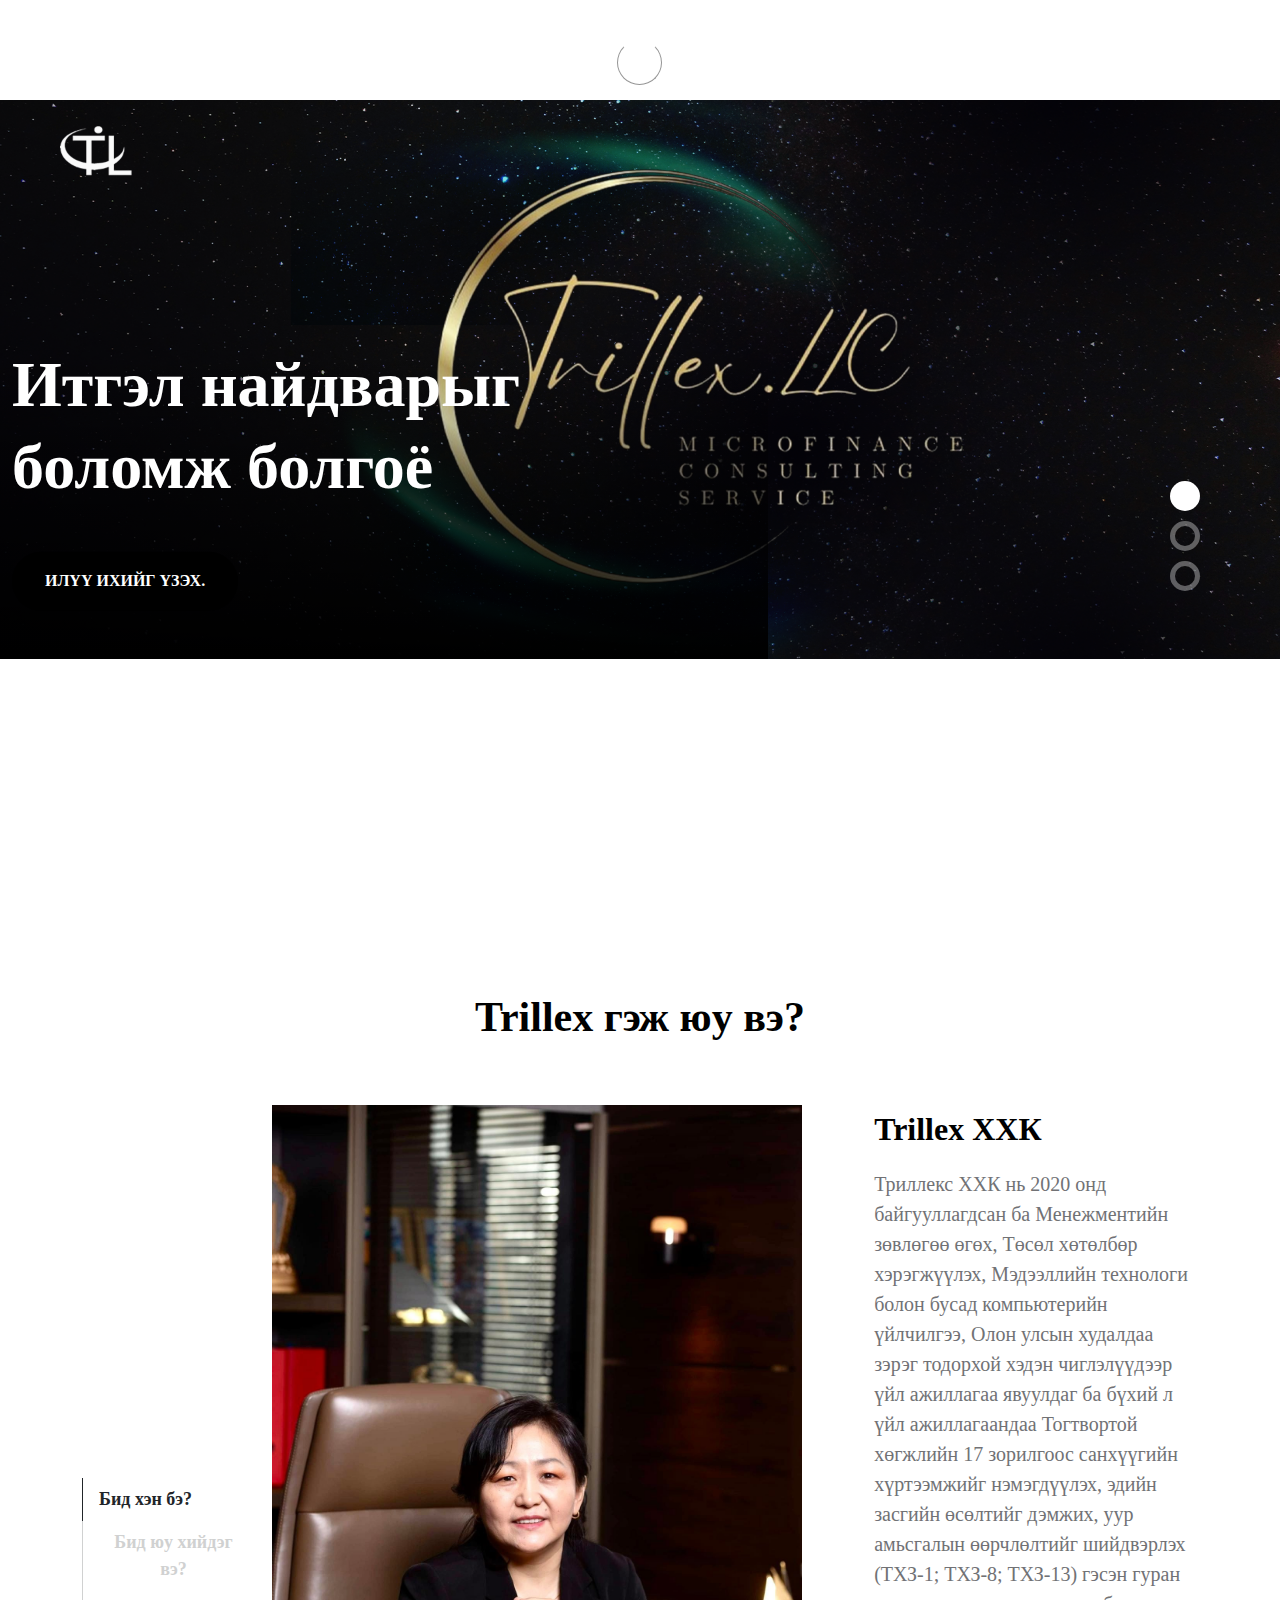
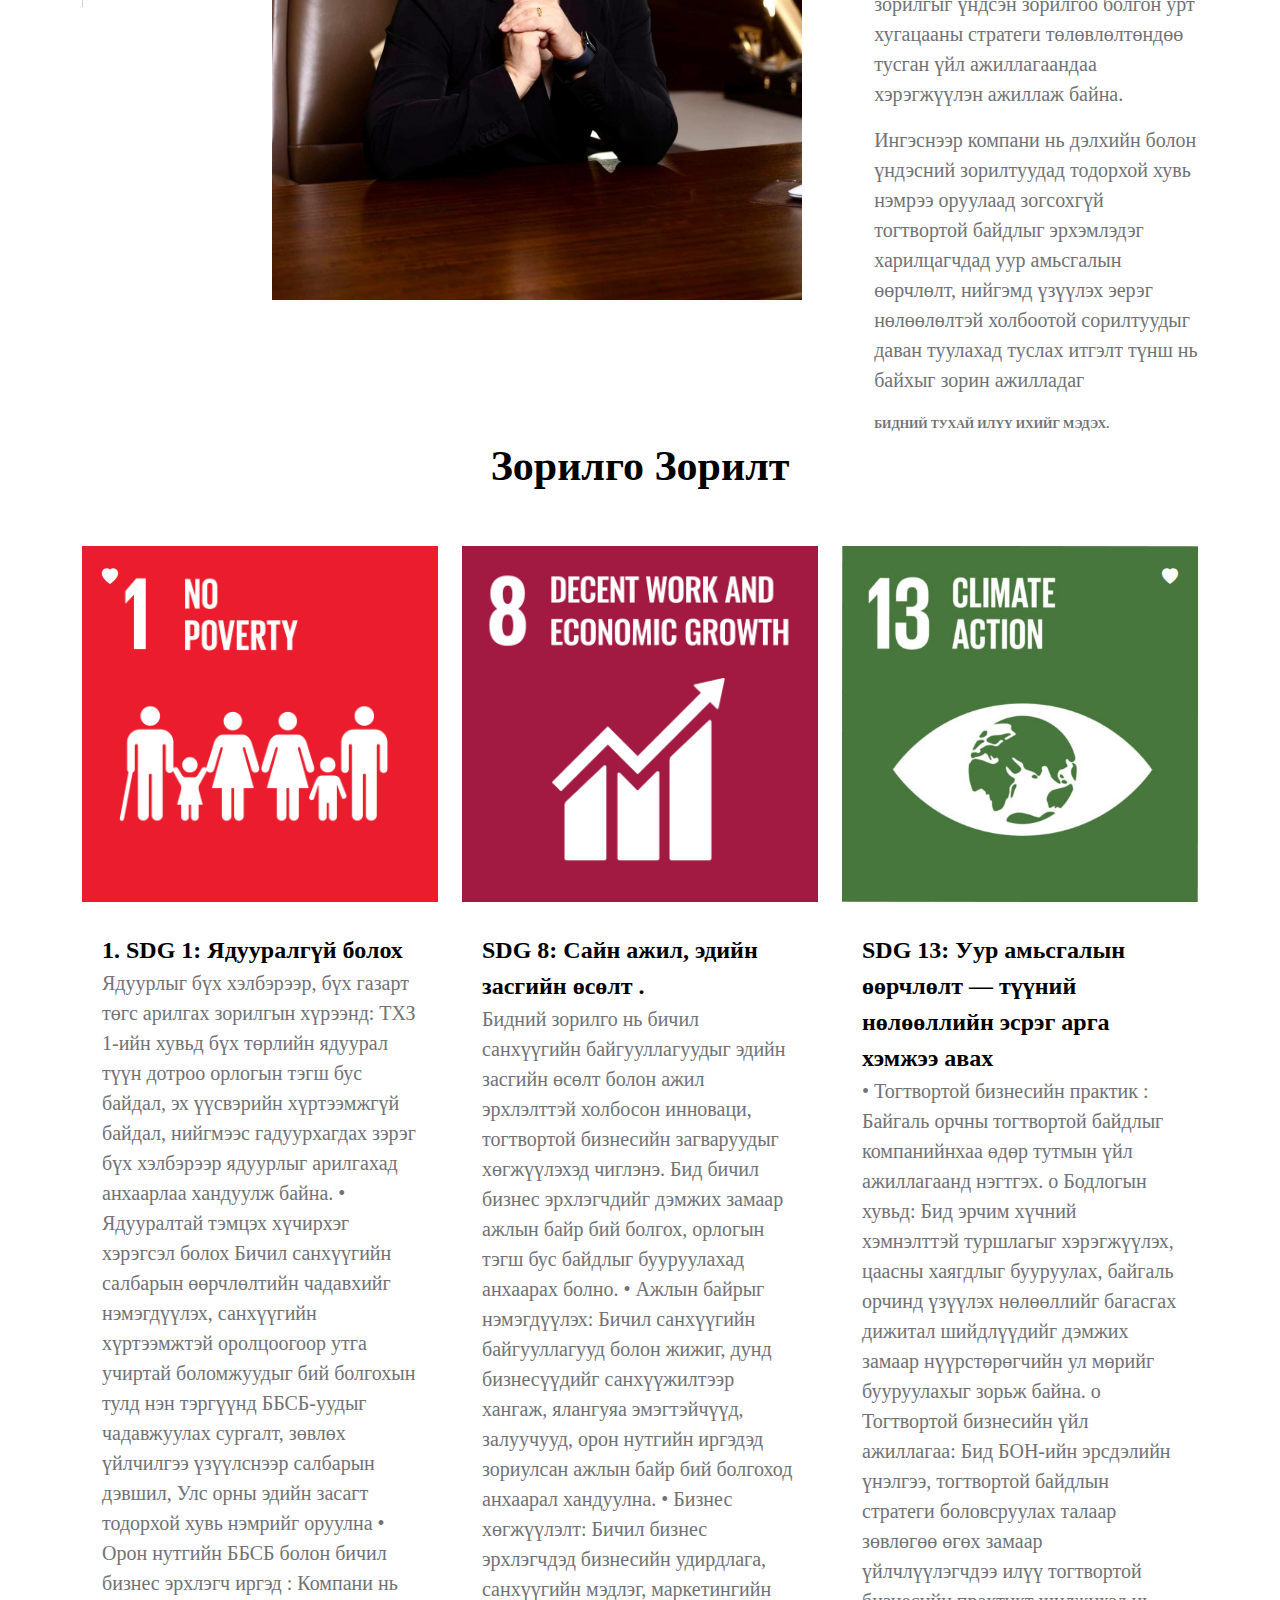
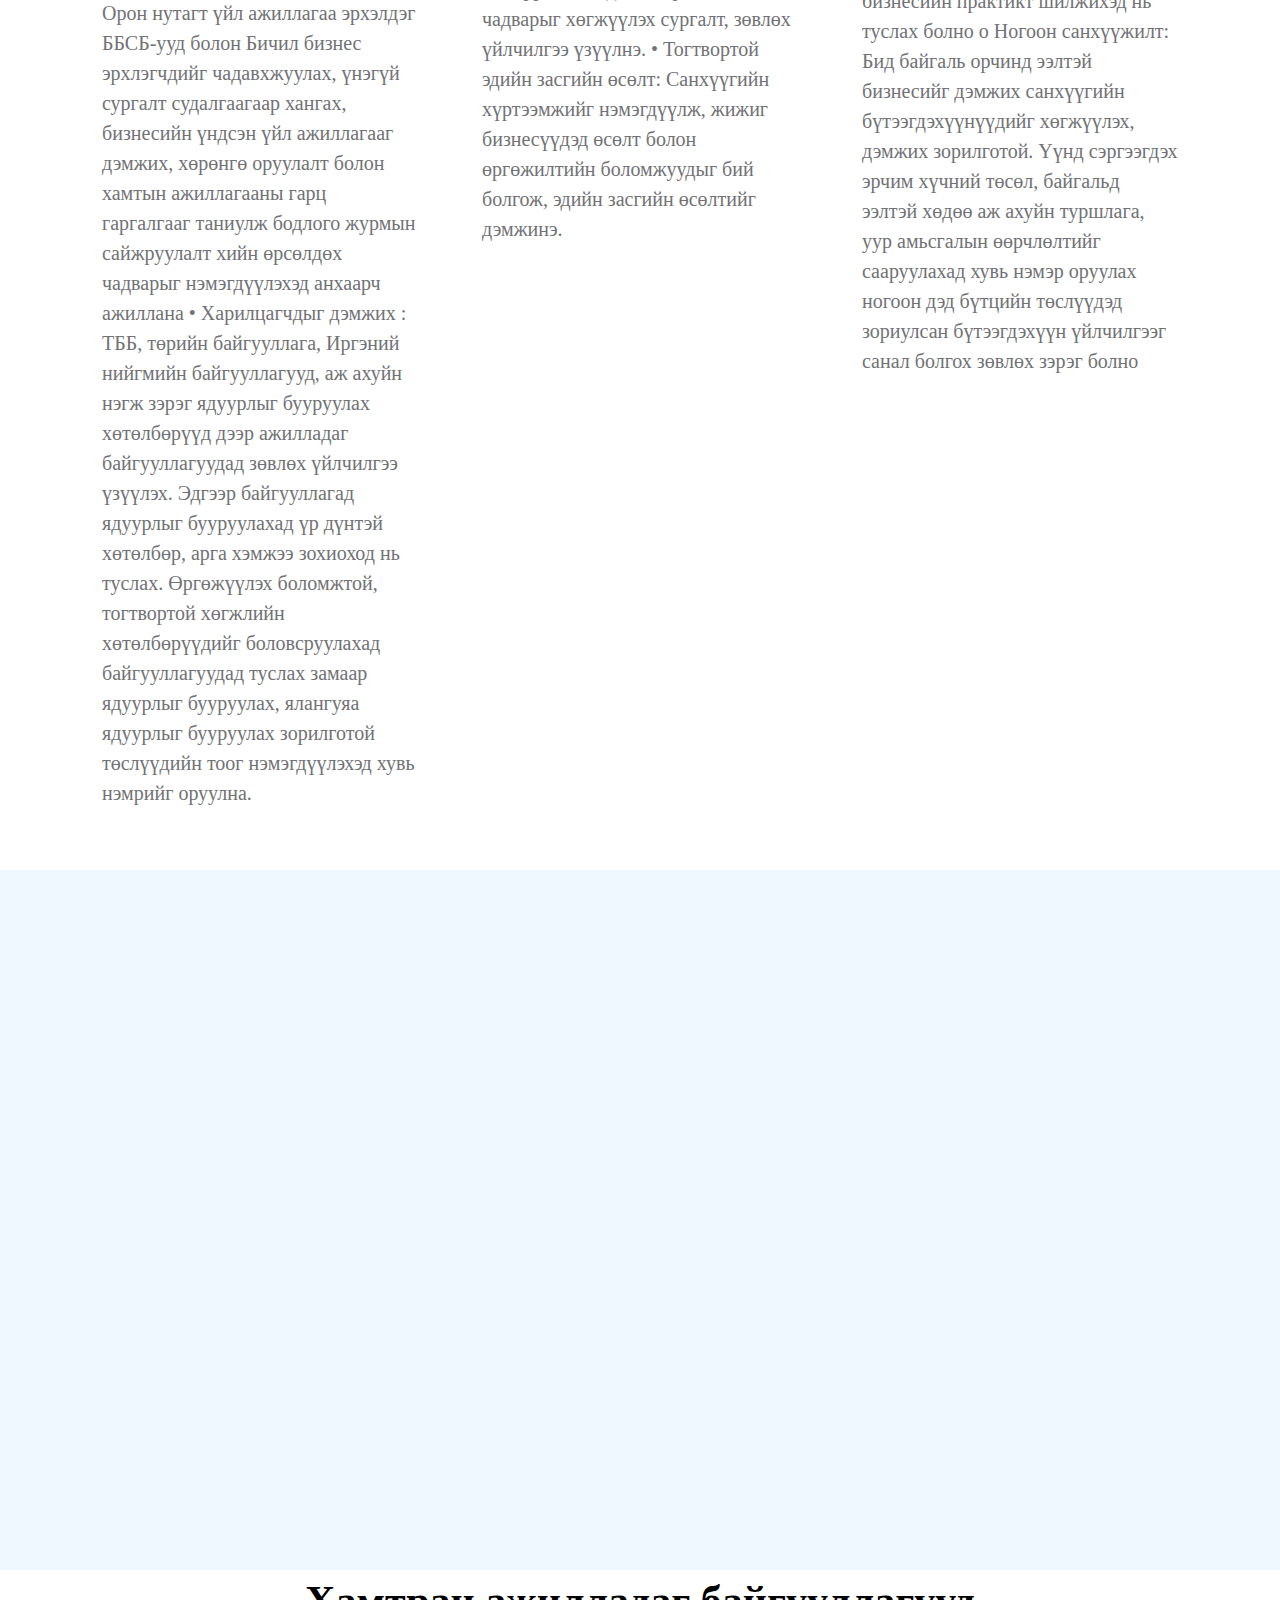
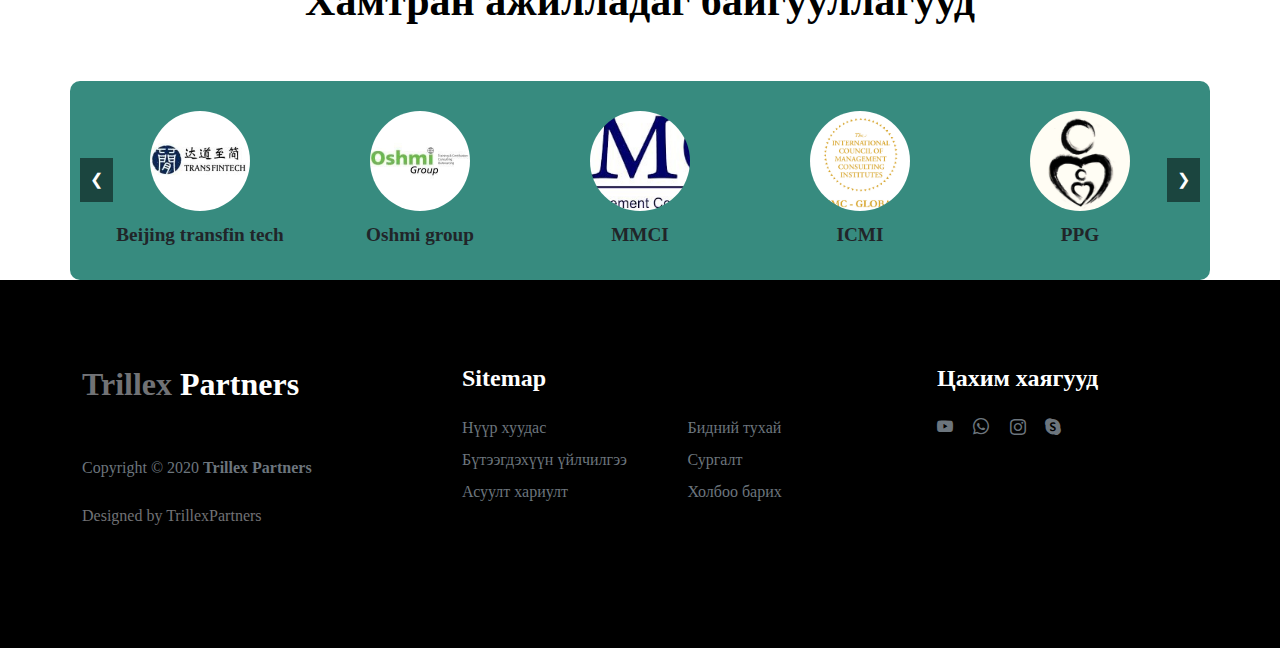
<file: index.html>
<!doctype html>
<html lang="en">
    <head>
        <meta charset="utf-8">
        <meta name="viewport" content="width=device-width, initial-scale=1">

        <meta name="description" content="">
        <meta name="author" content="">

        <title>Trillex</title>

        <!-- CSS FILES -->
        <link rel="preconnect" href="https://fonts.googleapis.com">

        <link rel="preconnect" href="https://fonts.gstatic.com" crossorigin>

        <link href="https://fonts.googleapis.com/css2?family=Inter:wght@100;300;400;700;900&display=swap" rel="stylesheet">

        <link href="css/bootstrap.min.css" rel="stylesheet">
        <link href="css/bootstrap-icons.css" rel="stylesheet">

        <link rel="stylesheet" href="css/slick.css"/>

        <link href="css/tooplate-little-fashion.css" rel="stylesheet">

    </head>
    
    <body>

        <section class="preloader">
            <div class="spinner">
                <span class="sk-inner-circle"></span>
            </div>
        </section>
    
        <main>

            <nav class="navbar navbar-expand-lg">
                <div class="container">
                    <button class="navbar-toggler" type="button" data-bs-toggle="collapse" data-bs-target="#navbarNav" aria-controls="navbarNav" aria-expanded="false" aria-label="Toggle navigation">
                        <span class="navbar-toggler-icon"></span>
                    </button>

                    <a class="navbar-brand" href="index.html">
                        <strong><span>Trillex</span></strong>
                    </a>

                    <div class="d-lg-none">
                        <a href="sign-in.html" class="bi-person custom-icon me-3"></a>

                        <a href="product-detail.html" class="bi-bag custom-icon"></a>
                    </div>

                    <div class="collapse navbar-collapse" id="navbarNav">
                        <ul class="navbar-nav mx-auto">
                            <li class="nav-item">
                                <a class="nav-link active" href="index.html">Нүүр хуудас</a>
                            </li>

                            <li class="nav-item">
                                <a class="nav-link" href="about.html">Бидний тухай</a>
                            </li>

                            <li class="nav-item">
                                <a class="nav-link" href="products.html">Бүтээгдэхүүн үйлчилгээ</a>
                            </li>

                            <li class="nav-item">
                                <a class="#" href="#">Сургалт</a>
                            </li>
                            <li class="nav-item">
                                <a class="nav-link " href="faq copy.html">Асуулт хариулт</a>
                            </li>

                            <li class="nav-item">
                                <a class="nav-link" href="contact.html">Холбоо барих</a>
                            </li>
                        </ul>

                        <div class="d-none d-lg-block">
                            <a href="sign-in.html" class="bi-person custom-icon me-3"></a>

                            <a href="product-detail.html" class="bi-bag custom-icon"></a>
                        </div>
                    </div>
                </div>
            </nav>

            <section class="slick-slideshow">   
                <div class="slick-custom">
                    <img src="images/people/1.png" class="image-fluid" alt="">

                    <div class="slick-bottom">
                        <div class="container">
                            <div class="row">
                                <div class="col-lg-10 col-12" style="text-align: left;">
                                    <h1 class="slick-title">Итгэл найдварыг</h1>
                                    <h1 class="slick-title">боломж болгоё</h1>

                                    <p class=" text-white mt-lg-3 mb-lg-5"></p>

                                    <a href="about.html" class="btn custom-btn">Илүү ихийг үзэх.</a>
                                </div>
                            </div>
                        </div>
                    </div>
                </div>

                <div class="slick-custom">
                    <img src="images/people/1.png" class="img-fluid" alt="">

                    <div class="slick-bottom">
                        <div class="container">
                            <div class="row">
                                <div class="col-lg-6 col-10">
                                    <h1 class="slick-title">Шинэ мэдээлэл</h1>

                                    <p class="lead text-white mt-lg-3 mb-lg-5"></p>

                                    <a href="product.html" class="btn custom-btn">Илүү ихийг үзэх</a>
                                </div>
                            </div>
                        </div>
                    </div>
                </div>

                <div class="slick-custom">
                    <img src="images/people/1.png" class="img-fluid" alt="">

                    <div class="slick-bottom">
                        <div class="container">
                            <div class="row">
                                <div class="col-lg-6 col-10">
                                    <h1 class="slick-title">Бидэнтэй холбогдох.</h1>

                                    <p class="lead text-white mt-lg-3 mb-lg-5"></p>

                                    <a href="contact.html" class="btn custom-btn">Хамтран ажиллах.</a>
                                </div>
                            </div>
                        </div>
                    </div>
                </div>

            </section>

            <section class="about section-padding-img">
                <div class="container">
                    <div class="row">

                        <div class="col-12 text-center">
                            <h2 class="mb-5">Trillex <span></span>гэж юу вэ?</h2>
                        </div>

                        <div class="col-lg-2 col-12 mt-auto mb-auto">
                            <ul class="nav nav-pills mb-5 mx-auto justify-content-center align-items-center" id="pills-tab" role="tablist">
                                <li class="nav-item" role="presentation">
                                    <button class="nav-link active" id="pills-home-tab" data-bs-toggle="pill" data-bs-target="#pills-home" type="button" role="tab" aria-controls="pills-home" aria-selected="true">Бид хэн бэ?</button>
                                </li>

                                <li class="nav-item" role="presentation">
                                    <button class="nav-link" id="pills-youtube-tab" data-bs-toggle="pill" data-bs-target="#pills-youtube" type="button" role="tab" aria-controls="pills-youtube" aria-selected="true">Бид юу хийдэг вэ?</button>
                                </li>

                                <li class="nav-item" role="presentation">
                                    <button class="nav-link" id="pills-skill-tab" data-bs-toggle="pill" data-bs-target="#pills-skill" type="button" role="tab" aria-controls="pills-skill" aria-selected="false"><div class=""></div></button>
                                </li>
                            </ul>
                        </div>

                        <div class="col-lg-10 col-12">
                            <div class="tab-content mt-2" id="pills-tabContent">
                                <div class="tab-pane fade show active" id="pills-home" role="tabpanel" aria-labelledby="pills-home-tab">

                                    <div class="row">
                                        <div class="col-lg-7 col-12">
                                            <img src="images/people/Захирал.jpg" class="img-fluid" alt="">
                                        </div>

                                        <div class="col-lg-5 col-12">
                                            <div class="d-flex flex-column h-100 ms-lg-5 mt-lg-0 mt-4">
                                                <h4 class="mb-3"><span>Trillex ХХК</span> </h4>
                                                

                                                
                                                <p>Триллекс ХХК нь 2020 онд байгууллагдсан ба Менежментийн зөвлөгөө өгөх, Төсөл хөтөлбөр хэрэгжүүлэх, Мэдээллийн технологи болон бусад компьютерийн үйлчилгээ, Олон улсын худалдаа зэрэг тодорхой хэдэн чиглэлүүдээр үйл ажиллагаа явуулдаг ба бүхий л үйл ажиллагаандаа Тогтвортой хөгжлийн 17 зорилгоос санхүүгийн хүртээмжийг нэмэгдүүлэх, эдийн засгийн өсөлтийг дэмжих, уур амьсгалын өөрчлөлтийг шийдвэрлэх (ТХЗ-1; ТХЗ-8; ТХЗ-13) гэсэн гуран зорилгыг үндсэн зорилгоо болгон урт хугацааны стратеги төлөвлөлтөндөө тусган үйл ажиллагаандаа хэрэгжүүлэн ажиллаж байна. </p>

                                                <p>Ингэснээр компани нь дэлхийн болон үндэсний зорилтуудад тодорхой хувь нэмрээ оруулаад зогсохгүй тогтвортой байдлыг эрхэмлэдэг харилцагчдад уур амьсгалын өөрчлөлт, нийгэмд үзүүлэх эерэг нөлөөлөлтэй холбоотой сорилтуудыг даван туулахад туслах итгэлт түнш нь байхыг зорин ажилладаг</p>

                                                <div class="mt-2 mt-lg-auto">
                                                    <a href="about.html" class="custom-link mb-2">
                                                        Бидний тухай илүү ихийг мэдэх.
                                                        <i class="bi-arrow-right ms-2"></i>
                                                    </a>
                                                </div>
                                            </div>
                                        </div>
                                    </div>
                                </div>

                                <div class="tab-pane fade" id="pills-youtube" role="tabpanel" aria-labelledby="pills-youtube-tab">

                                    <div class="row">
                                        <div class="col-lg-7 col-12">
                                            <div class="">
                                                <img src="images/what we do1 (1).png" class="align-items-lg-center
" alt="">
                                            </div>
                                        </div>

                                        <div class="col-lg-5 col-12">
                                            <div class="d-flex flex-column h-100 ms-lg-4 mt-lg-0 mt-5">
                                                <h4 class="mb-3">Бид юу хийдэг вэ?</h4>

                                                <p>ТРИЛЛЕКС нь Бичил Санхүүгийн Байгууллагууд (БСБ) болон Бичил, Жижиг, Дунд Бизнесүүд (БЖДБ) -ийн зөвлөх үйлчилгээ үзүүлдэг компани юм. Бид эдгээр чухал салбаруудыг сорилтуудыг даван туулах, үйл ажиллагааг оновчтой болгох, тогтвортой өсөлтийг хангах зорилгоор оновчтой стратегиуд, бүтээлч шийдлүүдийг санал болгохын зэрэгцээ ISO 9001 олон улсын чанарын удирдлагын стандарт болон Байгаль орчин, Нийгэм, Засаглалын (БОНЗ)-н шилдэг практикууд, хамрах хүрээ 1 зэрэгт сургалт зөвлөх үйлчилгээг санал болгож байна.
                                                    Манай үйлчилгээ нь дараах чиглэлүүдийг хамарна
                                                    </p>
                                                    <p>•Стратегийн Төлөвлөлт ба Өсөлт: Зорилтот харилцагчдынхаа үйл ажиллагааг тогтвортой өргөжүүлэх, санхүүгийн бүтээгдэхүүн, үйлчилгээгээ тэлэх, стратеги болон бизнес төлөвлөгөө боловсруулах, өсөлтийн боломжуудыг илрүүлэх, үйл ажиллагаагаа өргөжүүлэхэд туслах.</p>
                                                    <p>•Эрсдлийн Менежмент ба Хууль дүрмийн нийцэл: Эрсдлийг удирдах тогтолцоог боловсронгуй болгох, хууль тогтоомжийн шаардлагад нийцэх байдлыг сайжруулах, </p>
                                                    <p>•Үйл ажиллагааны үр ашгийг нэмэгдүүлэх: Процесс / бизнесийн үйл явцыг сайжруулах, технологи нэвтрүүлэх, үйлчилгээний хүрээг өргөжүүлэх, , зардлыг бууруулах, ашигт ажиллагааг нэмэгдүүлэх</p>
                                                    <p>•ISO 9001:2015 олон улсын чанарын удирдлагын стандарт түүнийг хэрхэн бий болгох, хэрэгжүүлэх, хадгалах, тасралтгүй сайжруулах</p>
                                                    <p>•БОНЗ Интеграцчилал (Хамрах Хүрээ 1): ESG зарчмуудтай нийцсэн тогтвортой практикуудыг нэвтрүүлэх, шууд байгаль орчны нөлөөллийг бууруулахад туслах сургалт, зөвлөх үйлчилгээ зэрэг болно.
                                                        ТРИЛЛЕКС нь БСБ болон БЖДБ-уудад үйл ажиллагаагаа оновчтой болгох, сорилтуудыг даван туулах, тогтвортой урт хугацааны өсөлтөд хүрэхэд нь дэмжлэг үзүүлэхээр ажиллаж байна. Бид таны боломжийг нээж, тогтвортой өсөлтийг бий болгоход туслахад бэлэн байна.
                                                        </p>

                                                <p></p>

                                                <div class="mt-2 mt-lg-auto">
                                                    <a href="about.html" class="custom-link mb-2">
                                                        Work with us
                                                        <i class="bi-arrow-right ms-2"></i>
                                                    </a>
                                                </div>
                                            </div>
                                        </div>
                                    </div>
                                </div>

                                <div class="tab-pane fade" id="pills-skill" role="tabpanel" aria-labelledby="pills-skill-tab">
                                    <div class="row">
                                        <div class="col-lg-7 col-12">
                                            <img src="images/cody-lannom-G95AReIh_Ko-unsplash.jpeg" class="img-fluid" alt="">
                                        </div>

                                        <div class="col-lg-5 col-12">
                                            <div class="d-flex flex-column h-100 ms-lg-4 mt-lg-0 mt-5">
                                                <h4 class="mb-3">What can help you?</h4>

                                                <p>Over three years in business, We’ve had the chance on projects</p>

                                                <div class="skill-thumb mt-3">

                                                    <strong>Branding</strong>
                                                        <span class="float-end">90%</span>
                                                            <div class="progress">
                                                                <div class="progress-bar progress-bar-primary" role="progressbar" aria-valuenow="90" aria-valuemin="0" aria-valuemax="100" style="width: 90%;"></div>
                                                            </div>

                                                    <strong>Design & Stragety</strong>
                                                        <span class="float-end">70%</span>
                                                            <div class="progress">
                                                                <div class="progress-bar progress-bar-primary" role="progressbar" aria-valuenow="70" aria-valuemin="0" aria-valuemax="100" style="width: 70%;"></div>
                                                            </div>

                                                    <strong>Online Platform</strong>
                                                        <span class="float-end">80%</span>
                                                            <div class="progress">
                                                                <div class="progress-bar progress-bar-primary" role="progressbar" aria-valuenow="80" aria-valuemin="0" aria-valuemax="100" style="width: 80%;"></div>
                                                            </div>

                                                </div>
                                                
                                                <div class="mt-2 mt-lg-auto">
                                                    <a href="products.html" class="custom-link mb-2">
                                                        Explore products
                                                        <i class="bi-arrow-right ms-2"></i>
                                                    </a>
                                                </div>
                                            </div>
                                        </div>
                                    </div>
                                </div>

                            </div>
                        </div>

                    </div>
                </div>
            </section>
    <section class="featured-product section">
                <div class="container">
                    <div class="row">
                        <div class="col-12 text-center">
                            <h2 class="mb-5">Зорилго Зорилт</h2>
                        </div>

                        <div class="col-lg-4 col-12 mb-3">
                            <div class="product-thumb">
                                <a href="product-detail.html">
                                    <img src="images/E_SDG goals_icons-individual-rgb-01.png" class="img-fluid product-image" alt="">
                                </a>

                                <div class="product-top d-flex">
                                 

                                    <a href="#" class="bi-heart-fill product-icon"></a>
                                </div>

                                <div class="product-info d-flex">
                                    <div>
                                        <h5 class="product-title mb-0">
                                            <a class="product-title-link">1. SDG 1: Ядууралгүй  болох 
                                                </a>
                                        </h5>

                                    <p>Ядуурлыг бүх хэлбэрээр, бүх газарт төгс арилгах зорилгын хүрээнд:
                                        ТХЗ 1-ийн хувьд бүх төрлийн ядуурал түүн дотроо орлогын тэгш бус байдал, эх үүсвэрийн хүртээмжгүй байдал, нийгмээс гадуурхагдах зэрэг бүх хэлбэрээр ядуурлыг арилгахад анхаарлаа хандуулж байна. 
                                        •	Ядууралтай тэмцэх хүчирхэг хэрэгсэл болох Бичил санхүүгийн салбарын өөрчлөлтийн чадавхийг нэмэгдүүлэх, санхүүгийн хүртээмжтэй оролцоогоор утга учиртай боломжуудыг бий болгохын тулд нэн тэргүүнд ББСБ-уудыг чадавжуулах сургалт, зөвлөх үйлчилгээ үзүүлснээр салбарын дэвшил, Улс орны эдийн засагт тодорхой хувь нэмрийг оруулна
                                        •	Орон нутгийн ББСБ болон бичил бизнес эрхлэгч иргэд : Компани нь Орон нутагт үйл ажиллагаа эрхэлдэг ББСБ-ууд болон Бичил бизнес эрхлэгчдийг чадавхжуулах, үнэгүй сургалт судалгаагаар хангах, бизнесийн үндсэн үйл ажиллагааг дэмжих, хөрөнгө оруулалт болон хамтын ажиллагааны гарц гаргалгааг таниулж бодлого журмын сайжруулалт хийн өрсөлдөх чадварыг нэмэгдүүлэхэд анхаарч ажиллана
                                        •	Харилцагчдыг дэмжих : ТББ, төрийн байгууллага, Иргэний нийгмийн байгууллагууд, аж ахуйн нэгж зэрэг ядуурлыг бууруулах хөтөлбөрүүд дээр ажилладаг байгууллагуудад зөвлөх үйлчилгээ үзүүлэх. Эдгээр байгууллагад ядуурлыг бууруулахад үр дүнтэй хөтөлбөр, арга хэмжээ зохиоход нь туслах. Өргөжүүлэх боломжтой, тогтвортой хөгжлийн хөтөлбөрүүдийг боловсруулахад байгууллагуудад туслах замаар ядуурлыг бууруулах, ялангуяа ядуурлыг бууруулах зорилготой төслүүдийн тоог нэмэгдүүлэхэд хувь нэмрийг оруулна.</p>
                                    </div>

                                    <small class="product-price text-muted ms-auto mt-auto mb-5"></small>
                                </div>
                            </div>
                        </div>

                        <div class="col-lg-4 col-12 mb-3">
                            <div class="">
                                 <img src="images/xSDG-8.png.pagespeed.ic.zylwU0tEmG.png" class="img-fluid product-image" alt="">
                                </a>

                                <div class="product-top d-flex">
                                    <span class="product-alert"></span>
                                </div>

                                <div class="product-info d-flex">
                                    <div>
                                        <h5 class="product-title mb-0">
                                            <a href="product-detail.html" class="product-title-link">SDG 8: Сайн ажил, эдийн засгийн өсөлт .</a>
                                        </h5>

                                        <p >Бидний зорилго нь бичил санхүүгийн байгууллагуудыг эдийн засгийн өсөлт болон ажил эрхлэлттэй холбосон инноваци, тогтвортой бизнесийн загваруудыг хөгжүүлэхэд чиглэнэ. Бид бичил бизнес эрхлэгчдийг дэмжих замаар ажлын байр бий болгох, орлогын тэгш бус байдлыг бууруулахад анхаарах болно.
                                            •	Ажлын байрыг нэмэгдүүлэх: Бичил санхүүгийн байгууллагууд болон жижиг, дунд бизнесүүдийг санхүүжилтээр хангаж, ялангуяа эмэгтэйчүүд, залуучууд, орон нутгийн иргэдэд зориулсан ажлын байр бий болгоход анхаарал хандуулна.
                                            •	Бизнес хөгжүүлэлт: Бичил бизнес эрхлэгчдэд бизнесийн удирдлага, санхүүгийн мэдлэг, маркетингийн чадварыг хөгжүүлэх сургалт, зөвлөх үйлчилгээ үзүүлнэ.
                                            •	Тогтвортой эдийн засгийн өсөлт: Санхүүгийн хүртээмжийг нэмэгдүүлж, жижиг бизнесүүдэд өсөлт болон өргөжилтийн боломжуудыг бий болгож, эдийн засгийн өсөлтийг дэмжинэ.
                                            </p>
                                    </div>

                                    <small class="product-price text-muted ms-auto mt-auto mb-5"></small>
                                </div>
                            </div>
                        </div>

                        <div class="col-lg-4 col-12">
                            <div class="product-thumb">
                                <a href="product-detail.html">
                                    <img src="images/E_SDG-goals_icons-individual-rgb-13-500x500.jpg" class="img-fluid product-image" alt="">
                                </a>

                                <div class="product-top d-flex">
                                    <a href="#" class="bi-heart-fill product-icon ms-auto"></a>
                                </div>

                                <div class="product-info d-flex">
                                    <div>
                                        <h5 class="product-title mb-0">
                                            <a href="product-detail.html" class="product-title-link">SDG 13: Уур амьсгалын өөрчлөлт — түүний нөлөөллийн эсрэг арга хэмжээ авах</a>
                                        </h5>

                                        <p >•	Тогтвортой бизнесийн практик : Байгаль орчны тогтвортой байдлыг компанийнхаа өдөр тутмын үйл ажиллагаанд нэгтгэх. 
                                            o	Бодлогын хувьд: Бид эрчим хүчний хэмнэлттэй туршлагыг хэрэгжүүлэх, цаасны хаягдлыг бууруулах, байгаль орчинд үзүүлэх нөлөөллийг багасгах дижитал шийдлүүдийг дэмжих замаар нүүрстөрөгчийн ул мөрийг бууруулахыг зорьж байна.
                                            o	Тогтвортой бизнесийн үйл ажиллагаа: Бид БОН-ийн эрсдэлийн үнэлгээ, тогтвортой байдлын стратеги боловсруулах талаар зөвлөгөө өгөх замаар үйлчлүүлэгчдээ илүү тогтвортой бизнесийн практикт шилжихэд нь туслах болно
                                            o	Ногоон санхүүжилт: Бид байгаль орчинд ээлтэй бизнесийг дэмжих санхүүгийн бүтээгдэхүүнүүдийг хөгжүүлэх, дэмжих зорилготой. Үүнд сэргээгдэх эрчим хүчний төсөл, байгальд ээлтэй хөдөө аж ахуйн туршлага, уур амьсгалын өөрчлөлтийг сааруулахад хувь нэмэр оруулах ногоон дэд бүтцийн төслүүдэд зориулсан бүтээгдэхүүн үйлчилгээг санал болгох зөвлөх зэрэг болно  
                                            </p>
                                    </div>

                                    <small class="product-price text-muted ms-auto mt-auto mb-5"></small>
                                </div>
                            </div>
                        </div>

                       
                            
                        </div>

                    </div>
                </div>
            </section>
            <section class="front-product">
                <div class="container-fluid p-0">
                    <div class="row align-items-center">

                        <div class="col-lg-6 col-12">
                            <div style="display: flex; justify-content: center;">
                                <img src="images/iso.png" class="img-fluid" alt="" style="width: 40%; height: 40%;">
                            </div>
                            
                        </div>

                        <div class="col-lg-6 col-12">
                            <div class="px-5 py-5 py-lg-0">
                                
                                <h5 class="mb-4"> TРИЛЛЕКС НЬ МЕНЕЖМЕНТИЙН ЗӨВЛӨХ ҮЙЛЧИЛГЭЭНИЙ MNS ISO 20700:2017 СТАНДАРТЫН ШААРДЛАГЫН ДАГУУ АЖИЛЛАДАГ</h5>

                                <p>Триллекс нь Зөвлөх үйлчилгээ үзүүлэхдээ мэргэжлийн өндөр ёс зүйн түвшинд, шударга, хараат  бус зарчмын дагуу, харилцагчийн сэтгэл ханамжийг дээдэлж,  нууцлалын стандарт, хуулийн болон зохицуулалтын шаардлагыг ханган ажиллах бүрэн чадвар чадамжтай. </p>
                                <P>Менежментийн тогтолцоог сайжруулах чанарын стандартын шаардлагад нийцсэн зөвлөх үйлчилгээг явуулахдаа ISO 9001: Чанарын Удирдлагын Системийн (PDCA) Төлөвлө-Xэрэгжүүл-Шалга-Сайжруул гэсэн 4 шатлалаар үйл ажиллагааг явуулдаг</p>
                                
                                <a href="products.html" class="custom-link">
                                    Илүү ихийг үзэх
                                    <i class="bi-arrow-right ms-2"></i>
                                </a>
                            </div>
                        </div>

                    </div>
                </div>
            </section>
            <!DOCTYPE html>
            <div class="container">
                <div class="row">
                    <div class="col-12 text-center">
                        <h2 class="mb-5">Хамтран ажилладаг байгууллагууд</h2>
                    </div>
                    <!DOCTYPE html>
                    <html lang="en">
                    <head>
                        <meta charset="UTF-8">
                        <meta name="viewport" content="width=device-width, initial-scale=2.0">
                        <title>Partnerships Slideshow</title>
                        <style>
                            .slideshow-container {
            display: flex;
            overflow: hidden;
            width: 100%;
            position: relative;
            background-color: #378b7f;
            padding: 20px;
            border-radius: 10px;
                            }
                            .slideshow {
                                display: flex;
                                transition: transform 0.5s ease-in-out;
                            }
                            .partnership {
                                display: flex;
                                flex-direction: column;
                                align-items: center;
                                min-width: 200px;
                                margin: 10px;
                            }
                            .partnership img {
                                width: 100px;
                                height: 100px;
                                object-fit: cover;
                                border-radius: 50%;
                                margin-bottom: 10px;
                            }
                            .partnership .name {
                                font-size: 1.2em;
                                font-weight: bold;
                                text-align: center;
                            }
                            .prev, .next {
                                position: absolute;
                                top: 50%;
                                transform: translateY(-50%);
                                background-color: rgba(0, 0, 0, 0.5);
                                color: white;
                                border: none;
                                padding: 10px;
                                cursor: pointer;
                            }
                            .prev {
                                left: 10px;
                            }
                            .next {
                                right: 10px;
                            }
                        </style>
                    </head>
                    <body>
                        <div class="slideshow-container">
                            <div class="slideshow">
                                <div class="partnership">
                                    <img src="images/beijing.jpg" alt="Partner 1">
                                    <div class="name">Beijing transfin tech</div>
                                </div>
                                <div class="partnership">
                                    <img src="images/oshmi.jpg" alt="Partner 2">
                                    <div class="name">Oshmi group</div>
                                </div>
                                <div class="partnership">
                                    <img src="images/mmci.jpg" alt="Partner 3">
                                    <div class="name">MMCI</div>
                                </div>
                                <div class="partnership">
                                    <img src="images/icmci_logo_jpeg_gold.jpg" alt="Partner 1">
                                    <div class="name">ICMI</div>
                                </div>
                                <div class="partnership">
                                    <img src="images/ppg.jpg" alt="Partner 1">
                                    <div class="name">PPG</div>
                                </div>
                            </div>
                            <button class="prev" onclick="moveSlide(-1)">&#10094;</button>
                            <button class="next" onclick="moveSlide(1)">&#10095;</button>
                        </div>
                    
                        <script>
                            let slideIndex = 0;
                    
                            function moveSlide(n) {
                                const slideshow = document.querySelector('.slideshow');
                                const slides = document.querySelectorAll('.partnership');
                                slideIndex += n;
                    
                                if (slideIndex >= slides.length) {
                                    slideIndex = 0;
                                } else if (slideIndex < 0) {
                                    slideIndex = slides.length - 1;
                                }
                    
                                slideshow.style.transform = `translateX(${-slideIndex * 200}px)`;
                            }
                        </script>
                    </body>
                    </html>


        </main>

        <footer class="site-footer">
            <div class="container">
                <div class="row">

                    <div class="col-lg-3 col-10 me-auto mb-4">
                        <h4 class="text-white mb-3"><a href="index.html">Trillex</a> Partners</h4>
                        <p class="copyright-text text-muted mt-lg-5 mb-4 mb-lg-0">Copyright © 2020 <strong>Trillex Partners</strong></p>
                        <br>
                        <p class="copyright-text">Designed by <a href="https://www.tooplate.com/" target="_blank">TrillexPartners</a></p>
                    </div>

                    <div class="col-lg-5 col-8">
                        <h5 class="text-white mb-3">Sitemap</h5>

                        <ul class="footer-menu d-flex flex-wrap">
                            <li class="footer-menu-item"><a href="index.html" class="footer-menu-link">Нүүр хуудас</a></li>

                            <li class="footer-menu-item"><a href="about.html" class="footer-menu-link">Бидний тухай</a></li>

                            <li class="footer-menu-item"><a href="products.html" class="footer-menu-link">Бүтээгдэхүүн үйлчилгээ</a></li>

                            <li class="footer-menu-item"><a href="faq.html" class="footer-menu-link">Сургалт</a></li>
                            <li class="footer-menu-item"><a href="faq copy.html" class="footer-menu-link">Асуулт хариулт</a></li>

                            <li class="footer-menu-item"><a href="contact.html" class="footer-menu-link">Холбоо барих</a></li>
                        </ul>
                    </div>

                    <div class="col-lg-3 col-4">
                        <h5 class="text-white mb-3">Цахим хаягууд</h5>

                        <ul class="social-icon">

                            <li><a href="#" class="social-icon-link bi-youtube"></a></li>

                            <li><a href="#" class="social-icon-link bi-whatsapp"></a></li>

                            <li><a href="#" class="social-icon-link bi-instagram"></a></li>

                            <li><a href="#" class="social-icon-link bi-skype"></a></li>
                        </ul>
                    </div>

                </div>
            </div>
        </footer>

        <!-- JAVASCRIPT FILES -->
        <script src="js/jquery.min.js"></script>
        <script src="js/bootstrap.bundle.min.js"></script>
        <script src="js/Headroom.js"></script>
        <script src="js/jQuery.headroom.js"></script>
        <script src="js/slick.min.js"></script>
        <script src="js/custom.js"></script>

    </body>
</html>
</file>
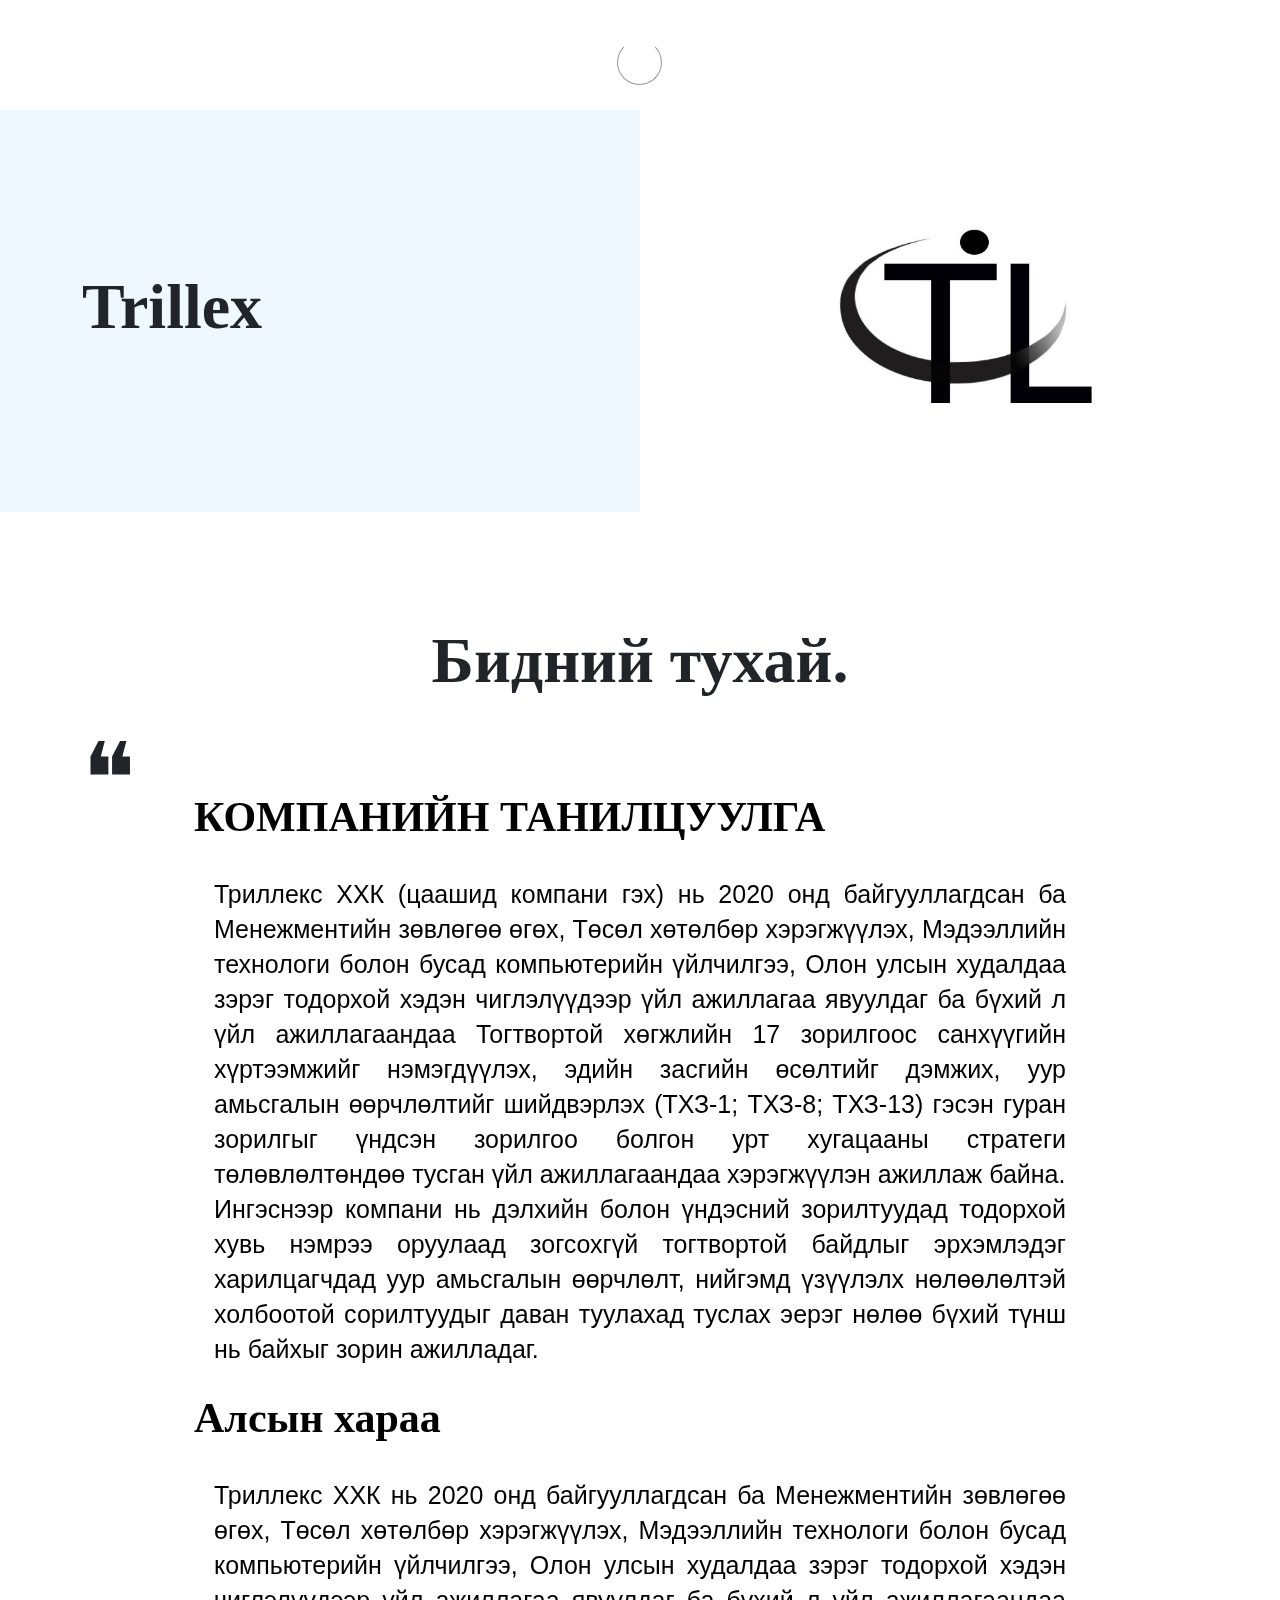
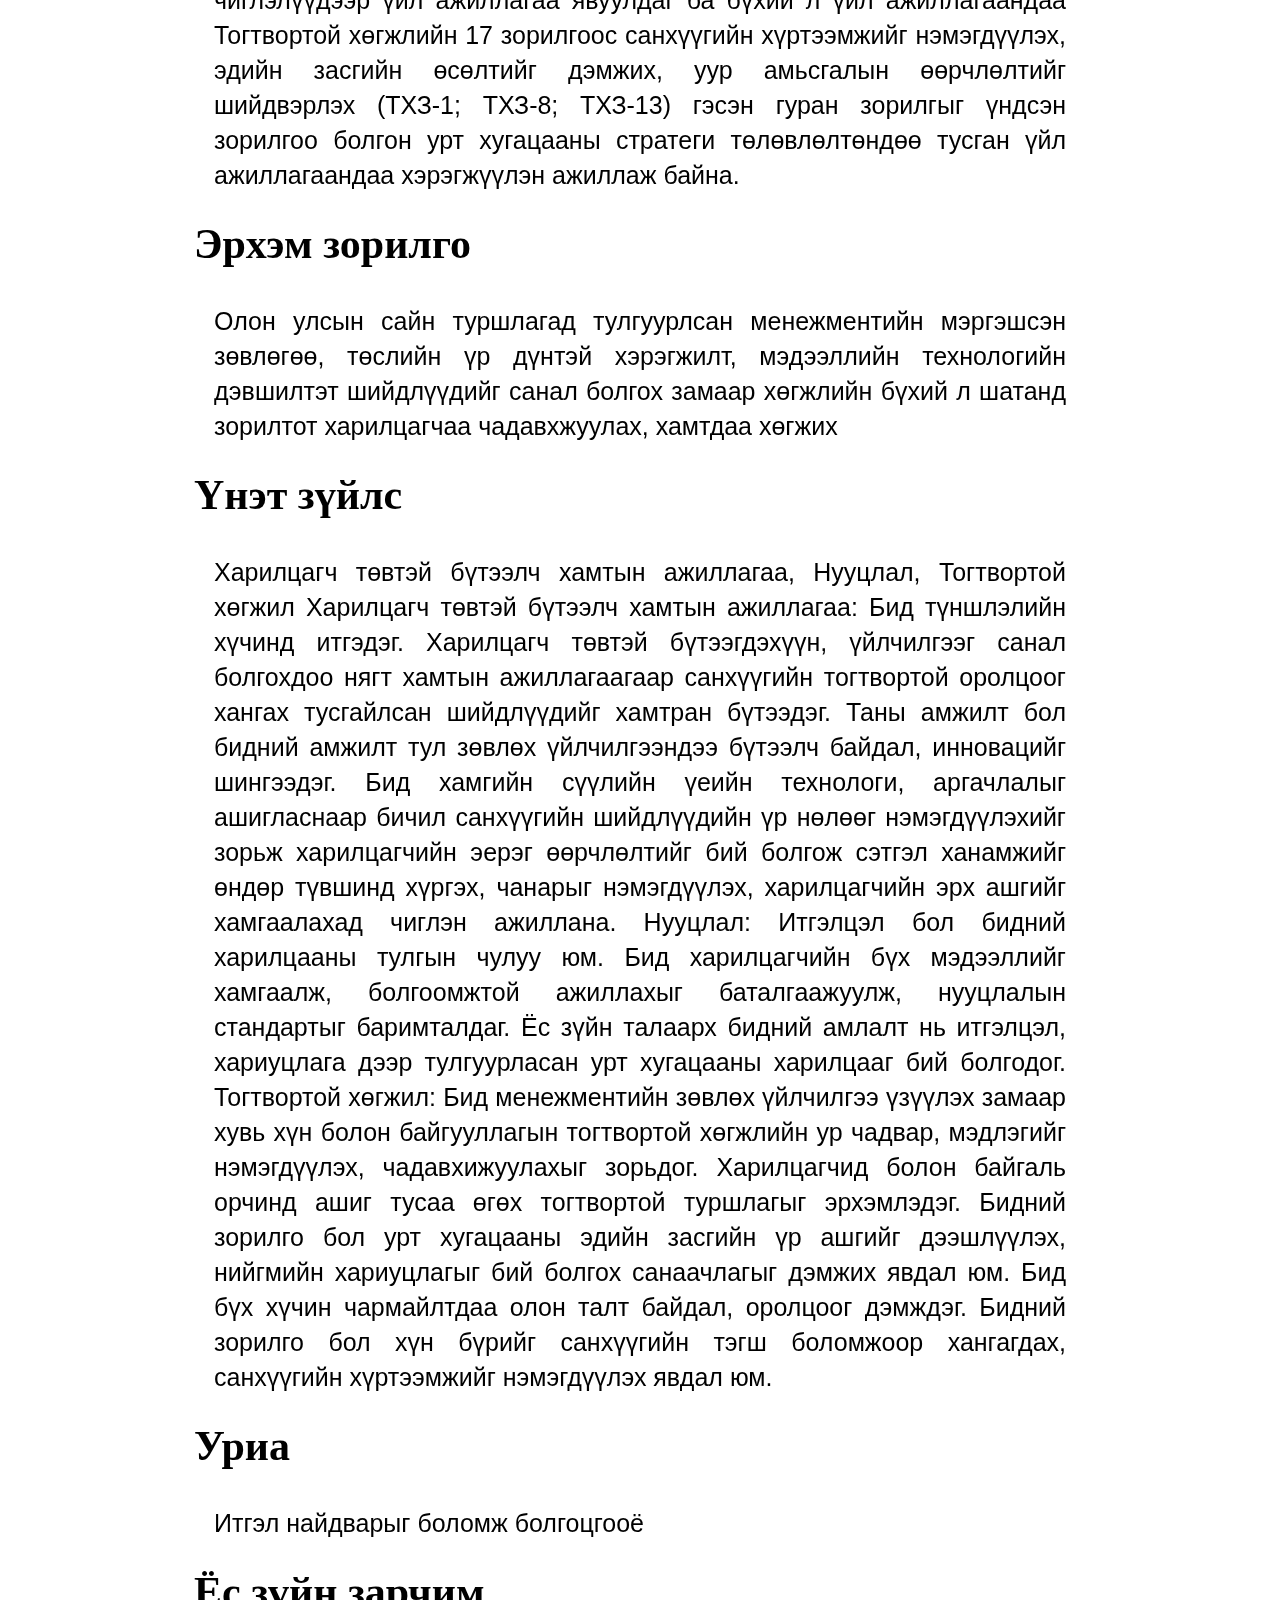
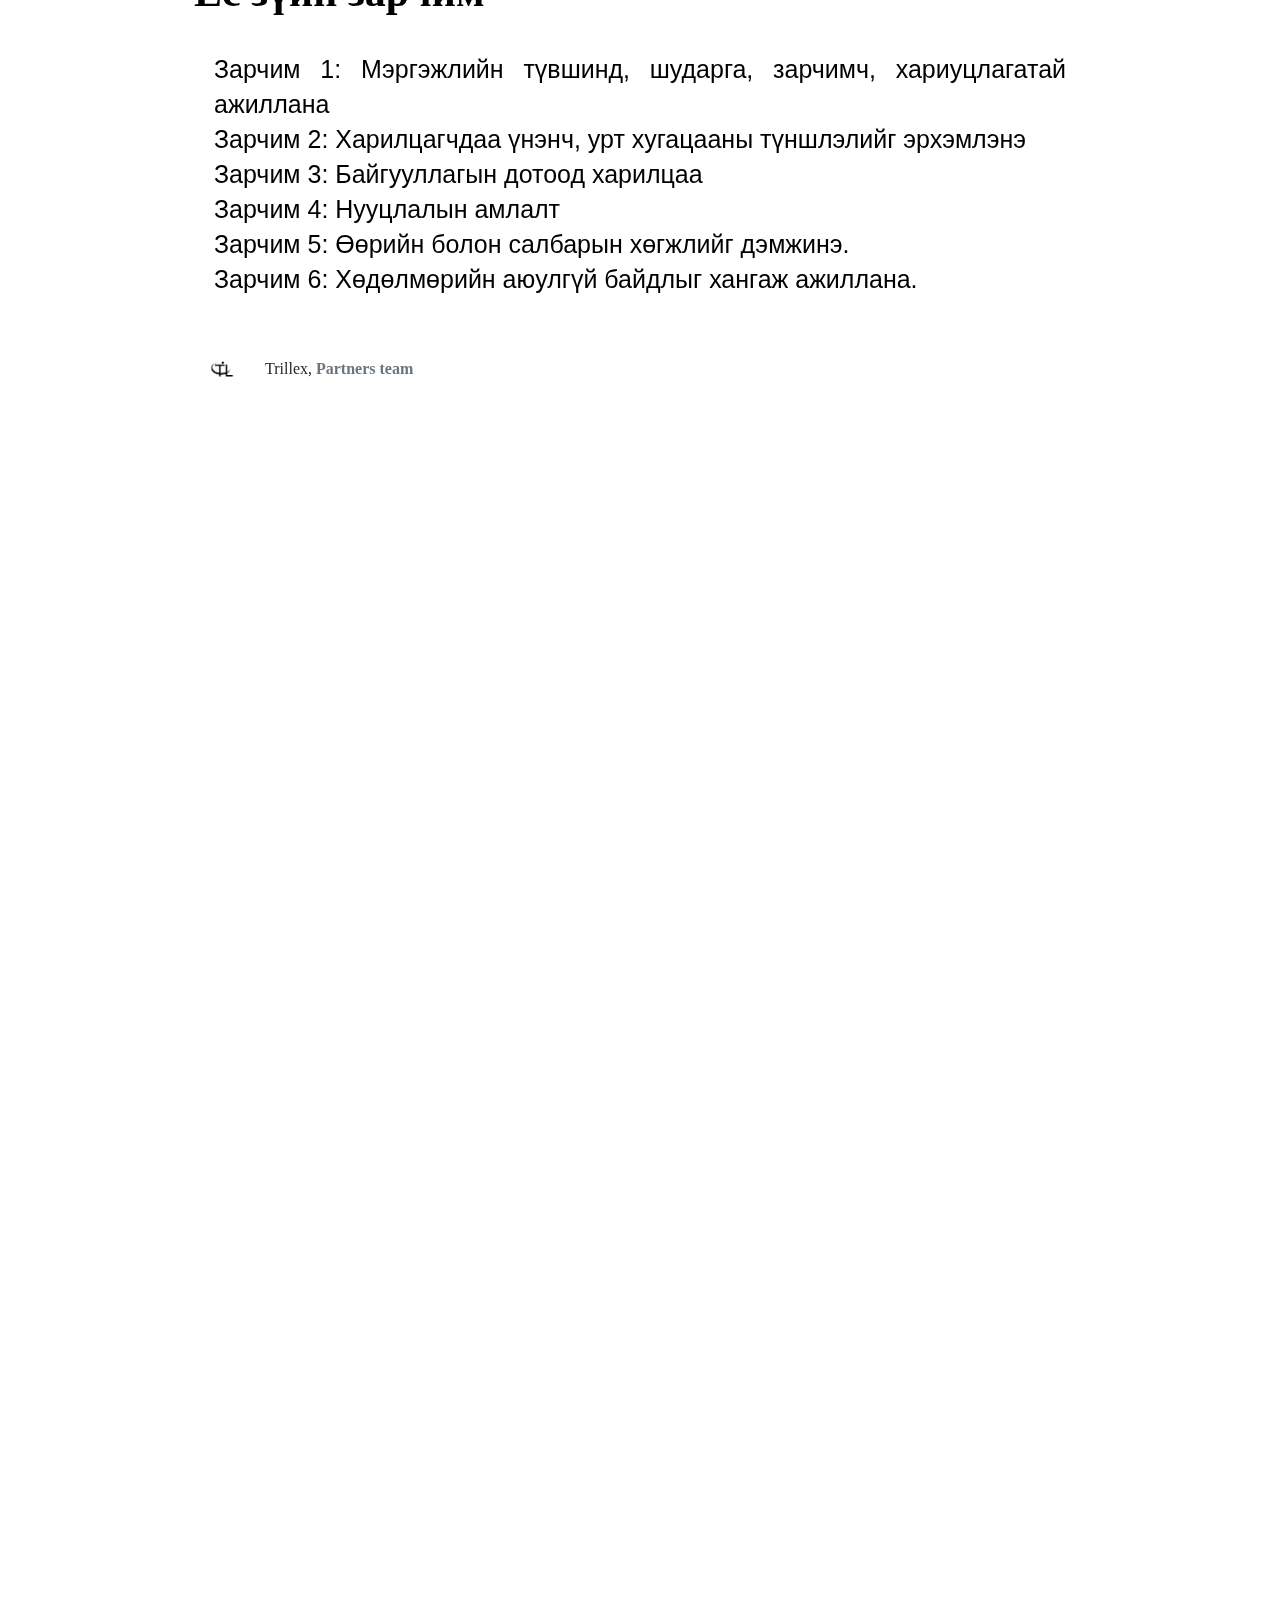
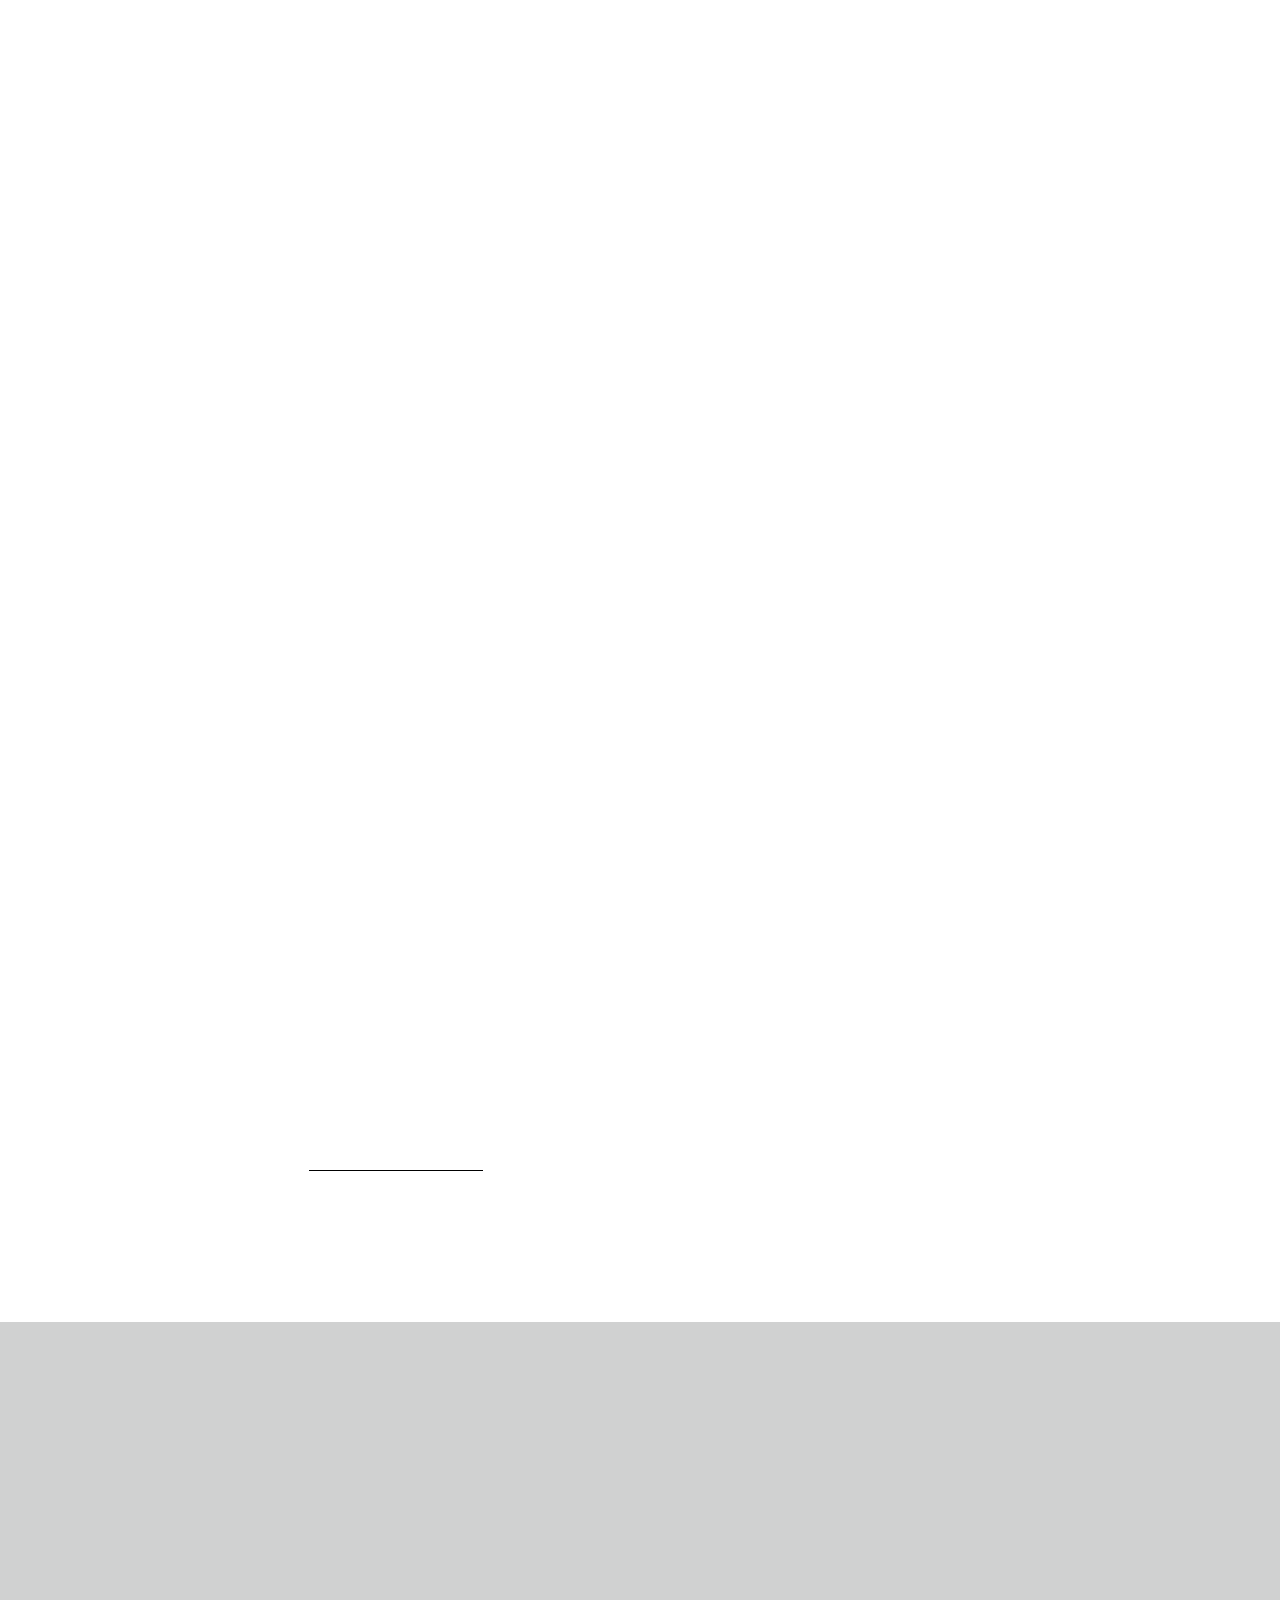
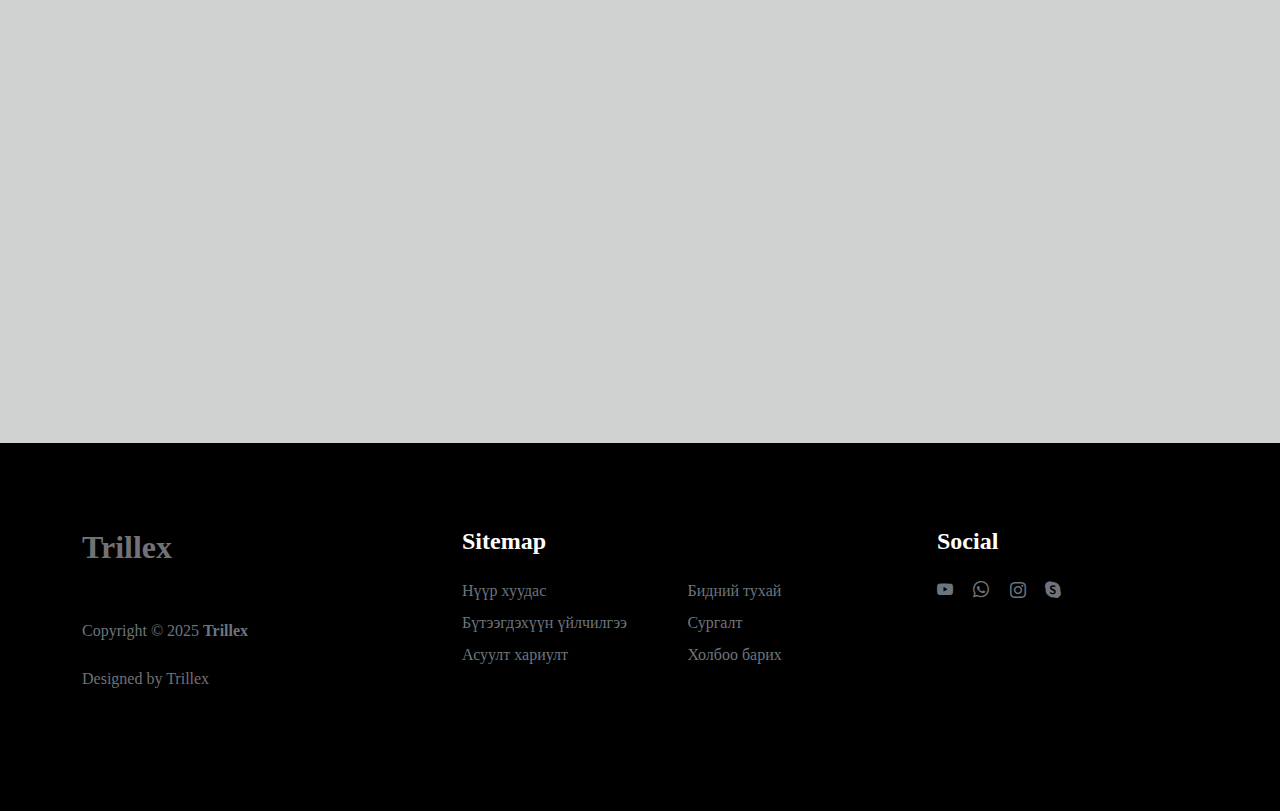
<file: about.html>
<!doctype html>
<html lang="en">
    <head>
        <meta charset="utf-8">
        <meta name="viewport" content="width=device-width, initial-scale=1">

        <meta name="description" content="">
        <meta name="author" content="">

        <title>TrillexPartners.com</title>

        <!-- CSS FILES -->
        <link rel="preconnect" href="https://fonts.googleapis.com">

        <link rel="preconnect" href="https://fonts.gstatic.com" crossorigin>

        <link href="https://fonts.googleapis.com/css2?family=Inter:wght@100;300;400;700;900&display=swap" rel="stylesheet">

        <link href="css/bootstrap.min.css" rel="stylesheet">
        <link href="css/bootstrap-icons.css" rel="stylesheet">

        <link rel="stylesheet" href="css/slick.css"/>

        <link href="css/tooplate-little-fashion.css" rel="stylesheet">
        


-->
    </head>
    
    <body>

        <section class="preloader">
            <div class="spinner">
                <span class="sk-inner-circle"></span>
            </div>
        </section>
    
        <main>

            <nav class="navbar navbar-expand-lg">
                <div class="container">
                    <button class="navbar-toggler" type="button" data-bs-toggle="collapse" data-bs-target="#navbarNav" aria-controls="navbarNav" aria-expanded="false" aria-label="Toggle navigation">
                        <span class="navbar-toggler-icon"></span>
                    </button>

                    <a class="navbar-brand" href="index.html">
                        <strong><span>Trillex</span></strong>
                    </a>

                    <div class="d-lg-none">
                        <a href="sign-in.html" class="bi-person custom-icon me-3"></a>

                        <a href="product-detail.html" class="bi-bag custom-icon"></a>
                    </div>

                    <div class="collapse navbar-collapse" id="navbarNav">
                        <ul class="navbar-nav mx-auto">
                            <li class="nav-item">
                                <a class="nav-link" href="index.html">Нүүр хуудас</a>
                            </li>

                            <li class="nav-item">
                                <a class="nav-link active" href="about.html">Бидний тухай</a>
                            </li>

                            <li class="nav-item">
                                <a class="nav-link" href="products.html">Бүтээгдэхүүн үйлчилгээ</a>
                            </li>
                            <li class="nav-item">
                                <a class="nav-link" href="faq.html">Сургалт</a>
                            </li>

                            <li class="nav-item">
                                <a class="nav-link" href="faq copy.html">Асуулт хариулт</a>
                            </li>

                            <li class="nav-item">
                                <a class="nav-link" href="contact.html">Холбоо барих</a>
                            </li>
                        </ul>

                        <div class="d-none d-lg-block">
                            <a href="sign-in.html" class="bi-person custom-icon me-3"></a>

                            <a href="product-detail.html" class="bi-bag custom-icon"></a>
                        </div>
                    </div>
                </div>
                
            </nav>

            <header class="site-header section-padding-img site-header-image">
                <div class="container">
                    <div class="row">

                        <div class="col-lg-6 col-12 header-info">
                            <h1>
                                <span class="d-block text-primary">Trillex</span>
                                <span class="d-block text-dark"></span>
                            </h1>
                        </div>
                    </div>
                </div>

                <img src="images/people/logo.jpg" class="header-image img-fluid" alt="">
            </header>

            
            

            <section class="testimonial section-padding">
                <div class="container">
                    <div class="row">

                        <div class="col-lg-26 mx-auto col-25">
                            <h1 class="text-center">Бидний  <span>тухай.</h1>

                            
                                <div class="slick-testimonial">
                                <div class="slick-testimonial-caption">
                                    <h2 class="text-left">КОМПАНИЙН ТАНИЛЦУУЛГА </h2> 
                                                        <!DOCTYPE html>
<html lang="mn">
<head>
    <meta charset="UTF-8">
    <meta name="viewport" content="width=device-width, initial-scale=1.0">
    <title>Триллекс ХХК</title>
    <style>
        .content {
            width: 100%; /* Full width */
            padding: 20px; /* Add some padding for better readability */
            box-sizing: border-box; /* Ensure padding is included in the width */
            font-family: Arial, sans-serif;
            line-height: 1.4; /* Adjust line height */
        }
        .content p {
            text-align: justify; /* Justify the text */
            margin: 0; /* Remove default margins */
            color: black; /* Set text color to black */
            font-size: 25px; /* Set font size to 20px */
        }
    </style>
</head>
<body>
    <div class="content">
        <p>Триллекс ХХК (цаашид компани гэх) нь 2020 онд байгууллагдсан ба Менежментийн зөвлөгөө өгөх, Төсөл хөтөлбөр хэрэгжүүлэх, Мэдээллийн технологи болон бусад компьютерийн үйлчилгээ, Олон улсын худалдаа зэрэг тодорхой хэдэн чиглэлүүдээр үйл ажиллагаа явуулдаг ба бүхий л үйл ажиллагаандаа Тогтвортой хөгжлийн 17 зорилгоос санхүүгийн хүртээмжийг нэмэгдүүлэх, эдийн засгийн өсөлтийг дэмжих, уур амьсгалын өөрчлөлтийг шийдвэрлэх (ТХЗ-1; ТХЗ-8; ТХЗ-13) гэсэн гуран зорилгыг үндсэн зорилгоо болгон урт хугацааны стратеги төлөвлөлтөндөө тусган үйл ажиллагаандаа хэрэгжүүлэн ажиллаж байна. </p>
        <p>Ингэснээр компани нь дэлхийн болон үндэсний зорилтуудад тодорхой хувь нэмрээ оруулаад зогсохгүй тогтвортой байдлыг эрхэмлэдэг харилцагчдад уур амьсгалын өөрчлөлт, нийгэмд үзүүлэлх нөлөөлөлтэй холбоотой сорилтуудыг даван туулахад туслах эерэг нөлөө бүхий түнш нь байхыг зорин ажилладаг. </p>
    </div>
</body>
</html>
                                    <h2 class="text-left">Алсын хараа</h2>
                                   
<!DOCTYPE html>
<html lang="mn">
<head>
    <meta charset="UTF-8">
    <meta name="viewport" content="width=device-width, initial-scale=1.0">
    <title>Триллекс ХХК</title>
    <style>
        .content {
            width: 100%; /* Full width */
            padding: 20px; /* Add some padding for better readability */
            box-sizing: border-box; /* Ensure padding is included in the width */
            font-family: Arial, sans-serif;
            line-height: 1.4; /* Adjust line height */
        }
        .content p {
            text-align: justify; /* Justify the text */
            margin: 0; /* Remove default margins */
            color: black; /* Set text color to black */
            font-size: 25px; /* Set font size to 20px */
        }
    </style>
</head>
<body>
    <div class="content">
        <p>Триллекс ХХК нь 2020 онд байгууллагдсан ба Менежментийн зөвлөгөө өгөх, Төсөл хөтөлбөр хэрэгжүүлэх, Мэдээллийн технологи болон бусад компьютерийн үйлчилгээ, Олон улсын худалдаа зэрэг тодорхой хэдэн чиглэлүүдээр үйл ажиллагаа явуулдаг ба бүхий л үйл ажиллагаандаа Тогтвортой хөгжлийн 17 зорилгоос санхүүгийн хүртээмжийг нэмэгдүүлэх, эдийн засгийн өсөлтийг дэмжих, уур амьсгалын өөрчлөлтийг шийдвэрлэх (ТХЗ-1; ТХЗ-8; ТХЗ-13) гэсэн гуран зорилгыг үндсэн зорилгоо болгон урт хугацааны стратеги төлөвлөлтөндөө тусган үйл ажиллагаандаа хэрэгжүүлэн ажиллаж байна.</p>
    </div>
</body>
</html>
                                        <h2 class="text-left">Эрхэм зорилго</h2>
                                        <!DOCTYPE html>
<html lang="mn">
<head>
    <meta charset="UTF-8">
    <meta name="viewport" content="width=device-width, initial-scale=1.0">
    <title>Триллекс ХХК</title>
    <style>
        .content {
            width: 100%; /* Full width */
            padding: 20px; /* Add some padding for better readability */
            box-sizing: border-box; /* Ensure padding is included in the width */
            font-family: 'Times New Roman', Times, serif;
            line-height: 1.4; /* Adjust line height */
        }
        .content p {
            text-align: justify; /* Justify the text */
            margin: 0; /* Remove default margins */
            color: black; /* Set text color to black */
            font-size: 25px; /* Set font size to 20px */
        }
    </style>
</head>
<body>
    <div class="content">
        <p>Олон улсын сайн туршлагад тулгуурлсан менежментийн мэргэшсэн зөвлөгөө, төслийн үр дүнтэй хэрэгжилт, мэдээллийн технологийн дэвшилтэт шийдлүүдийг санал болгох замаар хөгжлийн бүхий л шатанд зорилтот харилцагчаа чадавхжуулах, хамтдаа хөгжих</p>
    </div>
</body>
</html>
                                            
                                        
                                            <h2 class="text-left">Үнэт зүйлс</h2>  
                                            <!DOCTYPE html>
<html lang="mn">
<head>
    <meta charset="UTF-8">
    <meta name="viewport" content="width=device-width, initial-scale=1.0">
    <title>Триллекс ХХК</title>
    <style>
        .content {
            width: 100%; /* Full width */
            padding: 20px; /* Add some padding for better readability */
            box-sizing: border-box; /* Ensure padding is included in the width */
            font-family: Arial, sans-serif;
            line-height: 1.4; /* Adjust line height */
        }
        .content p {
            text-align: justify; /* Justify the text */
            margin: 0; /* Remove default margins */
            color: black; /* Set text color to black */
            font-size: 25px; /* Set font size to 20px */
        }
    </style>
</head>
<body>
    <div class="content">
        <p>Харилцагч төвтэй бүтээлч хамтын ажиллагаа, Нууцлал, Тогтвортой хөгжил
        Харилцагч төвтэй бүтээлч хамтын ажиллагаа: Бид түншлэлийн хүчинд итгэдэг. Харилцагч төвтэй бүтээгдэхүүн, үйлчилгээг санал болгохдоо нягт хамтын ажиллагаагаар санхүүгийн тогтвортой оролцоог хангах тусгайлсан шийдлүүдийг хамтран бүтээдэг. Таны амжилт бол бидний амжилт тул зөвлөх үйлчилгээндээ бүтээлч байдал, инновацийг шингээдэг. Бид хамгийн сүүлийн үеийн технологи, аргачлалыг ашигласнаар бичил санхүүгийн шийдлүүдийн үр нөлөөг нэмэгдүүлэхийг зорьж харилцагчийн эерэг өөрчлөлтийг бий болгож сэтгэл ханамжийг өндөр түвшинд хүргэх, чанарыг нэмэгдүүлэх, харилцагчийн эрх ашгийг хамгаалахад чиглэн ажиллана.
            Нууцлал: Итгэлцэл бол бидний харилцааны тулгын чулуу юм. Бид харилцагчийн бүх мэдээллийг хамгаалж, болгоомжтой ажиллахыг баталгаажуулж, нууцлалын стандартыг баримталдаг.  Ёс зүйн талаарх бидний амлалт нь итгэлцэл, хариуцлага дээр тулгуурласан урт хугацааны харилцааг бий болгодог.
            
            Тогтвортой хөгжил: Бид менежментийн зөвлөх үйлчилгээ үзүүлэх замаар хувь хүн болон байгууллагын тогтвортой хөгжлийн ур чадвар, мэдлэгийг нэмэгдүүлэх, чадавхижуулахыг зорьдог. Харилцагчид болон байгаль орчинд ашиг тусаа өгөх тогтвортой туршлагыг эрхэмлэдэг. Бидний зорилго бол урт хугацааны эдийн засгийн үр ашгийг дээшлүүлэх, нийгмийн хариуцлагыг бий болгох санаачлагыг дэмжих явдал юм. Бид бүх хүчин чармайлтдаа олон талт байдал, оролцоог дэмждэг. Бидний зорилго бол хүн бүрийг санхүүгийн тэгш боломжоор хангагдах, санхүүгийн хүртээмжийг нэмэгдүүлэх явдал юм.
            </p>
    </div>
</body>
</html>
                
                                                    
                                                <h2 class="text-left">Уриа</h2>
                                                <!DOCTYPE html>
<html lang="mn">
<head>
    <meta charset="UTF-8">
    <meta name="viewport" content="width=device-width, initial-scale=1.0">
    <title>Триллекс ХХК</title>
    <style>
        .content {
            width: 100%; /* Full width */
            padding: 20px; /* Add some padding for better readability */
            box-sizing: border-box; /* Ensure padding is included in the width */
            font-family: 'Times New Roman', Times, serif, sans-serif;
            line-height: 1.4; /* Adjust line height */
        }
        .content p {
            text-align: justify; /* Justify the text */
            margin: 0; /* Remove default margins */
            color: black; /* Set text color to black */
            font-size: 25px; /* Set font size to 20px */
        }
    </style>
</head>
<body>
    <div class="content">
        <p>Итгэл найдварыг боломж болгоцгооё</p>
    </div>
</body>
</html>    
    
                                  
                                                        <h2 class="text-left">Ёс зүйн зарчим </h2> 
                                                        <!DOCTYPE html>
<html lang="mn">
<head>
    <meta charset="UTF-8">
    <meta name="viewport" content="width=device-width, initial-scale=1.0">
    <title>Триллекс ХХК</title>
    <style>
        .content {
            width: 100%; /* Full width */
            padding: 20px; /* Add some padding for better readability */
            box-sizing: border-box; /* Ensure padding is included in the width */
            font-family: Arial, sans-serif;
            line-height: 1.4; /* Adjust line height */
        }
        .content p {
            text-align: justify; /* Justify the text */
            margin: 0; /* Remove default margins */
            color: black; /* Set text color to black */
            font-size: 25px; /* Set font size to 20px */
        }
    </style>
</head>
<body>
    <div class="content">
        <p>Зарчим 1: Мэргэжлийн түвшинд, шударга, зарчимч, хариуцлагатай ажиллана</p>
        <p>Зарчим 2: Харилцагчдаа үнэнч, урт хугацааны түншлэлийг эрхэмлэнэ</p>
        <p>Зарчим 3: Байгууллагын дотоод харилцаа</p>
        <p>Зарчим 4: Нууцлалын амлалт</p>
        <p>Зарчим 5: Өөрийн болон салбарын хөгжлийг дэмжинэ.</p>
        <p>Зарчим 6: Хөдөлмөрийн аюулгүй байдлыг хангаж ажиллана.</p>
    </div>
</body>
</html>
                                                                                                         
                                                             <div class="slick-testimonial-client d-flex align-items-center mt-4">
                                        <img src="images/people/logo.jpg" class="img-fluid custom-circle-image me-3" alt="">

                                        <span>Trillex, <strong class="text-muted">Partners team</strong></span>
                                    </div>
                                </div>
                                

                                
                                <div class="slick-testimonial-caption">
                                    <p class="lead"></p>
                                    <h2 class="text-left">Бичил санхүүгийн талаарх танилцуулга</h2> 
                                    <!DOCTYPE html>
<html lang="mn">
<head>
    <meta charset="UTF-8">
    <meta name="viewport" content="width=device-width, initial-scale=1.0">
    <title>Триллекс ХХК</title>
    <style>
        .content {
            width: 100%; /* Full width */
            padding: 20px; /* Add some padding for better readability */
            box-sizing: border-box; /* Ensure padding is included in the width */
            font-family: Arial, sans-serif;
            line-height: 1.4; /* Adjust line height */
        }
        .content p {
            text-align: justify; /* Justify the text */
            margin: 0; /* Remove default margins */
            color: black; /* Set text color to black */
            font-size: 25px; /* Set font size to 20px */
        }
    </style>
</head>
<body>
    <div class="content">
        <p>Бичил санхүүгийн түүхийг 1800-аад оны дунд үеэс онолч Лайсандер Спүнер хүн ард түмнийг ядуурлаас гаргах нэг арга болох бизнес эрхлэгчид, тариаланчдад бага хэмжээний зээл олгох ашиг тусын талаар бичиж байх үеэс эхлэн харж болно. Лайсандер Спүнер болон Фредрих Вилхэлм Райфисн нар бол Германы хөдөөгийн тариаланчдыг дэмжих зорилгоор анхны зээлийн хоршоодыг байгуулсан хүмүүс юм.  
            Бичил санхүү (БС) нь орон нутгийн эдийн засгийг өөрчлөх чадвартай хүчирхэг хэрэгсэл юм. Энэ нь банкны шаардлагыг нь хангахгүй байгаа иргэдэд санхүүгийн үйлчилгээ үзүүлэх санхүүгийн түгээмэл арга хэрэгсэл юм . Бичил санхүүгийн байгууллагууд нь банкнаас шаардагдах барьцаа хөрөнгө, зээлийн түүх, бичиг баримт дутмаг учраас албан ёсны санхүүгийн салбараар үйлчлүүлч чадахгүй гадуурхагддаг хүмүүст жижиг зээл, хадгаламжийн данс, даатгал болон бусад санхүүгийн бүтээгдэхүүнийг санал болгодог.  Ингэж санхүүгийн үйлчилгээний хүртээмжийг хангаснаар ард иргэдэд бизнес эхлүүлэх, хөгжүүлэх, онцгой байдлын үед хэмнэх, амьдралын сайн сайхан байдлыг сайжруулахад тусалдаг мөн чанартай билээ. 
             Орон нутгийн хөгжилд бичил санхүүгийн үзүүлэх нөлөөг бүрэн ойлгохын тулд түүний үндсэн шинж чанар , ашиг тусыг сайтар судлах нь чухал юм. Бичил санхүүгийн байгууллагын үйл ажиллагааг дараахи байдлаар тодорхойлж болно.</p>
        <p>1. Бичил санхүү нь ядуу иргэдэд үйлчлэх зорилготой: Нэг онцлог шинж чанар нь ядуу амьдарч буй хүмүүст үйлчлэх зорилготой юм. Дэлхийн банкны мэдээлснээр дэлхийн хоёр тэрбум гаруй хүн албан ёсны санхүүгийн үйлчилгээнд хамрагдах боломжгүй бөгөөд тэдний дийлэнх нь өдөрт 2 доллар хүрэхгүй орлоготой амьдарч байна. Бичил санхүүгийн байгууллагууд эдгээр хүмүүст эдийн засгийн байдлаа сайжруулахад шаардлагатай арга хэрэгслээр хангах зорилготой.</p>
        <p>2. Бичил санхүү нь санхүүгийн хүртээмжийн зарчимд суурилдаг: Санхүүгийн хүртээмж гэдэг нь орлого, нийгмийн байдлаас үл хамааран хүн бүр санхүүгийн үйлчилгээнд хамрагдах ёстой гэсэн санаа юм. Бичил санхүүгийн байгууллагууд нь энэ зарчим дээр суурилсан бөгөөд санхүүгийн үндсэн салбараас гадуурхагдсан хүмүүст үйлчилгээ үзүүлэх зорилготой.</p>
        <p>3. Бичил санхүү нь зөвхөн зээл биш: Бичил санхүү нь ихэвчлэн жижиг зээлтэй холбоотой байдаг ч үнэндээ олон төрлийн санхүүгийн бүтээгдэхүүн, үйлчилгээг хамардаг . Бичил санхүүгийн байгууллагууд мөн хадгаламжийн данс, даатгал болон бусад санхүүгийн бүтээгдэхүүнийг санал болгодог бөгөөд энэ нь хүмүүст мөнгөө илүү үр дүнтэй удирдахад тусалдаг.</p>
        <p>4. Бичил санхүү нь ядуурлыг бууруулахад чухал нөлөө үзүүлж чадна : Бичил санхүүгийн хүртээмж нь хүмүүст орлогоо нэмэгдүүлэх, ажлын байр бий болгох, амьжиргааны түвшинг дээшлүүлэхэд тусалдаг нь судалгаагаар нотлогдсон. Жишээлбэл, ядууст туслах зөвлөлдөх бүлгээс (CGAP) хийсэн судалгаагаар Бангладеш дахь бичил санхүүгийн үйлчлүүлэгчид ердөө нэг жилийн дараа орлогоо дунджаар 50%-иар нэмэгдүүлэх боломжтой болохыг тогтоосон байдаг.</p>
        <p>5. Бичил санхүү нь сорилттой тулгардаг: Бичил санхүү нь олон давуу талтай хэдий ч төдий чинээ хүндрэл бэрхшээлтэй нүүр тулдаг. Бичил санхүүгийн байгууллагуудад тулгарч буй хамгийн том бэрхшээлүүдийн нэг бол ядуу болон хөдөө орон нутагт үйлчлэх өндөр өртөг юм. Нэмж дурдахад зарим шүүмжлэгчид бичил санхүү нь өндөр хүүтэй , цуглуулах түрэмгий арга барилтай , мөлжлөгт байж болно гэж маргадаг .
            Бичил санхүү нь үндсэн санхүүгийн салбараас гадуурхагдсан хүмүүст санхүүгийн үйлчилгээ үзүүлэх замаар орон нутгийн эдийн засгийг өөрчлөх боломжтой. Бичил санхүүгийн байгууллагууд жижиг зээл, хадгаламжийн данс, даатгал болон бусад санхүүгийн бүтээгдэхүүнийг санал болгосноор хүмүүст бизнесээ эхлүүлэх, хөгжүүлэх, онцгой байдлын үед хуримтлал үүсгэх, ерөнхий сайн сайхан байдлыг сайжруулахад тусалдаг. Гэсэн хэдий ч бичил санхүү нь мөнгөн сум биш бөгөөд түүний үр нөлөөг нэмэгдүүлэхийн тулд шийдвэрлэх шаардлагатай хэд хэдэн сорилттой тулгардаг гэдгийг ойлгох нь чухал юм</p>
    </div>
</body>
</html>
<h2 class="text-left">Бичил санхүү ба бичил аж ахуйн нэгжийн танилцуулга</h2> 
<!DOCTYPE html>
<html lang="mn">
<head>
<meta charset="UTF-8">
<meta name="viewport" content="width=device-width, initial-scale=1.0">
<title>Триллекс ХХК</title>
<style>
.content {
width: 100%; /* Full width */
padding: 20px; /* Add some padding for better readability */
box-sizing: border-box; /* Ensure padding is included in the width */
font-family: Arial, sans-serif;
line-height: 1.4; /* Adjust line height */
}
.content p {
text-align: justify; /* Justify the text */
margin: 0; /* Remove default margins */
color: black; /* Set text color to black */
font-size: 25px; /* Set font size to 20px */
}
</style>
</head>
<body>
<div class="content">
<p>Бичил санхүү ба бичил аж ахуйн нэгжүүдийн талаарх зарим ойлголтыг харцгаая:</p>
<p>1. Бичил аж ахуйн нэгжүүд нь цөөн тооны хүмүүсийг ажиллуулдаг, гарааны зардал багатай жижиг бизнес юм. Эдгээр бизнесийг ихэвчлэн санхүүгийн уламжлалт хэлбэрийг ашиглах боломжгүй хүмүүс эхлүүлдэг. Бичил аж ахуйн нэгжийн жишээнд хүнсний лангуу, жимсний дэлгүүр, жижиглэнгийн худалдааны жижиг дэлгүүрүүд орно.</p>
<p>2. Бичил санхүүгийн нэг гол давуу тал нь хувь хүмүүст бизнесээ эхлүүлэх, санхүүгийн хувьд бие даах боломжийг олгодог. Энэ нь хувь хүн, түүний гэр бүл, олон нийтэд эерэг нөлөө үзүүлдэг.</p>
<p>3. Бичил санхүүгийн байгууллагууд хувь хүмүүст бизнесээ амжилттай эхлүүлэх, эрхлэхэд шаардлагатай ур чадвараа хөгжүүлэхэд нь туслах зорилгоор боловсрол, сургалтын хөтөлбөрүүдийг хэрэгжүүлдэг. Энэхүү боловсрол нь бизнес төлөвлөлт, санхүүгийн менежмент, маркетинг зэрэг багтаж болно.</p>
<p>4. Бичил санхүү дэлхийн олон оронд, ялангуяа хөгжиж буй орнуудад амжилттай хэрэгжиж байна. Жишээлбэл, Бангладеш улсад Grameen банк олон сая хүмүүст зээл олгосон бөгөөд тэдний ихэнх нь эмэгтэйчүүд байдаг. Эдгээр зээл нь иргэд хувийн бизнес эрхлэх, амьжиргааны түвшингээ дээшлүүлэх боломжийг олгосон.</p>
<p>Бичил санхүү нь дэлхий даяарх сая сая хүмүүсийн амьдралыг өөрчилсөөр ирсэн. Энэ нь хувь хүмүүст хувийн бизнес эрхлэх, санхүүгийн хувьд бие даах, амьжиргааны түвшинг дээшлүүлэх боломжийг олгосон. Бичил санхүүгийн байгууллагууд зээл, хадгаламж, даатгал, мөнгөн гуйвуулга зэрэг үйлчилгээг үзүүлснээрээ уламжлалт банкны үйлчилгээгээр хоцорсон хүмүүст итгэл найдвар төрүүлэв.</p>
</div>
</body>
</html>
</html>
<h2 class="text-left">Монгол улсад бичил санхүүгийн салбарын хөгжил:</h2> 
<!DOCTYPE html>
<html lang="mn">
<head>
<meta charset="UTF-8">
<meta name="viewport" content="width=device-width, initial-scale=1.0">
<title>Триллекс ХХК</title>
<style>
.content {
width: 100%; /* Full width */
padding: 20px; /* Add some padding for better readability */
box-sizing: border-box; /* Ensure padding is included in the width */
font-family: Arial, sans-serif;
line-height: 1.4; /* Adjust line height */
}
.content p {
text-align: justify; /* Justify the text */
margin: 0; /* Remove default margins */
color: black; /* Set text color to black */
font-size: 25px; /* Set font size to 20px */
}
</style>
</head>
<body>
<div class="content">
<p>Бичил санхүүгийн салбарын санхүүжилт нь эхэн үедээ тусламжийн санхүүжилттэй төсөл хөтөлбөр хэлбэрээр санхүүжих хандлагатай байсан бөгөөд энэ нь зээл олголт тусламжийн санхүүжилттэй эсвэл хөнгөлөлттэй зээлийн санхүүжилтээр хийгдэх шугамаар явагдаж төсөлд хамрагдсан БСБ-уудын тогтвортой байдал, хөхүүлэн дэмжих нь сул байсан. Энэ үе нь мөн ихэвчлэн олон улсын тусламжийн байгууллагууд болон орон нутгийн ТББ-уудын санаачлан хэрэгжүүлсэн зээлийн хөтөлбөрүүдээр тодорхойлогдож байсан юм. Эдгээр хөтөлбөрүүдийн ихэнх нь санхүүгийн сахилга бат муутай байсан нь амжилтыг хойш нь татсан гол шалтгаан болж байв. Гэвч 1998 оноос хойш энэ хандлага огцом өөрчлөгдсөн бөгөөд БС-гийн үйлчилгээ үзүүлэгч гол байгууллагууд үйл ажиллагааныхаа цар хүрээг тэлж, өөрсдийн тогтвортой байдлыг хангах хэрэгцээг дотооддоо ойлгож эхэлсэн. Тус салбарын туршлага бага ч Монголын БС-н салбар, ялангуяа түүний гол төлөөлөл болсон санхүүгийн байгууллагууд БС-гийн бодлого, журам, заавар, зарчим, үйл явцуудыг амжилттай нэвтрүүлснээр энэ салбартаа шинэ замыг нээн салбар амжилттай хөгжиж байна. Түүгээр ч зогсохгүй үйлчилгээ хүрэхэд хүндрэлтэй нүүдэлчин малчид гэх мэт зорилтот олон төрлийн харилцагч, сегментүүдэд хүрэхэд чиглэсэн шинэ санал санаачлагууд бий болсноор тогтвортой байдлыг эрэлхийлж, хүрээгээ тэлэх, хүн амын ядуу давхаргад үйлчлэх зорилго нэвтэрч эхэлсэн нь сайшаагууштай.
    БСБ-уудад Монгол Улсын хөдөө орон нутагт хүн амын нягтаршил маш бага, нүүдэлчин хүн ам нь үйлчлэхэд илүү хүндрэлтэй, зардал өндөр, эрс тэс уур амьсгал, улирлын шинж чанартай санхүүгийн хэрэгцээ, өндөр ковариацын эрсдэл ба хөдөөгийн дэд бүтэцийн хангалтгүй байдал зэрэг өвөрмөц бодитой хүндрэлүүд их тулгардаг. Түүнчлэн төвлөрсөн эдийн засгаас зах зээлийн эдийн засагт шилжсэн нь эдийн засгийн янз бүрийн салбаруудад нөөцийг үр дүнтэй хуваарилах, улмаар өсөлтийг хурдасгах замаар ядуурлыг бууруулахад хувь нэмэр оруулах үүрэг ролийн талаар зохих ойлголттой холбоотой хүндрэлүүдийг бий болгосоор байв. Монголын бичил санхүүгийн салбар сүүлийн жилүүдэд маш өндөр өсөлттэй байгаа бөгөөд зээлийн эрэлтийн хэмжээнээс харахад ойрын ирээдүйд ч нэлээд хурдацтай өсөх магадлалтай харагдаж байна.
    БСБ-ын салбар нь ерөнхийдөө УБ хотод төвлөрсөн боловч шинэ бодлого үр дүнтэй санал санаачлага нь БС-гийн хөгжлийг хөдөө орон нутаг, алслагдсан бүс нутгуудад хүрч ажиллахад улам бүр дөхөм болгосоор байна. Монголын БС-гийн салбарын гол үйлчлүүлэгчид нь бусад улс орны нэгэн адил худалдаа үйлчилгээний салбарт бизнес эрхлэгчид байдаг ч  худалдааны бизнес эрхлэгчид өөрсдийн борлуулалтандаа зээлээр үйлчилгээг санал болгосноор албан бус санхүүгийн зуучлагчийн үүрэг гүйцэтгэх боломжтой болж боломжууд нээгдсээр байна.</p>

</div>
</body>
</html>
                                    
                                        
                                            
                                            <div class="slick-testimonial-client d-flex align-items-center mt-4">
                                        <img src="images/people/logo.jpg" class="img-fluid custom-circle-image me-3" alt="">

                                        <span><strong class="text-muted">Trillex</strong>, Partners team</span>
                                    </div>
                                </div>

                                <div class="slick-testimonial-caption">
                                    <p class="lead">Coming soon</p>

                                    <div class="slick-testimonial-client d-flex align-items-center mt-4">
                                        <img src="images/logo1.jpg" class="img-fluid custom-circle-image me-3" alt="">

                                        <span>Trillex, <strong class="text-muted">, Partners team</strong></span>
                                    </div>
                                </div>

                                <div class="slick-testimonial-caption">
                                    <p class="lead">Over three years in business, We’ve had the chance to work on a variety of projects, with companies Lorem ipsum dolor sit amet</p>

                                    <div class="slick-testimonial-client d-flex align-items-center mt-4">
                                        <img src="images/people/woman-wearing-mask-face-closeup-covid-19-green-background.jpeg" class="img-fluid custom-circle-image me-3" alt="">

                                        <span>Catherine, <strong class="text-muted">Dress Fashion</strong></span>
                                    </div>
                                </div>
                            </div>
                        </div>

                    </div>
                </div>
            </section>
            </header>

            <section class="team section-padding">
                <div class="container">
                    <div class="row">

                        <div class="col-12 text-center">
                            <h1 class="text-left">Манай хамт олон</h1>
                        </div>

                        <div class="col-lg-4 mb-4 col-12">
                            <div class="team-thumb d-flex align-items-center">
                                <img src="images/people/Захирал.jpg" class="img-fluid custom-circle-image team-image me-4" alt="">

                                <div class="team-info">
                                    <h3 class="mb-0">Ц.Отгонцэцэг</h3>
                                    <p class="mb-0">Үүсгэн байгуулагч ба Гүйцэтгэх захирал</p>
                                    
                                    <!-- Button trigger modal -->
                                    <button type="button" class="btn custom-modal-btn" data-bs-toggle="modal" data-bs-target="#don">
                                      <i class="bi-plus-circle-fill"></i>
                                    </button>

                                </div>
                            </div>
                        </div>

                        <div class="col-lg-4 mb-4 col-12">
                            <div class="team-thumb d-flex align-items-center">
                                <img src="images/people/uelen.jpg" class="img-fluid custom-circle-image team-image me-4" alt="">

                                <div class="team-info">
                                    <h5 class="mb-0">Г.Өэлүн</h5>
                                    <strong class="text-muted">Trillex ХХК үйл ажиллагааны захирал</strong>

                                    <!-- Button trigger modal -->
                                    <button type="button" class="btn custom-modal-btn" data-bs-toggle="modal" data-bs-target="#kelly">
                                      <i class="bi-plus-circle-fill"></i>
                                    </button>
                                </div>
                            </div>
                        </div>

                        <div class="col-lg-4 mb-lg-0 mb-4 col-12">
                            <div class="team-thumb d-flex align-items-center">
                                <img src="images/people/undrakh.jpg" class="img-fluid custom-circle-image team-image me-4" alt="">

                                <div class="team-info">
                                    <h5 class="mb-0">Ц.Ундрах</h5>
                                    <strong class="text-muted">ППЖ академийн үйл ажиллагааны захирал</strong>

                                    <!-- Button trigger modal -->
                                    <button type="button" class="btn custom-modal-btn" data-bs-toggle="modal" data-bs-target="#marie">
                                      <i class="bi-plus-circle-fill"></i>
                                    </button>
                                    
                                </div>
                            </div>
                        </div>
                        <div class="col-lg-4 mb-4 col-12">
                            <div class="team-thumb d-flex align-items-center">
                                <img src="images/people/tergel.jpg" class="img-fluid custom-circle-image team-image me-4" alt="">

                                <div class="team-info">
                                    <h5 class="mb-0">Г.Тэргэл</h5>
                                    <strong class="text-muted">Технологи хариуцсан захирал</strong>

                                    <!-- Button trigger modal -->
                                    <button type="button" class="btn custom-modal-btn" data-bs-toggle="modal" data-bs-target="#tergel">
                                      <i class="bi-plus-circle-fill"></i>
                                    </button>

                                </div>
                            </div>
                        </div>

                    </div>
                </div>
            </section>

        </main>

        <footer class="site-footer">
            <div class="container">
                <div class="row">

                    <div class="col-lg-3 col-10 me-auto mb-4">
                        <h4 class="text-white mb-3"><a href="index.html">Trillex</a> </h4>
                        <p class="copyright-text text-muted mt-lg-5 mb-4 mb-lg-0">Copyright © 2025 <strong>Trillex</strong></p>
                        <br>
                        <p class="copyright-text">Designed by <a href="" target="_blank">Trillex</a></p>
                    </div>

                    <div class="col-lg-5 col-8">
                        <h5 class="text-white mb-3">Sitemap</h5>

                        <ul class="footer-menu d-flex flex-wrap">
                            <li class="footer-menu-item"><a href="index.html" class="footer-menu-link">Нүүр хуудас</a></li>

                            <li class="footer-menu-item"><a href="about.html" class="footer-menu-link">Бидний тухай</a></li>

                            <li class="footer-menu-item"><a href="products.html" class="footer-menu-link">Бүтээгдэхүүн үйлчилгээ</a></li>

                            <li class="footer-menu-item"><a href="faq.html" class="footer-menu-link">Сургалт</a></li>
                            <li class="footer-menu-item"><a href="faq copy.html" class="footer-menu-link">Асуулт хариулт</a></li>

                            <li class="footer-menu-item"><a href="contact.html" class="footer-menu-link">Холбоо барих</a></li>
                        </ul>
                    </div>

                    <div class="col-lg-3 col-4">
                        <h5 class="text-white mb-3">Social</h5>

                        <ul class="social-icon">

                            <li><a href="#" class="social-icon-link bi-youtube"></a></li>

                            <li><a href="#" class="social-icon-link bi-whatsapp"></a></li>

                            <li><a href="#" class="social-icon-link bi-instagram"></a></li>

                            <li><a href="#" class="social-icon-link bi-skype"></a></li>
                        </ul>
                    </div>

                </div>
            </div>
        </footer>

        <!-- TEAM MEMBER MODAL -->
        <div class="modal fade" id="don" tabindex="-1" aria-labelledby="exampleModalLabel" aria-hidden="true">
            <div class="modal-dialog modal-dialog-centered modal-lg">
                <div class="modal-content border-0">
                    <div class="modal-header flex-column">
                        <h3 class="modal-title" id="exampleModalLabel">ЦЭВЭГИЙН ОТГОНЦЭЦЭГ </h3>
                        <style>
                            .img-circle {
                              width: 150px; /* Adjust the width to your liking */
                              height: 150px; /* Adjust height to maintain a circle */
                              border-radius: 50%;
                              object-fit: cover; /* Ensures the image fits within the circle */
                              overflow: hidden; /* Ensures nothing outside the circle is visible */
                            }
                          </style>
                          
                          <img src="images/people/Захирал.jpg" class="img-fluid img-circle" alt="">


                        <h6 class="text-muted">Үүсгэн байгуулагч ба Гүйцэтгэх захирал</h6>
                        

                        <button type="button" class="btn-close" data-bs-dismiss="modal" aria-label="Close"></button>
                    </div>

                    <div class="modal-body">
                        <h5 class="mb-4">ОТГОНЦЭЦЭГ ЦЭВЭГ, 10 гаруй жилийн турш Транскапитал ББСБ-н Зээлийн хэлтсийн захирлаар ажилласан бөгөөд 2023 оны эхээр  Гүйцэтгэх Захирлын орлогч бөгөөд  Үйл ажиллагаа хариуцсан захирлаар томилогдон ажиллаж байсан. Транскапиталд ажиллахын өмнө тэрээр ВишнФанд Монгол Олон Улсын байгууллагад Нягтлан, Зээл Эрсдэлийн Удирдлагын Зохицуулагч, Дотоод Хяналтын Менежер, Дотоод Аудит Захирал зэрэг удирдлагын түвшиний ажил үүрэг гүйцэтгэж байсан. Бичил санхүүгийн салбарт нийтдээ 18  жилийн туршлагатай, арвин мэдлэг, мэргэжлийн ур чадвартай, салбартаа үнэ цэнэ бүхий мэргэшсэн удирдах ажилтан юм. </h5>

                        <div class="row mb-4">
                            <div class="col-lg-6 col-12">
                                <p>Түүний карьерын эхэнд тэрээр Засгийн газрын зохицуулагч агентлаг болох “Газрын Хэрэг Эрхлэх Газар”-т  Гадаад Харилцаа Төсөл хөтөлбөр хариуцсан мэргэжилтнээр ажиллаж байсан туршлагтай бөгөөд олон улсын харилцаа болон олон талт төсөл хөтөлбөрүүдийн зохицуулалт, төрийн байгууллагын үйл ажиллагааны онцлог зэргээс суралцан туршлага хуримтлуулж чадсан. 
                                    Эдгээр туршлагууд нь түүнийг Бичил санхүүгийн салбарт тулгарч буй сорилт, боломжуудын талаар гүнзгий ойлголттой болгосон бөгөөд энэ нь эцэст нь өөрийн зөвлөх компани болох Trillex LLC-ийг үүсгэн байгуулахад хүргэсэн. Компаний эрхэм зорилго нь эдгээр ойлголтуудыг ашиглан БСБ-ууд болон Бичил бизнес эрхлэгчдийн үйл ажиллагааг дэмжиг сайжруулах, нийгмийн эерэг нөлөөллийг нэмэгдүүлэх, тогтвортой урт хугацааны өсөлтөд хүрэхэд нь дэмжлэг үзүүлэх явдал юм.
                                    </p>
                            </div>

                            <div class="col-lg-6 col-12">
                                <p>ОТГОНЦЭЦЭГ нь “Монголын Үндэсний Хэл Иргэншилийн Эрдмийн хүрээлэн” Монгол Судлал-Хэл шинжлэл, Багш мэргэжлээр, “Санхүү Эдийн Засгийн Их Сургууль” Нягтлан Бодогч, эдийн засагч мэргэжлээр тус тус бакалаврын зэрэгтэй, ба Монгол Улсын Үндэсний Их Сургуулийг Бизнесийн удирдлагын магистр (MBA) зэрэгтэй төгссөн.
                                    Түүний амжилтууд дундаас Монголын Худалдаа Аж Үйлдвэрийн Танхимын дээд шагнал "Хиймори" хүндэтгэлийн одон, “Санхүү Банкны Тэргүүний Ажилтан", Төрийн одон медаль зэргийг онцлон дурдаж болно. 
                                    </p>
                            </div>
                        </div>

                        <ul class="social-icon">
                            <li class="me-3"><strong>Where to find?</strong></li>

                            <li><a href="#" class="social-icon-link bi-youtube"></a></li>

                            <li><a href="#" class="social-icon-link bi-whatsapp"></a></li>

                            <li><a href="#" class="social-icon-link bi-instagram"></a></li>
                        </ul>
                    </div>
                </div>

            </div>
        </div>

        <!-- TEAM MEMBER MODAL -->
        <div class="modal fade" id="kelly" tabindex="-1" aria-labelledby="exampleModalLabel" aria-hidden="true">
            <div class="modal-dialog modal-dialog-centered modal-lg">
                <div class="modal-content border-0">
                    <div class="modal-header flex-column">
                        <h3 class="modal-title" id="exampleModalLabel">Г.Өэлүн</h3>
                        <style>
                            .img-circle {
                              width: 150px; /* Adjust the width to your liking */
                              height: 150px; /* Adjust height to maintain a circle */
                              border-radius: 50%;
                              object-fit: cover; /* Ensures the image fits within the circle */
                              overflow: hidden; /* Ensures nothing outside the circle is visible */
                            }
                          </style>
                          
                          <img src="images/people/uelen.jpg" class="img-fluid img-circle" alt="">

                        <h6 class="text-muted">Trillex ХХК үйл ажиллагаа хариуцсан захирал</h6>

                        <button type="button" class="btn-close" data-bs-dismiss="modal" aria-label="Close"></button>
                    </div>
                    

                    <div class="modal-body">
                        <h5 class="mb-4">•2024 оны 2-р сараас хойш: Эрүүл мэндийн удирдлагын магистр, CHS Эрүүл мэндийн коллеж, Сидней, Австрали </h5>
                        <h5 class="mb-4">•2021 - 2023: Нийгмийн эрүүл мэндийн шинжлэх ухааны магистр, Дебрецений Их Сургууль, Дебрецен, Унгар </h5>
                        <h5 class="mb-4">2014 - 2020: Анагаахын бакалавр, ACH Анагаахын их сургууль, Улаанбаатар, Монгол</h5>
                        <div class="row mb-4">
                            <div class="col-lg-6 col-12">
                                <p></p>
                            </div>

                            <div class="col-lg-6 col-12">
                                <p></p>
                            </div>
                        </div>

                        <ul class="social-icon">
                            <li class="me-3"><strong>Where to find?</strong></li>

                            <li><a href="#" class="social-icon-link bi-facebook"></a></li>

                            <li><a href="#" class="social-icon-link bi-instagram"></a></li>
                        </ul>
                    </div>
                </div>

            </div>
        </div>

        <!-- TEAM MEMBER MODAL -->
        <div class="modal fade" id="marie" tabindex="-1" aria-labelledby="exampleModalLabel" aria-hidden="true">
            <div class="modal-dialog modal-dialog-centered modal-lg">
                <div class="modal-content border-0">
                    <div class="modal-header flex-column">
                        <h3 class="modal-title" id="exampleModalLabel">Ундрах</h3>
                        <style>
                            .img-circle {
                              width: 150px; /* Adjust the width to your liking */
                              height: 150px; /* Adjust height to maintain a circle */
                              border-radius: 50%;
                              object-fit: cover; /* Ensures the image fits within the circle */
                              overflow: hidden; /* Ensures nothing outside the circle is visible */
                            }
                          </style>
                          
                          <img src="images/people/undrakh.jpg" class="img-fluid img-circle" alt="">

                        <h6 class="text-muted">Нандин сувд хэлхээ ТББ сургалтын менежер</h6>

                        <button type="button" class="btn-close" data-bs-dismiss="modal" aria-label="Close"></button>
                    </div>

                    <div class="modal-body">
                        <h5 class="mb-4">•Хэл иргэншлийн дээд сургууль-Англи хэл-Монгол судлал мэргэжил- бакалавр-2011 онд төгссөн.</h5>
                        <h5 class="mb-4">•Эдийн засгийн үндэсний их сургууль- Төрийн захиргаа удирдлага-магистр-2017 </h5>
                        <h5 class="mb-4">• Удирдлагын академи- Ахлах түшмэлийн мэргэшүүлэх багц сургалт-2020.</h5>
                        <div class="row mb-4">
                            <div class="col-lg-6 col-12">
                                <p></p>
                            </div>

                            <div class="col-lg-6 col-12">
                                <p>Incididunt ut labore et dolore magna aliqua. Quis ipsum suspendisse commodo viverra.</p>
                            </div>
                        </div>

                        <ul class="social-icon">
                            <li class="me-3"><strong>Where to find?</strong></li>

                            <li><a href="#" class="social-icon-link bi-twitter"></a></li>

                            <li><a href="#" class="social-icon-link bi-linkedin"></a></li>

                            <li><a href="#" class="social-icon-link bi-envelope"></a></li>
                        </ul>
                    </div>
                </div>

            </div>
        </div>
        <div class="modal fade" id="tergel" tabindex="-1" aria-labelledby="exampleModalLabel" aria-hidden="true">
            <div class="modal-dialog modal-dialog-centered modal-lg">
                <div class="modal-content border-0">
                    <div class="modal-header flex-column">
                        <h3 class="modal-title" id="exampleModalLabel">Тэргэл </h3>
                        <style>
                            .img-circle {
                              width: 150px; /* Adjust the width to your liking */
                              height: 150px; /* Adjust height to maintain a circle */
                              border-radius: 50%;
                              object-fit: cover; /* Ensures the image fits within the circle */
                              overflow: hidden; /* Ensures nothing outside the circle is visible */
                            }
                          </style>
                          
                          <img src="images/people/tergel.jpg" class="img-fluid img-circle" alt="">


                        <h6 class="text-muted">Технологи хариуцсан захирал</h6>

                        <button type="button" class="btn-close" data-bs-dismiss="modal" aria-label="Close"></button>
                    </div>

                    <div class="modal-body">
                        <h5 class="mb-4">•БНХАУ,Өвөр Монголын Их сургууль, мэдээлэл технологийн анги IT инженер</h5>

                        <div class="row mb-4">
                            <div class="col-lg-6 col-12">
                                <p>Түүний карьерын эхэнд тэрээр Засгийн газрын зохицуулагч агентлаг болох “Газрын Хэрэг Эрхлэх Газар”-т  Гадаад Харилцаа Төсөл хөтөлбөр хариуцсан мэргэжилтнээр ажиллаж байсан туршлагтай бөгөөд олон улсын харилцаа болон олон талт төсөл хөтөлбөрүүдийн зохицуулалт, төрийн байгууллагын үйл ажиллагааны онцлог зэргээс суралцан туршлага хуримтлуулж чадсан. 
                                    Эдгээр туршлагууд нь түүнийг Бичил санхүүгийн салбарт тулгарч буй сорилт, боломжуудын талаар гүнзгий ойлголттой болгосон бөгөөд энэ нь эцэст нь өөрийн зөвлөх компани болох Trillex LLC-ийг үүсгэн байгуулахад хүргэсэн. Компаний эрхэм зорилго нь эдгээр ойлголтуудыг ашиглан БСБ-ууд болон Бичил бизнес эрхлэгчдийн үйл ажиллагааг дэмжиг сайжруулах, нийгмийн эерэг нөлөөллийг нэмэгдүүлэх, тогтвортой урт хугацааны өсөлтөд хүрэхэд нь дэмжлэг үзүүлэх явдал юм.
                                    </p>
                            </div>

                            <div class="col-lg-6 col-12">
                                <p>ОТГОНЦЭЦЭГ нь “Монголын Үндэсний Хэл Иргэншилийн Эрдмийн хүрээлэн” Монгол Судлал-Хэл шинжлэл, Багш мэргэжлээр, “Санхүү Эдийн Засгийн Их Сургууль” Нягтлан Бодогч, эдийн засагч мэргэжлээр тус тус бакалаврын зэрэгтэй, ба Монгол Улсын Үндэсний Их Сургуулийг Бизнесийн удирдлагын магистр (MBA) зэрэгтэй төгссөн.
                                    Түүний амжилтууд дундаас Монголын Худалдаа Аж Үйлдвэрийн Танхимын дээд шагнал "Хиймори" хүндэтгэлийн одон, “Санхүү Банкны Тэргүүний Ажилтан", Төрийн одон медаль зэргийг онцлон дурдаж болно. 
                                    </p>
                            </div>
                        </div>

                        <ul class="social-icon">
                            <li class="me-3"><strong>Where to find?</strong></li>

                            <li><a href="#" class="social-icon-link bi-youtube"></a></li>

                            <li><a href="#" class="social-icon-link bi-whatsapp"></a></li>

                            <li><a href="#" class="social-icon-link bi-instagram"></a></li>
                        </ul>
                    </div>
                </div>

            </div>
        </div>


        <!-- JAVASCRIPT FILES -->
        <script src="js/jquery.min.js"></script>
        <script src="js/bootstrap.bundle.min.js"></script>
        <script src="js/Headroom.js"></script>
        <script src="js/jQuery.headroom.js"></script>
        <script src="js/slick.min.js"></script>
        <script src="js/custom.js"></script>

    </body>
</html>
</file>
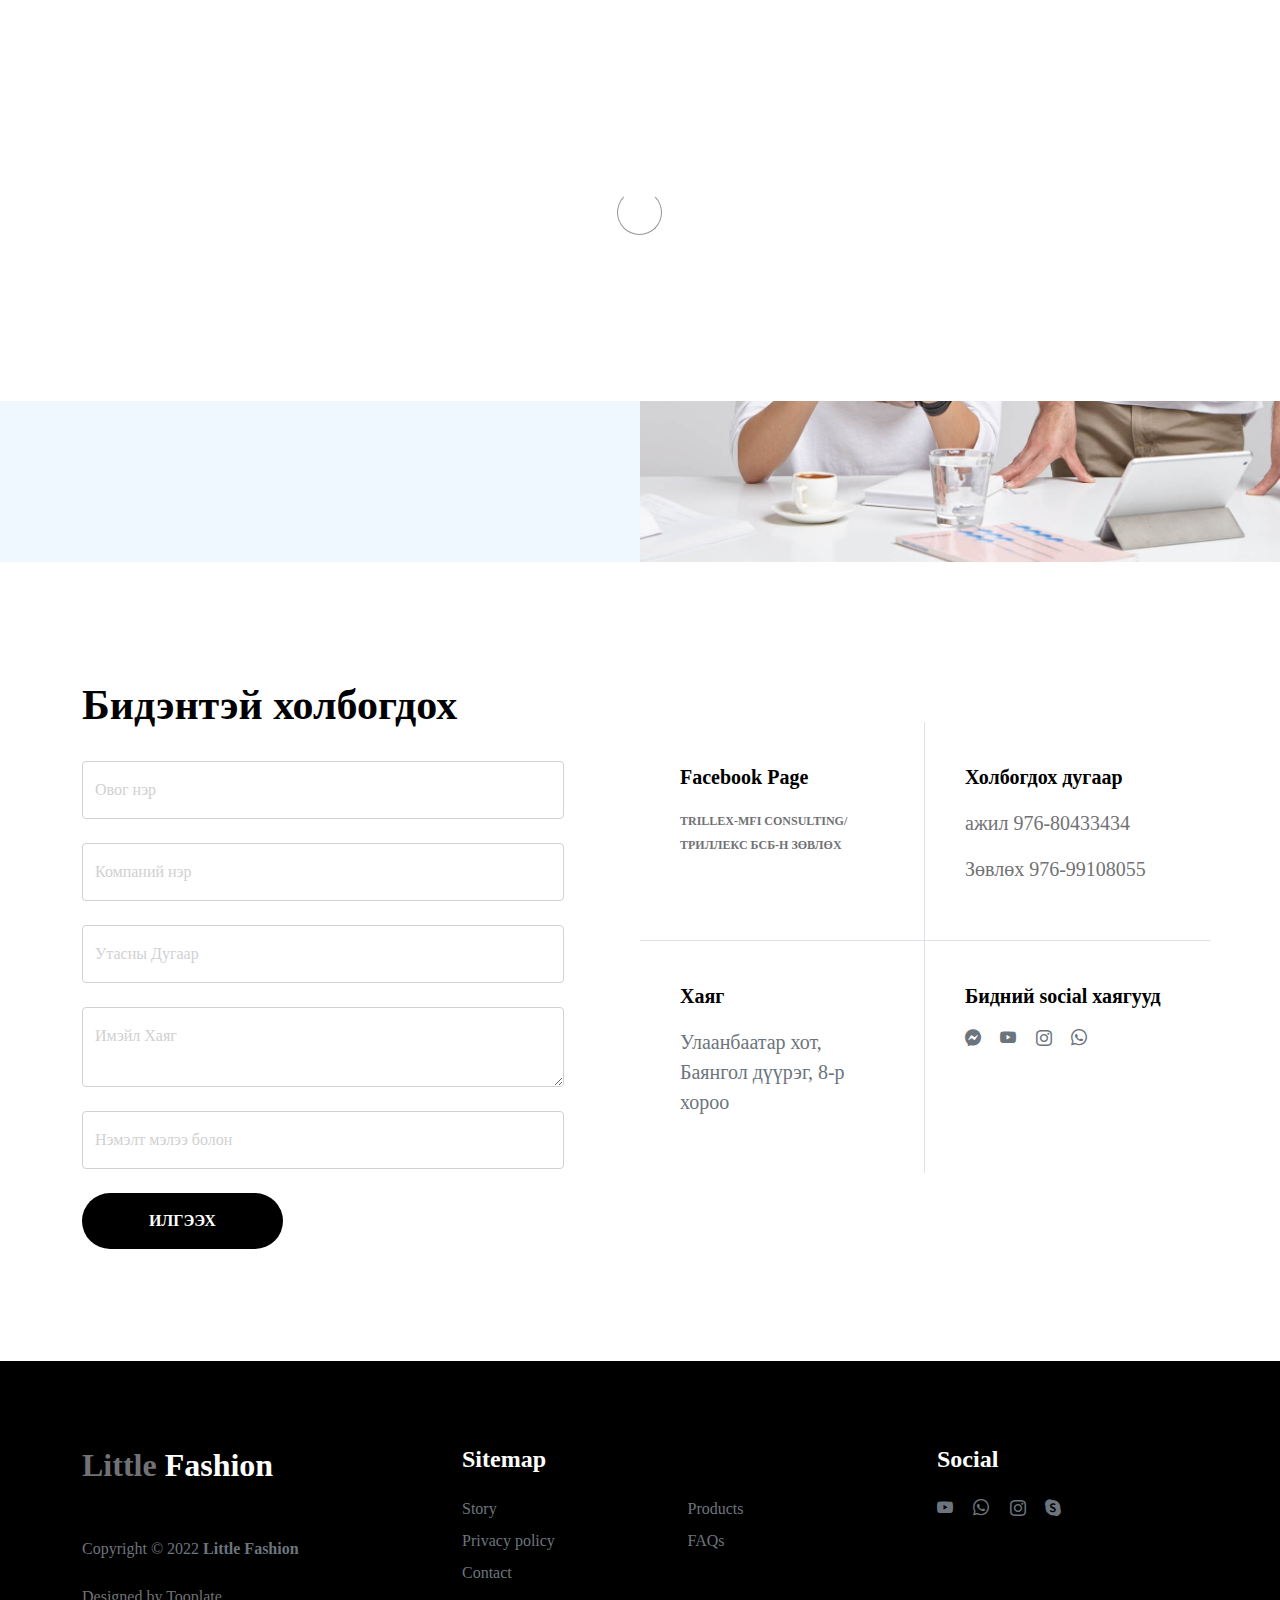
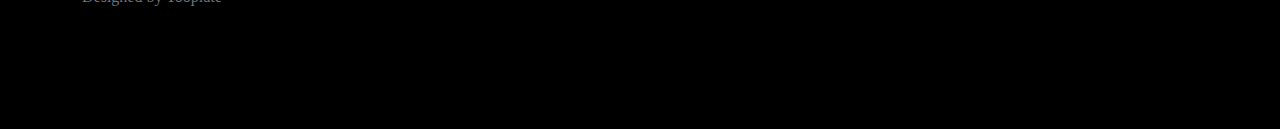
<file: contact.html>
<!doctype html>
<html lang="en">
    <head>
        <meta charset="utf-8">
        <meta name="viewport" content="width=device-width, initial-scale=1">

        <meta name="description" content="">
        <meta name="author" content="">

        <title>Trillex</title>

        <!-- CSS FILES -->
        <link rel="preconnect" href="https://fonts.googleapis.com">

        <link rel="preconnect" href="https://fonts.gstatic.com" crossorigin>

        <link href="https://fonts.googleapis.com/css2?family=Inter:wght@100;300;400;700;900&display=swap" rel="stylesheet">

        <link href="css/bootstrap.min.css" rel="stylesheet">
        <link href="css/bootstrap-icons.css" rel="stylesheet">

        <link rel="stylesheet" href="css/slick.css"/>

        <link href="css/tooplate-little-fashion.css" rel="stylesheet">
        
    </head>
    
    <body>

        <section class="preloader">
            <div class="spinner">
                <span class="sk-inner-circle"></span>
            </div>
        </section>
    
        <main>

            <nav class="navbar navbar-expand-lg">
                <div class="container">
                    <button class="navbar-toggler" type="button" data-bs-toggle="collapse" data-bs-target="#navbarNav" aria-controls="navbarNav" aria-expanded="false" aria-label="Toggle navigation">
                        <span class="navbar-toggler-icon"></span>
                    </button>

                    <a class="navbar-brand" href="index.html">
                        <strong><span>Trillex</span></strong>
                    </a>

                    <div class="d-lg-none">
                        <a href="sign-in.html" class="bi-person custom-icon me-3"></a>

                        <a href="product-detail.html" class="bi-bag custom-icon"></a>
                    </div>

                    <div class="collapse navbar-collapse" id="navbarNav">
                        <ul class="navbar-nav mx-auto">
                            <li class="nav-item">
                                <a class="nav-link" href="index.html">Нүүр хуудас</a>
                            </li>

                            <li class="nav-item">
                                <a class="nav-link" href="about.html">Бидний тухай</a>
                            </li>

                            <li class="nav-item">
                                <a class="nav-link" href="products.html">Бүтээгдэхүүн үйлчилгээ</a>
                            </li>

                            <li class="nav-item">
                                <a class="nav-link" href="faq.html">Сургалт</a>
                            </li>
                            <li class="nav-item">
                                <a class="nav-link" href="faq copy.html">Асуулт хариулт</a>
                            </li>

                            <li class="nav-item">
                                <a class="nav-link active" href="contact.html">Холбоо барих</a>
                            </li>
                        </ul>

                        <div class="d-none d-lg-block">
                            <a href="sign-in.html" class="bi-person custom-icon me-3"></a>

                            <a href="product-detail.html" class="bi-bag custom-icon"></a>
                        </div>
                    </div>
                </div>
            </nav>

            <header class="site-header section-padding-img site-header-image">
                <div class="container">
                    <div class="row">

                        <div class="col-lg-6 col-12 header-info">
                            <h1>
                                <span class="d-block text-primary">Сайн байна уу?</span>
                                <span class="d-block text-dark">love to hear you</span>
                            </h1>
                        </div>
                    </div>
                </div>

                <img src="images/header/positive-european-woman-has-break-after-work.jpg" class="header-image img-fluid" alt="">
            </header>

            <section class="contact section-padding">
                <div class="container">
                    <div class="row">
                        
                        <div class="col-lg-6 col-12">
                            <h2 class="mb-4">Бидэнтэй<span> холбогдох</span></h2>

                            <form class="contact-form me-lg-5 pe-lg-3" role="form">

                                <div class="form-floating">
                                    <input type="text" name="name" id="name" class="form-control" placeholder="Full name" required>

                                    <label for="name">Овог нэр</label>
                                </div>

                                <div class="form-floating my-4">
                                    <input type="email" name="email" id="email" pattern="[^ @]*@[^ @]*" class="form-control" placeholder="Email address" required>

                                    <label for="email">Компаний нэр</label>
                                </div>
                                
                                <div class="form-floating my-4">
                                    <input type="subject" name="subject" id="subject"class="form-control" placeholder="Subject" required>

                                    <label for="subject">Утасны Дугаар</label>
                                </div>

                                <div class="form-floating mb-4">
                                    <textarea id="message" name="message" class="form-control" placeholder="Leave a comment here" required style="height: 80px"></textarea>

                                    <label for="message">Имэйл Хаяг</label>
                                </div>
                                <div class="form-floating my-4">
                                    <input type="subject" name="subject" id="subject"class="form-control" placeholder="Subject" required>

                                    <label for="subject">Нэмэлт мэлээ болон </label>
                                </div>
                                

                                <div class="col-lg-5 col-6">
                                    <button type="submit" class="form-control">Илгээх</button>
                                </div>
                            </form>
                        </div>

                        <div class="col-lg-6 col-12 mt-5 ms-auto">
                            <div class="row">
                                <div class="col-6 border-end contact-info">
                                    <h6 class="mb-3">Facebook Page</h6>

                                    <a href="Trillex - MFI consulting / Триллекс БСБ-н зөвлөх  " class="custom-link">
                                        Trillex-MFI consulting/Триллекс БСБ-н зөвлөх
                                        <i class="bi-arrow-right ms-2"></i>
                                    </a>
                                </div>

                                <div class="col-6 contact-info">
                                	<h6 class="mb-3">Холбогдох дугаар</h6>
                                    <p>ажил 976-80433434</p>
                                    <p>Зөвлөх 976-99108055</p>
                                    </a>
                                </div>

                                <div class="col-6 border-top border-end contact-info">
                                    <h6 class="mb-3">Хаяг</h6>

                                    <p class="text-muted">Улаанбаатар хот, Баянгол дүүрэг, 8-р хороо</p>
                                </div>

                                <div class="col-6 border-top contact-info">
                                    <h6 class="mb-3">Бидний social хаягууд</h6>

                                    <ul class="social-icon">

                                        <li><a href="#" class="social-icon-link bi-messenger"></a></li>

                                        <li><a href="#" class="social-icon-link bi-youtube"></a></li>

                                        <li><a href="#" class="social-icon-link bi-instagram"></a></li>

                                        <li><a href="#" class="social-icon-link bi-whatsapp"></a></li>
                                    </ul>
                                </div>
                            </div>
                        </div>

                    </div>
                </div>
            </section>
        </main>

        <footer class="site-footer">
            <div class="container">
                <div class="row">

                    <div class="col-lg-3 col-10 me-auto mb-4">
                        <h4 class="text-white mb-3"><a href="index.html">Little</a> Fashion</h4>
                        <p class="copyright-text text-muted mt-lg-5 mb-4 mb-lg-0">Copyright © 2022 <strong>Little Fashion</strong></p>
                        <br>
                        <p class="copyright-text">Designed by <a href="https://www.tooplate.com/" target="_blank">Tooplate</a></p>
                    </div>

                    <div class="col-lg-5 col-8">
                        <h5 class="text-white mb-3">Sitemap</h5>

                        <ul class="footer-menu d-flex flex-wrap">
                            <li class="footer-menu-item"><a href="about.html" class="footer-menu-link">Story</a></li>

                            <li class="footer-menu-item"><a href="#" class="footer-menu-link">Products</a></li>

                            <li class="footer-menu-item"><a href="#" class="footer-menu-link">Privacy policy</a></li>

                            <li class="footer-menu-item"><a href="#" class="footer-menu-link">FAQs</a></li>

                            <li class="footer-menu-item"><a href="#" class="footer-menu-link">Contact</a></li>
                        </ul>
                    </div>

                    <div class="col-lg-3 col-4">
                        <h5 class="text-white mb-3">Social</h5>

                        <ul class="social-icon">

                            <li><a href="#" class="social-icon-link bi-youtube"></a></li>

                            <li><a href="#" class="social-icon-link bi-whatsapp"></a></li>

                            <li><a href="#" class="social-icon-link bi-instagram"></a></li>

                            <li><a href="#" class="social-icon-link bi-skype"></a></li>
                        </ul>
                    </div>

                </div>
            </div>
        </footer>

        <!-- JAVASCRIPT FILES -->
        <script src="js/jquery.min.js"></script>
        <script src="js/bootstrap.bundle.min.js"></script>
        <script src="js/Headroom.js"></script>
        <script src="js/jQuery.headroom.js"></script>
        <script src="js/slick.min.js"></script>
        <script src="js/custom.js"></script>
    </body>
</html>
</file>
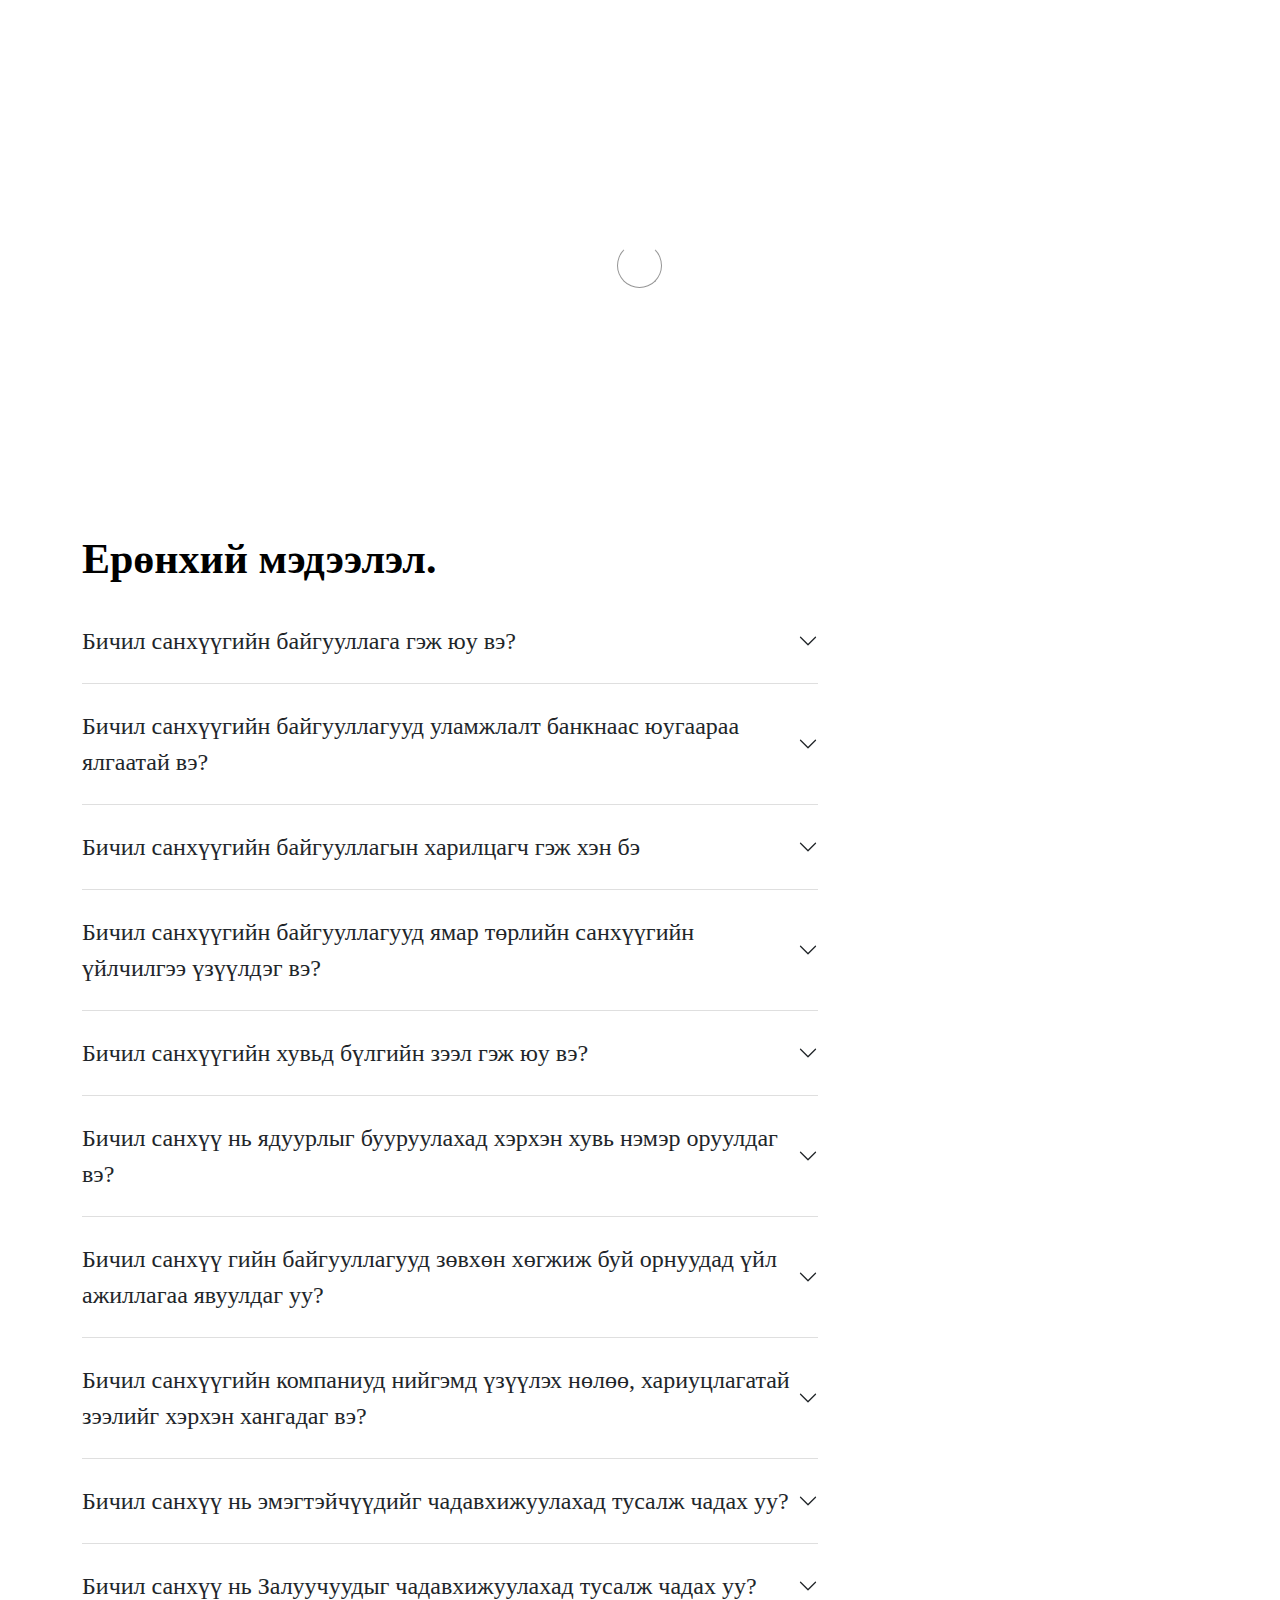
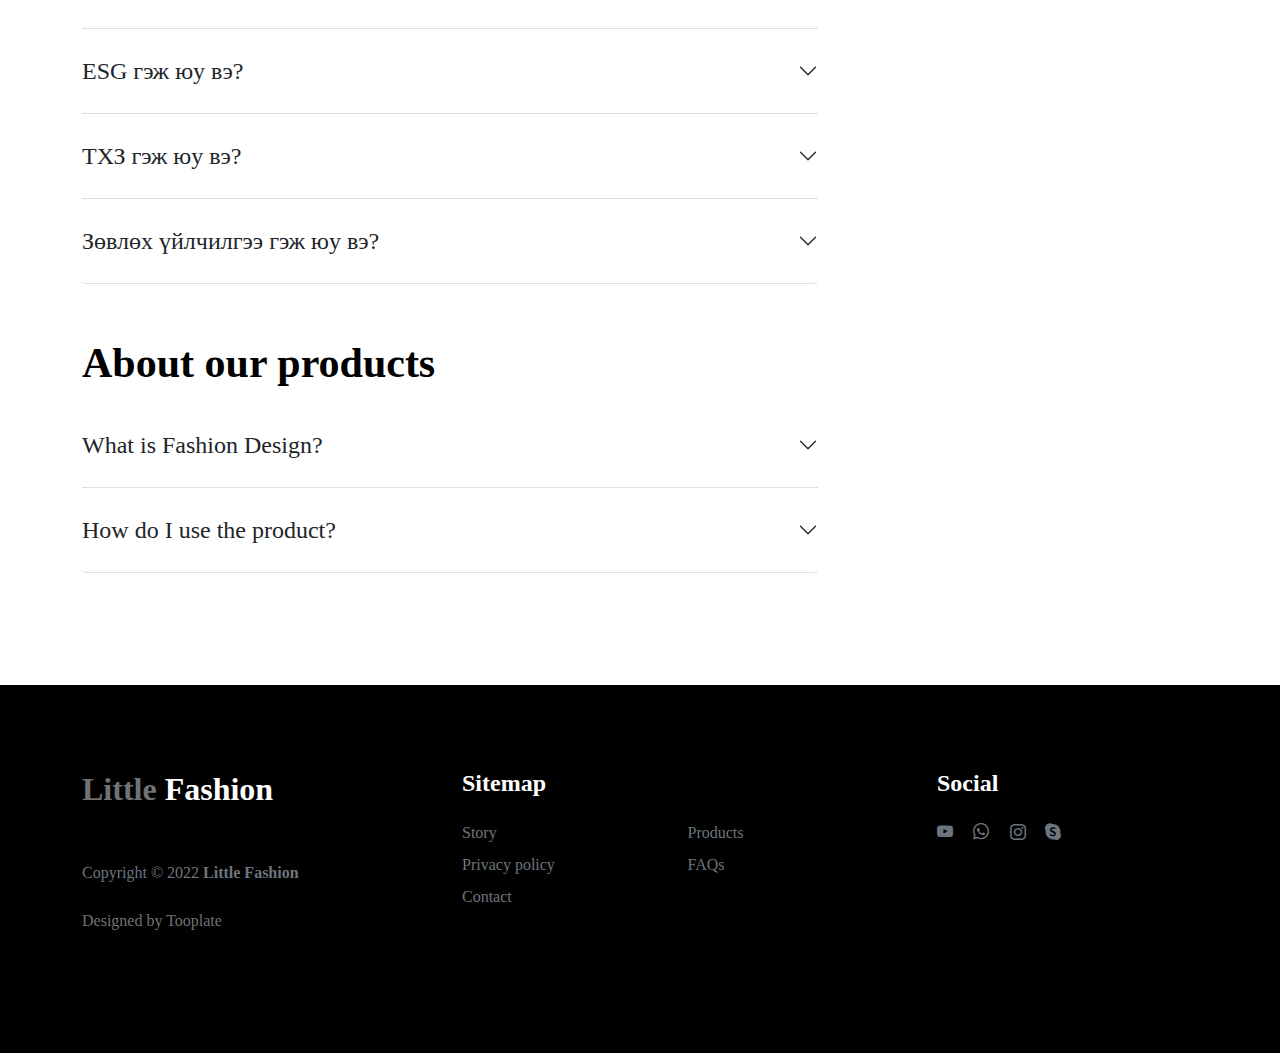
<file: faq copy.html>
<!doctype html>
<html lang="en">
    <head>
        <meta charset="utf-8">
        <meta name="viewport" content="width=device-width, initial-scale=1">

        <meta name="description" content="">
        <meta name="author" content="">

        <title>Trillex</title>

        <!-- CSS FILES -->
        <link rel="preconnect" href="https://fonts.googleapis.com">

        <link rel="preconnect" href="https://fonts.gstatic.com" crossorigin>

        <link href="https://fonts.googleapis.com/css2?family=Inter:wght@100;300;400;700;900&display=swap" rel="stylesheet">

        <link href="css/bootstrap.min.css" rel="stylesheet">
        <link href="css/bootstrap-icons.css" rel="stylesheet">

        <link rel="stylesheet" href="css/slick.css"/>

        <link href="css/tooplate-little-fashion.css" rel="stylesheet">
        


-->
    </head>
    
    <body>

        <section class="preloader">
            <div class="spinner">
                <span class="sk-inner-circle"></span>
            </div>
        </section>
    
        <main>

            <nav class="navbar navbar-expand-lg">
                <div class="container">
                    <button class="navbar-toggler" type="button" data-bs-toggle="collapse" data-bs-target="#navbarNav" aria-controls="navbarNav" aria-expanded="false" aria-label="Toggle navigation">
                        <span class="navbar-toggler-icon"></span>
                    </button>

                    <a class="navbar-brand" href="index.html">
                        <strong><span>Trillex</span></strong>
                    </a>

                    <div class="d-lg-none">
                        <a href="sign-in.html" class="bi-person custom-icon me-3"></a>

                        <a href="product-detail.html" class="bi-bag custom-icon"></a>
                    </div>

                    <div class="collapse navbar-collapse" id="navbarNav">
                        <ul class="navbar-nav mx-auto">
                            <li class="nav-item">
                                <a class="nav-link" href="index.html">Нүүр хуудас</a>
                            </li>

                            <li class="nav-item">
                                <a class="nav-link" href="about.html">Бидний тухай</a>
                            </li>

                            <li class="nav-item">
                                <a class="nav-link" href="products.html">Бүтээгдэхүүн үйлчилгээ</a>
                            </li>

                            <li class="nav-item">
                                <a class="nav-link " href="faq.html ">Сургалт</a>
                            </li>
                            <li class="nav-item">
                                <a class="nav-link active" href="faq.html">Асуулт хариулт</a>
                            </li>

                            <li class="nav-item">
                                <a class="nav-link" href="contact.html">Холбоо барих</a>
                            </li>
                        </ul>

                        <div class="d-none d-lg-block">
                            <a href="sign-in.html" class="bi-person custom-icon me-3"></a>

                            <a href="product-detail.html" class="bi-bag custom-icon"></a>
                        </div>
                    </div>
                </div>
            </nav>

            <header class="site-header section-padding d-flex justify-content-center align-items-center">
                <div class="container">
                    <div class="row">

                        <div class="col-lg-10 col-12">
                            <h1>
                                <span class="d-block text-primary">Түгээмэл асуулт хариулт</span>
                                <span class="d-block text-dark"></span>
                            </h1>
                        </div>
                    </div>
                </div>
            </header>

            <section class="faq section-padding">
                <div class="container">
                    <div class="row">
                        
                        <div class="col-lg-8 col-12">
                            <h2>Ерөнхий мэдээлэл.</h2>

                            <div class="accordion" id="accordionGeneral">
                                <div class="accordion-item">
                                    <h2 class="accordion-header" id="headingOne">
                                        <button class="accordion-button collapsed" type="button" data-bs-toggle="collapse" data-bs-target="#accordionGeneralOne" aria-expanded="true" aria-controls="accordionGeneralOne">
                                            Бичил санхүүгийн байгууллага гэж юу вэ?
                                        </button>
                                    </h2>

                                    <div id="accordionGeneralOne" class="accordion-collapse collapse" aria-labelledby="headingOne" data-bs-parent="#accordionGeneral">

                                        <div class="accordion-body">
                                            <p>Бичил санхүүгийн байгууллага нь бага орлоготой, эсвэл банкны зээлийн ердийн шалгуурыг хангахгүй байгаа хувь хүн болон бизнес эрхлэгчдэд зээл, хадгаламж, даатгалын үйлчилгээ санал болгодог санхүүгийн байгууллага юм.</p>

                                            <p class="large-paragraph"></p>
                                        </div>
                                    </div>
                                </div>

                                <div class="accordion-item">
                                    <h2 class="accordion-header" id="headingTwo">
                                        <button class="accordion-button collapsed" type="button" data-bs-toggle="collapse" data-bs-target="#accordionGeneralTwo" aria-expanded="false" aria-controls="accordionGeneralTwo">
                                            Бичил санхүүгийн байгууллагууд уламжлалт банкнаас юугаараа ялгаатай вэ?
                                        </button>
                                    </h2>

                                    <div id="accordionGeneralTwo" class="accordion-collapse collapse" aria-labelledby="headingTwo" data-bs-parent="#accordionGeneral">

                                        <div class="accordion-body">
                                            <p class="large-paragraph"><a href="" target="_blank"></a>Бичил санхүүгийн компаниуд байнгын банкны үйлчилгээнд хамрагдах боломж хомс үйлчлүүлэгчидтэй харьцаж, тэдэнд үйлчилж, орлогын байдлаас нь хамааруулан эргэн төлөлтийн уян хатан нөхцөлтэй жижиг зээлийг санал болгодог</p>
                                        </div>
                                    </div>
                                </div>

                                <div class="accordion-item">
                                    <h2 class="accordion-header" id="headingThree">
                                        <button class="accordion-button collapsed" type="button" data-bs-toggle="collapse" data-bs-target="#accordionGeneralThree" aria-expanded="false" aria-controls="accordionGeneralThree">
                                            Бичил санхүүгийн байгууллагын харилцагч гэж хэн бэ 
                                        </button>
                                    </h2>

                                    <div id="accordionGeneralThree" class="accordion-collapse collapse" aria-labelledby="headingThree" data-bs-parent="#accordionGeneral">

                                        <div class="accordion-body">
                                            <p class="large-paragraph">Бичил санхүүгийн компаниудын үйлчлүүлэгчид эсвэл үйлчлүүлэгчид нь ихэвчлэн жижиг бизнес эрхэлдэг, эдийн засгийн хувьд хоцрогдсон нэр дэвшигчид байдаг.

                                            </p>
                                        </div>
                                    </div>
                                </div>
                                <div class="accordion-item">
                                    <h2 class="accordion-header" id="headingFour">
                                        <button class="accordion-button collapsed" type="button" data-bs-toggle="collapse" data-bs-target="#accordionGeneralFour" aria-expanded="true" aria-controls="accordionGeneralFour">
                                            Бичил санхүүгийн байгууллагууд ямар төрлийн санхүүгийн үйлчилгээ үзүүлдэг вэ?
                                        </button>
                                    </h2>

                                    <div id="accordionGeneralFour" class="accordion-collapse collapse" aria-labelledby="headingFour" data-bs-parent="#accordionGeneral">

                                        <div class="accordion-body">
                                            <p class="large-paragraph"><strong></strong> Бичил санхүүгийн компаниуд бичил зээл, хадгаламжийн данс, даатгал зэрэг санхүүгийн өргөн хүрээний бүтээгдэхүүнийг санал болгож, санхүүгийн мэдлэгийг харилцагчдадаа шинэчилсэн санхүүгийн мэдлэгээр хангах боломжийг олгодог. </p>

                                            <p class="large-paragraph"></p>
                                        </div>
                                    </div>
                                </div>
                                <div class="accordion-item">
                                    <h2 class="accordion-header" id="headingfive">
                                        <button class="accordion-button collapsed" type="button" data-bs-toggle="collapse" data-bs-target="#accordionGeneralfive" aria-expanded="true" aria-controls="accordionGeneralfive">
                                            Бичил санхүүгийн хувьд бүлгийн зээл гэж юу вэ?
                                        </button>
                                    </h2>

                                    <div id="accordionGeneralfive" class="accordion-collapse collapse" aria-labelledby="headingfive" data-bs-parent="#accordionGeneral">

                                        <div class="accordion-body">
                                            <p class="large-paragraph"><strong></strong>Хувь хүмүүс жижиг бүлгүүдийг бүрдүүлж, бусад хүмүүсийн эргэн төлөлтийг хариуцдаг учраас бүлгийн зээл нь бичил санхүүгийн хүрээнд түгээмэл байдаг бөгөөд энэ нь эцэстээ эрсдэлийг бууруулах олон нийтийн хариуцлагын уур амьсгалыг бий болгож, бүрдүүлдэг</p>

                                            <p class="large-paragraph"></p>
                                        </div>
                                    </div>
                                </div>
                                <div class="accordion-item">
                                    <h2 class="accordion-header" id="headingsix">
                                        <button class="accordion-button collapsed" type="button" data-bs-toggle="collapse" data-bs-target="#accordionGeneralsix" aria-expanded="true" aria-controls="accordionGeneralOne">
                                            Бичил санхүү нь ядуурлыг бууруулахад хэрхэн хувь нэмэр оруулдаг вэ? 
                                        </button>
                                    </h2>

                                    <div id="accordionGeneralsix" class="accordion-collapse collapse" aria-labelledby="headingsix" data-bs-parent="#accordionGeneral">

                                        <div class="accordion-body">
                                            <p class="large-paragraph"><strong></strong>Бичил санхүү нь ядуурлыг бууруулахад чухал үүрэг гүйцэтгэдэг бөгөөд энгийн банкны системд хамрагдаж чаддаггүй нийгмийн дутуу хэсэгт жижиг зээл олгох боломжийг олгодог. Энэ нь тэдэнд амьжиргаагаа залгуулах хувийн бизнесээ эхлүүлэхэд нь тусалдаг бөгөөд улс орны хөгжилд томоохон үүрэг гүйцэтгэх магадлал өндөр байдаг.

                                            </p>

                                            <p class="large-paragraph"></p>
                                        </div>
                                    </div>
                                </div><div class="accordion-item">
                                    <h2 class="accordion-header" id="headingseven">
                                        <button class="accordion-button collapsed" type="button" data-bs-toggle="collapse" data-bs-target="#accordionGeneralseven" aria-expanded="true" aria-controls="accordionGeneralseven">
                                            Бичил санхүү гийн байгууллагууд зөвхөн хөгжиж буй орнуудад үйл ажиллагаа явуулдаг уу?
                                        </button>
                                    </h2>

                                    <div id="accordionGeneralseven" class="accordion-collapse collapse" aria-labelledby="headingOne" data-bs-parent="#accordionGeneral">

                                        <div class="accordion-body">
                                            <p class="large-paragraph"><strong></strong>Бичил санхүүгийн компаниуд зөвхөн хөгжиж буй орнуудтай холбоотой байх шаардлагагүй. Гэсэн хэдий ч бичил санхүүгийн компаниуд хөгжингүй оронд үйл ажиллагаа явуулж, үйлчилгээ муутай иргэдийн санхүүгийн хэрэгцээг хангах боломжтой юм шиг санагддаг.</p>

                                            <p class="large-paragraph"></p>
                                        </div>
                                    </div>
                                </div><div class="accordion-item">
                                    <h2 class="accordion-header" id="headingeight">
                                        <button class="accordion-button collapsed" type="button" data-bs-toggle="collapse" data-bs-target="#accordionGeneraleight" aria-expanded="true" aria-controls="accordionGeneraleight">
                                            Бичил санхүүгийн компаниуд нийгэмд үзүүлэх нөлөө, хариуцлагатай зээлийг хэрхэн хангадаг вэ? 
                                        </button>
                                    </h2>

                                    <div id="accordionGeneraleight" class="accordion-collapse collapse" aria-labelledby="headingeight" data-bs-parent="#accordionGeneral">

                                        <div class="accordion-body">
                                            <p class="large-paragraph"><strong></strong>Бичил санхүүгийн компаниуд нь зээлийн ёс зүйн практикийг чанд мөрдөж, санхүүгийн оролцоог дэмжиж, үйлчлүүлэгч болон олон нийтийн сайн сайхан байдлыг харгалзан нийгэмд үзүүлэх нөлөөллийг эрэмбэлдэг.</p>

                                            <p class="large-paragraph"></p>
                                        </div>
                                    </div>
                                </div>
                                <div class="accordion-item">
                                    <h2 class="accordion-header" id="headingnine">
                                        <button class="accordion-button collapsed" type="button" data-bs-toggle="collapse" data-bs-target="#accordionGeneralnine" aria-expanded="true" aria-controls="accordionGeneralnine">
                                            Бичил санхүү нь эмэгтэйчүүдийг чадавхижуулахад тусалж чадах уу?
                                        </button>
                                    </h2>

                                    <div id="accordionGeneralnine" class="accordion-collapse collapse" aria-labelledby="headingnine" data-bs-parent="#accordionGeneral">

                                        <div class="accordion-body">
                                            <p class="large-paragraph"><strong></strong>Тийм ээ, бичил санхүү нь эмэгтэйчүүдэд санхүүгийн эх үүсвэр санал болгох, тэдний дунд бизнес эрхлэлтийг дэмжих замаар эдийн засгийн бие даасан байдлыг бий болгоход чухал үүрэг гүйцэтгэдэг.</p>

                                            <p class="large-paragraph"></p>
                                        </div>
                                    </div>
                                </div><div class="accordion-item">
                                    <h2 class="accordion-header" id="headingten">
                                        <button class="accordion-button collapsed" type="button" data-bs-toggle="collapse" data-bs-target="#accordionGeneralten" aria-expanded="true" aria-controls="accordionGeneralOne">
                                            Бичил санхүү нь Залуучуудыг чадавхижуулахад тусалж чадах уу?
                                        </button>
                                    </h2>

                                    <div id="accordionGeneralten" class="accordion-collapse collapse" aria-labelledby="headingten" data-bs-parent="#accordionGeneral">

                                        <div class="accordion-body">
                                            <p class="large-paragraph"><strong></strong>Тийм ээ, Бичил санхүүгийн байгууллагууд (БСБ) нь залуучуудад санхүүгийн мэдлэг олгох, бизнес эрхлэх сургалт, зөвлөгөө өгөх, тэдэнд тохирсон санхүүгийн бүтээгдэхүүнээр дамжуулан ажил мэргэжил, бизнесээ хөгжүүлэхэд нь дэмжлэг үзүүлэх замаар залуучуудын чадавхийг бэхжүүлэхэд дэмжлэг үзүүлэх боломжтой.</p>

                                            <p class="large-paragraph"></p>
                                        </div>
                                    </div>
                                </div>
                                <div class="accordion-item">
                                    <h2 class="accordion-header" id="headingeleven">
                                        <button class="accordion-button collapsed" type="button" data-bs-toggle="collapse" data-bs-target="#accordionGeneraleleven" aria-expanded="true" aria-controls="accordionGeneralOne">
                                            ESG гэж юу вэ? 
                                        </button>
                                    </h2>

                                    <div id="accordionGeneraleleven" class="accordion-collapse collapse" aria-labelledby="headingeleven" data-bs-parent="#accordionGeneral">

                                        <div class="accordion-body">
                                            <p class="large-paragraph"><strong></strong>ESG нь байгаль орчин, нийгэм, засаглал гэсэн үгийн товчлол бөгөөд энэ нь бизнес, хөрөнгө оруулалтын тогтвортой байдал, нийгэмд үзүүлэх нөлөөллийг үнэлэхэд ашигладаг гурван гол хүчин зүйл юм. ESG шалгуур нь хөрөнгө оруулагчид болон компаниудад байгаль орчны хариуцлага, нийгэмд үзүүлэх нөлөө, үр дүнтэй ажиллахтай холбоотой эрсдэл, боломжийг үнэлэхэд тусалдаг. </p>

                                            <p class="large-paragraph"></p>
                                        </div>
                                    </div>
                                </div>
                                <div class="accordion-item">
                                    <h2 class="accordion-header" id="headingtwelev">
                                        <button class="accordion-button collapsed" type="button" data-bs-toggle="collapse" data-bs-target="#accordionGeneraltwelev" aria-expanded="true" aria-controls="accordionGeneraltwelev">
                                            ТХЗ гэж юу вэ? 
                                        </button>
                                    </h2>

                                    <div id="accordionGeneraltwelev" class="accordion-collapse collapse" aria-labelledby="headingtwelev" data-bs-parent="#accordionGeneral">

                                        <div class="accordion-body">
                                            <p class="large-paragraph"><strong></strong>ТХЗ гэдэг нь 2030 он гэхэд ядуурал, тэгш бус байдал, уур амьсгалын өөрчлөлт, байгаль орчны доройтол зэрэг дэлхийн тулгамдсан сорилтуудыг шийдвэрлэх зорилгоор НҮБ-аас 2015 онд баталсан дэлхийн 17 зорилтыг багтаасан Тогтвортой хөгжлийн зорилтуудын товчлол юм. SDGs нь эрүүл мэнд, боловсрол, цаг уурын үйл ажиллагаа, эдийн засгийн өсөлт зэрэг салбарыг хамарсан бүх нийтийн илүү сайн, тогтвортой ирээдүйг бий болгоход чиглэсэн үйл ажиллагааны бүх нийтийн уриалга юм.</p>

                                            <p class="large-paragraph"></p>
                                        </div>
                                    </div>
                                </div>
                                <div class="accordion-item">
                                    <h2 class="accordion-header" id="headingthirteen">
                                        <button class="accordion-button collapsed" type="button" data-bs-toggle="collapse" data-bs-target="#accordionGeneralthirteen" aria-expanded="true" aria-controls="accordionGeneralthirteen">
                                            Зөвлөх үйлчилгээ гэж юу вэ?
                                        </button>
                                    </h2>

                                    <div id="accordionGeneralthirteen" class="accordion-collapse collapse" aria-labelledby="headingthirteen" data-bs-parent="#accordionGeneral">

                                        <div class="accordion-body">
                                            <p class="large-paragraph"><strong></strong>Зөвлөх үйлчилгээ гэдэг нь бизнесийн стратеги, менежмент, технологи, санхүү, маркетинг зэрэг чиглэлээр байгууллага, хувь хүмүүст ажлын гүйцэтгэлийг сайжруулах, тодорхой сорилт бэрхшээлийг шийдвэрлэхэд туслах зорилгоор зөвлөгөө, заавар, шийдлийг санал болгодог мэргэжилтнүүдийн мэргэжлийн үйлчилгээ юм.</p>

                                            <p class="large-paragraph"></p>
                                        </div>
                                    </div>
                                </div>

                            </div>

                            <h2 class="mt-5">About <span>our products</span></h2>

                            <div class="accordion" id="accordionProduct">
                                <div class="accordion-item">
                                    <h2 class="accordion-header" id="headingFour">
                                        <button class="accordion-button collapsed" type="button" data-bs-toggle="collapse" data-bs-target="#accordionProductOne" aria-expanded="true" aria-controls="accordionProductOne">
                                        What is Fashion Design?
                                        </button>
                                    </h2>

                                    <div id="accordionProductOne" class="accordion-collapse collapse" aria-labelledby="headingFour" data-bs-parent="#accordionProduct">

                                        <div class="accordion-body">
                                            <p class="large-paragraph"><strong>Lorem ipsum dolor</strong> sit amet, consectetur adipiscing elit, sed do eiusmod tempor incididunt ut labore et dolore magna aliqua. Quis ipsum suspendisse ultrices gravida. Risus commodo viverra maecenas accumsan lacus vel facilisis.</p>

                                            <p class="large-paragraph">Ut enim ad minim veniam, quis nostrud exercitation ullamco laboris nisi ut aliquip ex ea commodo consequat.</p>
                                        </div>
                                    </div>
                                </div>

                                <div class="accordion-item">
                                    <h2 class="accordion-header" id="headingFive">
                                        <button class="accordion-button collapsed" type="button" data-bs-toggle="collapse" data-bs-target="#accordionProductTwo" aria-expanded="false" aria-controls="accordionProductTwo">
                                        How do I use the product?
                                        </button>
                                    </h2>

                                    <div id="accordionProductTwo" class="accordion-collapse collapse" aria-labelledby="headingFive" data-bs-parent="#accordionProduct">

                                        <div class="accordion-body">
                                            <p class="large-paragraph">Lorem ipsum is placeholder text commonly used in the graphic, print, and publishing industries for previewing layouts and visual mockups.</p>
                                        </div>
                                    </div>
                                </div>

                            </div>

                        </div>

                    </div>
                </div>
            </section>

        </main>

        <footer class="site-footer">
            <div class="container">
                <div class="row">

                    <div class="col-lg-3 col-10 me-auto mb-4">
                        <h4 class="text-white mb-3"><a href="index.html">Little</a> Fashion</h4>
                        <p class="copyright-text text-muted mt-lg-5 mb-4 mb-lg-0">Copyright © 2022 <strong>Little Fashion</strong></p>
                        <br>
                        <p class="copyright-text">Designed by <a href="https://www.tooplate.com/" target="_blank">Tooplate</a></p>
                    </div>

                    <div class="col-lg-5 col-8">
                        <h5 class="text-white mb-3">Sitemap</h5>

                        <ul class="footer-menu d-flex flex-wrap">
                            <li class="footer-menu-item"><a href="about.html" class="footer-menu-link">Story</a></li>

                            <li class="footer-menu-item"><a href="#" class="footer-menu-link">Products</a></li>

                            <li class="footer-menu-item"><a href="#" class="footer-menu-link">Privacy policy</a></li>

                            <li class="footer-menu-item"><a href="#" class="footer-menu-link">FAQs</a></li>

                            <li class="footer-menu-item"><a href="#" class="footer-menu-link">Contact</a></li>
                        </ul>
                    </div>

                    <div class="col-lg-3 col-4">
                        <h5 class="text-white mb-3">Social</h5>

                        <ul class="social-icon">

                            <li><a href="#" class="social-icon-link bi-youtube"></a></li>

                            <li><a href="#" class="social-icon-link bi-whatsapp"></a></li>

                            <li><a href="#" class="social-icon-link bi-instagram"></a></li>

                            <li><a href="#" class="social-icon-link bi-skype"></a></li>
                        </ul>
                    </div>

                </div>
            </div>
        </footer>

        <!-- JAVASCRIPT FILES -->
        <script src="js/jquery.min.js"></script>
        <script src="js/bootstrap.bundle.min.js"></script>
        <script src="js/Headroom.js"></script>
        <script src="js/jQuery.headroom.js"></script>
        <script src="js/slick.min.js"></script>
        <script src="js/custom.js"></script>

    </body>
</html>
</file>
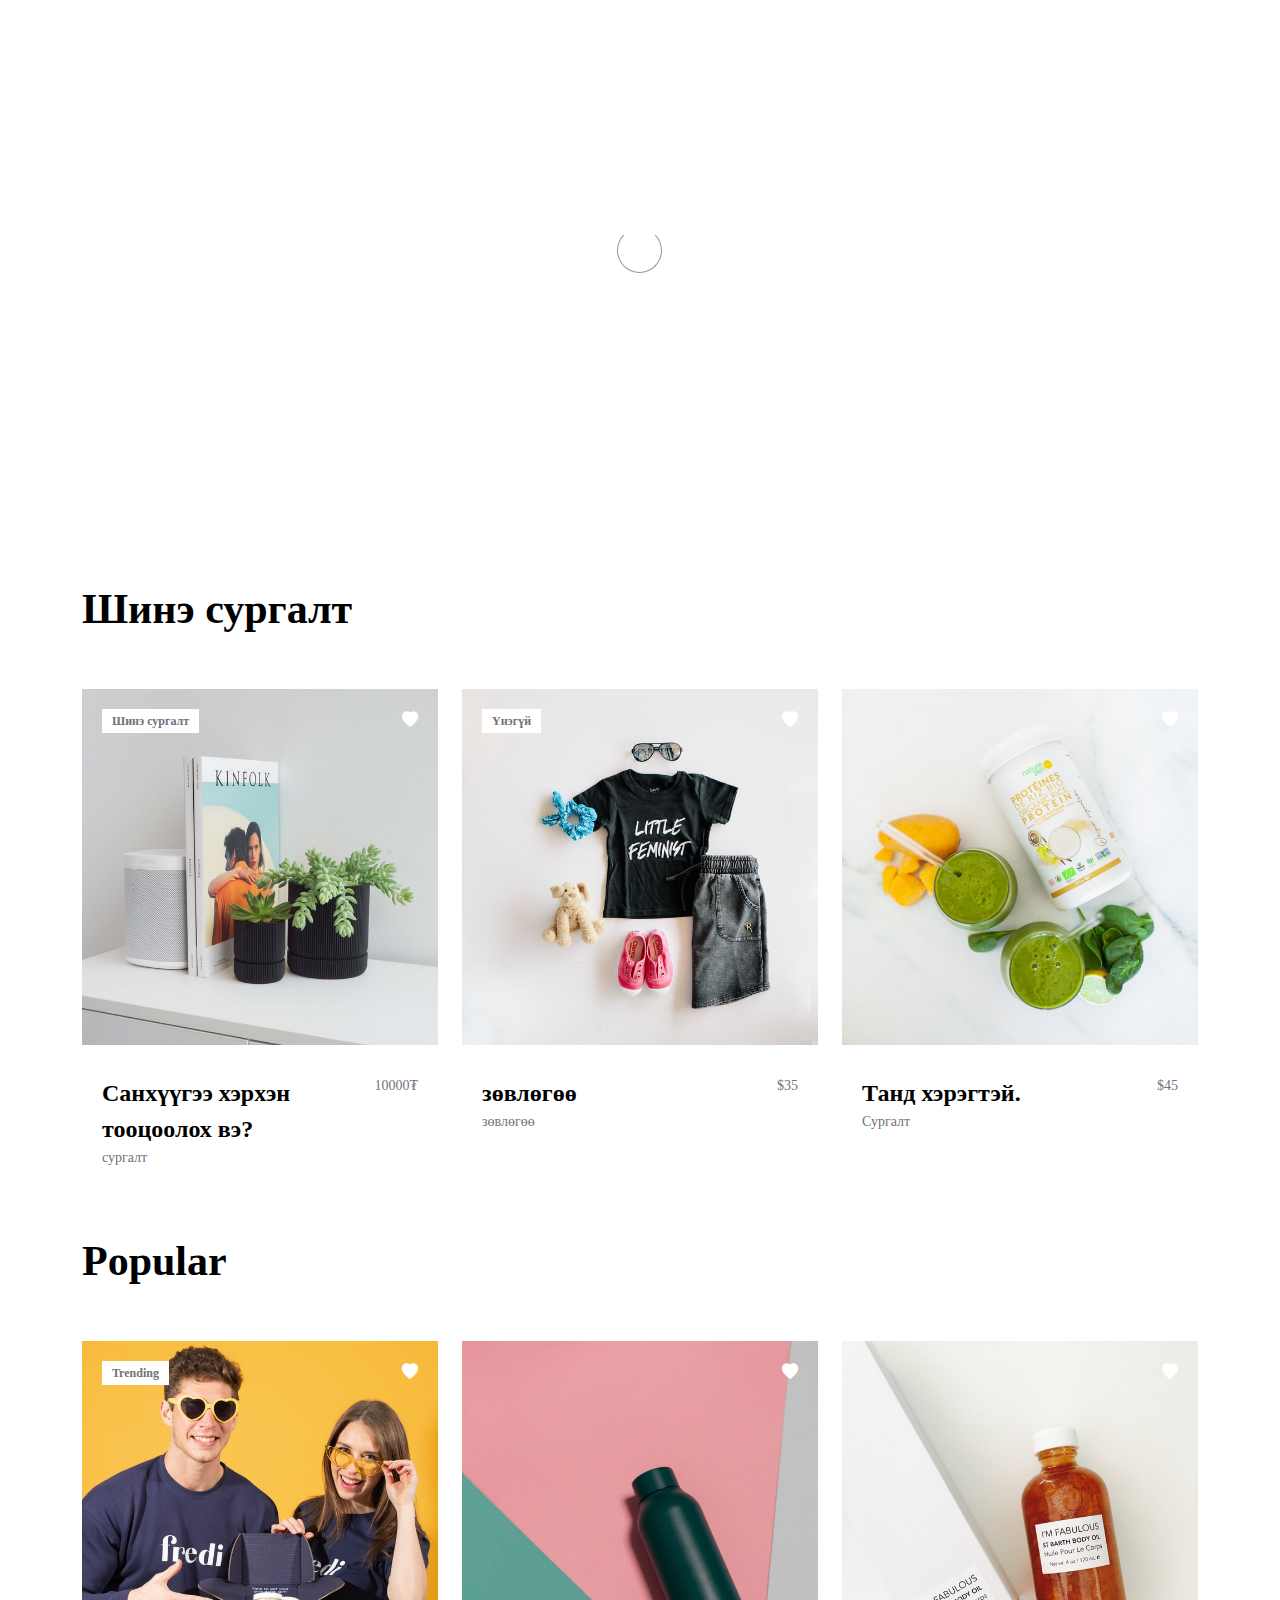
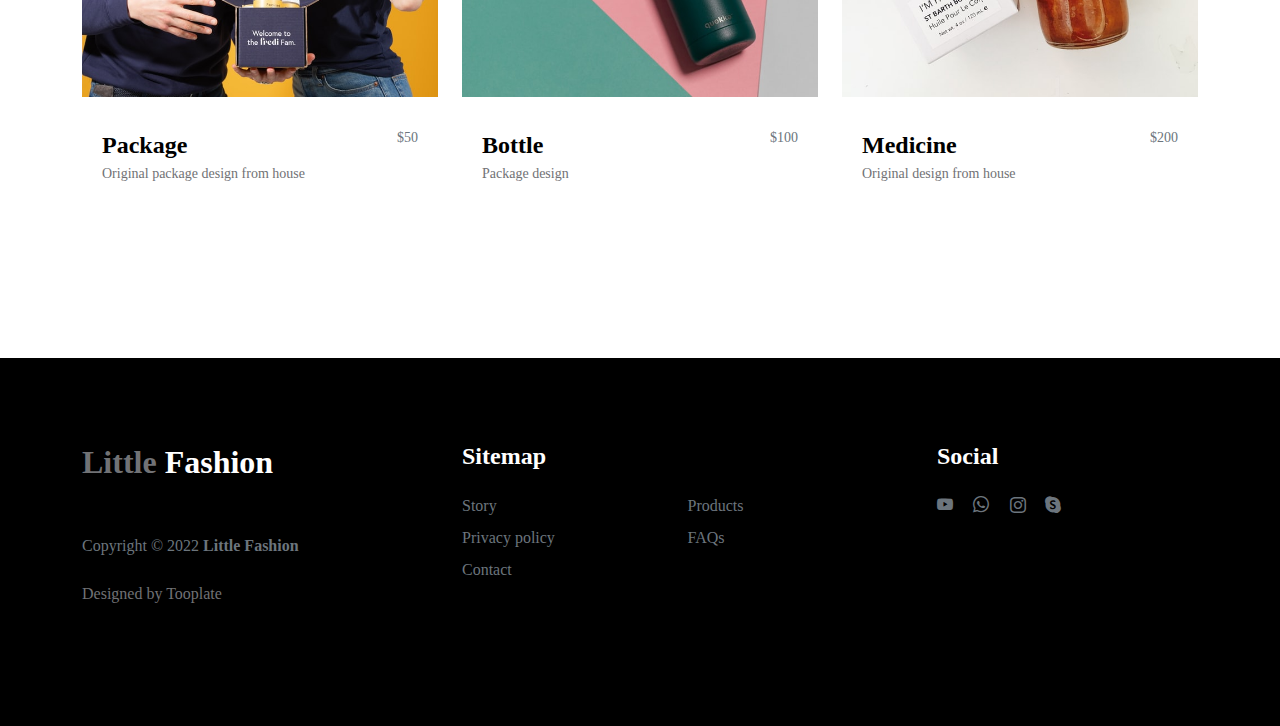
<file: faq.html>
<!doctype html>
<html lang="en">
    <head>
        <meta charset="utf-8">
        <meta name="viewport" content="width=device-width, initial-scale=1">

        <meta name="description" content="">
        <meta name="author" content="">

        <title>TrillexPartners</title>

        <!-- CSS FILES -->
        <link rel="preconnect" href="https://fonts.googleapis.com">

        <link rel="preconnect" href="https://fonts.gstatic.com" crossorigin>

        <link href="https://fonts.googleapis.com/css2?family=Inter:wght@100;300;400;700;900&display=swap" rel="stylesheet">

        <link href="css/bootstrap.min.css" rel="stylesheet">
        <link href="css/bootstrap-icons.css" rel="stylesheet">

        <link rel="stylesheet" href="css/slick.css"/>

        <link href="css/tooplate-little-fashion.css" rel="stylesheet">
<!--

Tooplate 2127 Little Fashion

https://www.tooplate.com/view/2127-little-fashion

-->
    </head>
    
    <body>

        <section class="preloader">
            <div class="spinner">
                <span class="sk-inner-circle"></span>
            </div>
        </section>
    
        <main>

            <nav class="navbar navbar-expand-lg">
                <div class="container">
                    <button class="navbar-toggler" type="button" data-bs-toggle="collapse" data-bs-target="#navbarNav" aria-controls="navbarNav" aria-expanded="false" aria-label="Toggle navigation">
                        <span class="navbar-toggler-icon"></span>
                    </button>

                    <a class="navbar-brand" href="index.html">
                        <strong><span>Trillex</span></strong>
                    </a>

                    <div class="d-lg-none">
                        <a href="sign-in.html" class="bi-person custom-icon me-3"></a>

                        <a href="product-detail.html" class="bi-bag custom-icon"></a>
                    </div>

                    <div class="collapse navbar-collapse" id="navbarNav">
                        <ul class="navbar-nav mx-auto">
                            <li class="nav-item">
                                <a class="nav-link" href="index.html">Нүүр хуудас</a>
                            </li>

                            <li class="nav-item">
                                <a class="nav-link" href="about.html">Бидний тухай</a>
                            </li>

                            <li class="nav-item">
                                <a class="nav-link" href="products.html">Бүтээгдэхүүн үйлчилгээ</a>
                            </li>

                            <li class="nav-item">
                                <a class="nav-link active" href="faq.html">Сургалт</a>
                            </li>
                            <li class="nav-item">
                                <a class="nav-link" href="faq copy.html">Асуулт хариулт</a>
                            </li>

                            <li class="nav-item">
                                <a class="nav-link" href="contact.html">Холбоо барих</a>
                            </li>
                        </ul>

                        <div class="d-none d-lg-block">
                            <a href="sign-in.html" class="bi-person custom-icon me-3"></a>

                            <a href="product-detail.html" class="bi-bag custom-icon"></a>
                        </div>
                    </div>
                </div>
            </nav>

            <header class="site-header section-padding d-flex justify-content-center align-items-center">
                <div class="container">
                    <div class="row">

                        <div class="col-lg-10 col-12">
                            <h1>
                                <span class="d-block text-primary">Танд туслах</span>
                                <span class="d-block text-dark">Бидний сургалт</span>
                            </h1>
                        </div>
                    </div>
                </div>
            </header>

            <section class="products section-padding">
                <div class="container">
                    <div class="row">
                        
                        <div class="col-12">
                            <h2 class="mb-5">Шинэ сургалт</h2>
                        </div>

                        <div class="col-lg-4 col-12 mb-3">
                            <div class="product-thumb">
                                <a href="product-detail.html">
                                    <img src="images/product/evan-mcdougall-qnh1odlqOmk-unsplash.jpeg" class="img-fluid product-image" alt="">
                                </a>

                                <div class="product-top d-flex">
                                    <span class="product-alert me-auto">Шинэ сургалт</span>

                                    <a href="#" class="bi-heart-fill product-icon"></a>
                                </div>

                                <div class="product-info d-flex">
                                    <div>
                                        <h5 class="product-title mb-0">
                                            <a href="product-detail.html" class="product-title-link">Санхүүгээ хэрхэн тооцоолох вэ?</a>
                                        </h5>

                                        <p class="product-p">сургалт</p>
                                    </div>

                                    <small class="product-price text-muted ms-auto">10000₮</small>
                                </div>
                            </div>
                        </div>

                        <div class="col-lg-4 col-12 mb-3">
                            <div class="product-thumb">
                                <a href="product-detail.html">
                                    <img src="images/product/jordan-nix-CkCUvwMXAac-unsplash.jpeg" class="img-fluid product-image" alt="">
                                </a>

                                <div class="product-top d-flex">
                                    <span class="product-alert">Үнэгүй</span>

                                    <a href="#" class="bi-heart-fill product-icon ms-auto"></a>
                                </div>

                                <div class="product-info d-flex">
                                    <div>
                                        <h5 class="product-title mb-0">
                                            <a href="product-detail.html" class="product-title-link">зөвлөгөө</a>
                                        </h5>

                                        <p class="product-p">зөвлөгөө</p>
                                    </div>

                                    <small class="product-price text-muted ms-auto">$35</small>
                                </div>
                            </div>
                        </div>

                        <div class="col-lg-4 col-12">
                            <div class="product-thumb">
                                <a href="product-detail.html">
                                    <img src="images/product/nature-zen-3Dn1BZZv3m8-unsplash.jpeg" class="img-fluid product-image" alt="">
                                </a>

                                <div class="product-top d-flex">
                                    <a href="#" class="bi-heart-fill product-icon ms-auto"></a>
                                </div>

                                <div class="product-info d-flex">
                                    <div>
                                        <h5 class="product-title mb-0">
                                            <a href="product-detail.html" class="product-title-link">Танд хэрэгтэй.</a>
                                        </h5>

                                        <p class="product-p">Сургалт</p>
                                    </div>

                                    <small class="product-price text-muted ms-auto">$45</small>
                                </div>
                            </div>
                        </div>

                        <div class="col-12">
                            <h2 class="mb-5">Popular</h2>
                        </div>

                        <div class="col-lg-4 col-12 mb-3">
                            <div class="product-thumb">
                                <a href="product-detail.html">
                                    <img src="images/product/team-fredi-8HRKoay8VJE-unsplash.jpeg" class="img-fluid product-image" alt="">
                                </a>

                                <div class="product-top d-flex">
                                    <span class="product-alert">Trending</span>

                                    <a href="#" class="bi-heart-fill product-icon ms-auto"></a>
                                </div>

                                <div class="product-info d-flex">
                                    <div>
                                        <h5 class="product-title mb-0">
                                            <a href="product-detail.html" class="product-title-link">Package</a>
                                        </h5>

                                        <p class="product-p">Original package design from house</p>
                                    </div>

                                    <small class="product-price text-muted ms-auto">$50</small>
                                </div>
                            </div>
                        </div>

                        <div class="col-lg-4 col-12 mb-3">
                            <div class="product-thumb">
                                <a href="product-detail.html">
                                    <img src="images/product/quokkabottles-kFc1_G1GvKA-unsplash.jpeg" class="img-fluid product-image" alt="">
                                </a>

                                <div class="product-top d-flex">
                                    <a href="#" class="bi-heart-fill product-icon ms-auto"></a>
                                </div>

                                <div class="product-info d-flex">
                                    <div>
                                        <h5 class="product-title mb-0">
                                            <a href="product-detail.html" class="product-title-link">Bottle</a>
                                        </h5>

                                        <p class="product-p">Package design</p>
                                    </div>

                                    <small class="product-price text-muted ms-auto">$100</small>
                                </div>
                            </div>
                        </div>

                        <div class="col-lg-4 col-12 mb-3">
                            <div class="product-thumb">
                                <a href="product-detail.html">
                                    <img src="images/product/anis-m-WnVrO-DvxcE-unsplash.jpeg" class="img-fluid product-image" alt="">
                                </a>

                                <div class="product-top d-flex">
                                    <a href="#" class="bi-heart-fill product-icon ms-auto"></a>
                                </div>

                                <div class="product-info d-flex">
                                    <div>
                                        <h5 class="product-title mb-0">
                                            <a href="product-detail.html" class="product-title-link">Medicine</a>
                                        </h5>

                                        <p class="product-p">Original design from house</p>
                                    </div>

                                    <small class="product-price text-muted ms-auto">$200</small>
                                </div>
                            </div>
                        </div>

                    </div>
                </div>
            </section>

        </main>

        <footer class="site-footer">
            <div class="container">
                <div class="row">

                    <div class="col-lg-3 col-10 me-auto mb-4">
                        <h4 class="text-white mb-3"><a href="index.html">Little</a> Fashion</h4>
                        <p class="copyright-text text-muted mt-lg-5 mb-4 mb-lg-0">Copyright © 2022 <strong>Little Fashion</strong></p>
                        <br>
                        <p class="copyright-text">Designed by <a href="https://www.tooplate.com/" target="_blank">Tooplate</a></p>
                    </div>

                    <div class="col-lg-5 col-8">
                        <h5 class="text-white mb-3">Sitemap</h5>

                        <ul class="footer-menu d-flex flex-wrap">
                            <li class="footer-menu-item"><a href="about.html" class="footer-menu-link">Story</a></li>

                            <li class="footer-menu-item"><a href="#" class="footer-menu-link">Products</a></li>

                            <li class="footer-menu-item"><a href="#" class="footer-menu-link">Privacy policy</a></li>

                            <li class="footer-menu-item"><a href="#" class="footer-menu-link">FAQs</a></li>

                            <li class="footer-menu-item"><a href="#" class="footer-menu-link">Contact</a></li>
                        </ul>
                    </div>

                    <div class="col-lg-3 col-4">
                        <h5 class="text-white mb-3">Social</h5>

                        <ul class="social-icon">

                            <li><a href="#" class="social-icon-link bi-youtube"></a></li>

                            <li><a href="#" class="social-icon-link bi-whatsapp"></a></li>

                            <li><a href="#" class="social-icon-link bi-instagram"></a></li>

                            <li><a href="#" class="social-icon-link bi-skype"></a></li>
                        </ul>
                    </div>

                </div>
            </div>
        </footer>

        <!-- JAVASCRIPT FILES -->
        <script src="js/jquery.min.js"></script>
        <script src="js/bootstrap.bundle.min.js"></script>
        <script src="js/Headroom.js"></script>
        <script src="js/jQuery.headroom.js"></script>
        <script src="js/slick.min.js"></script>
        <script src="js/custom.js"></script>

    </body>
</html>
</file>
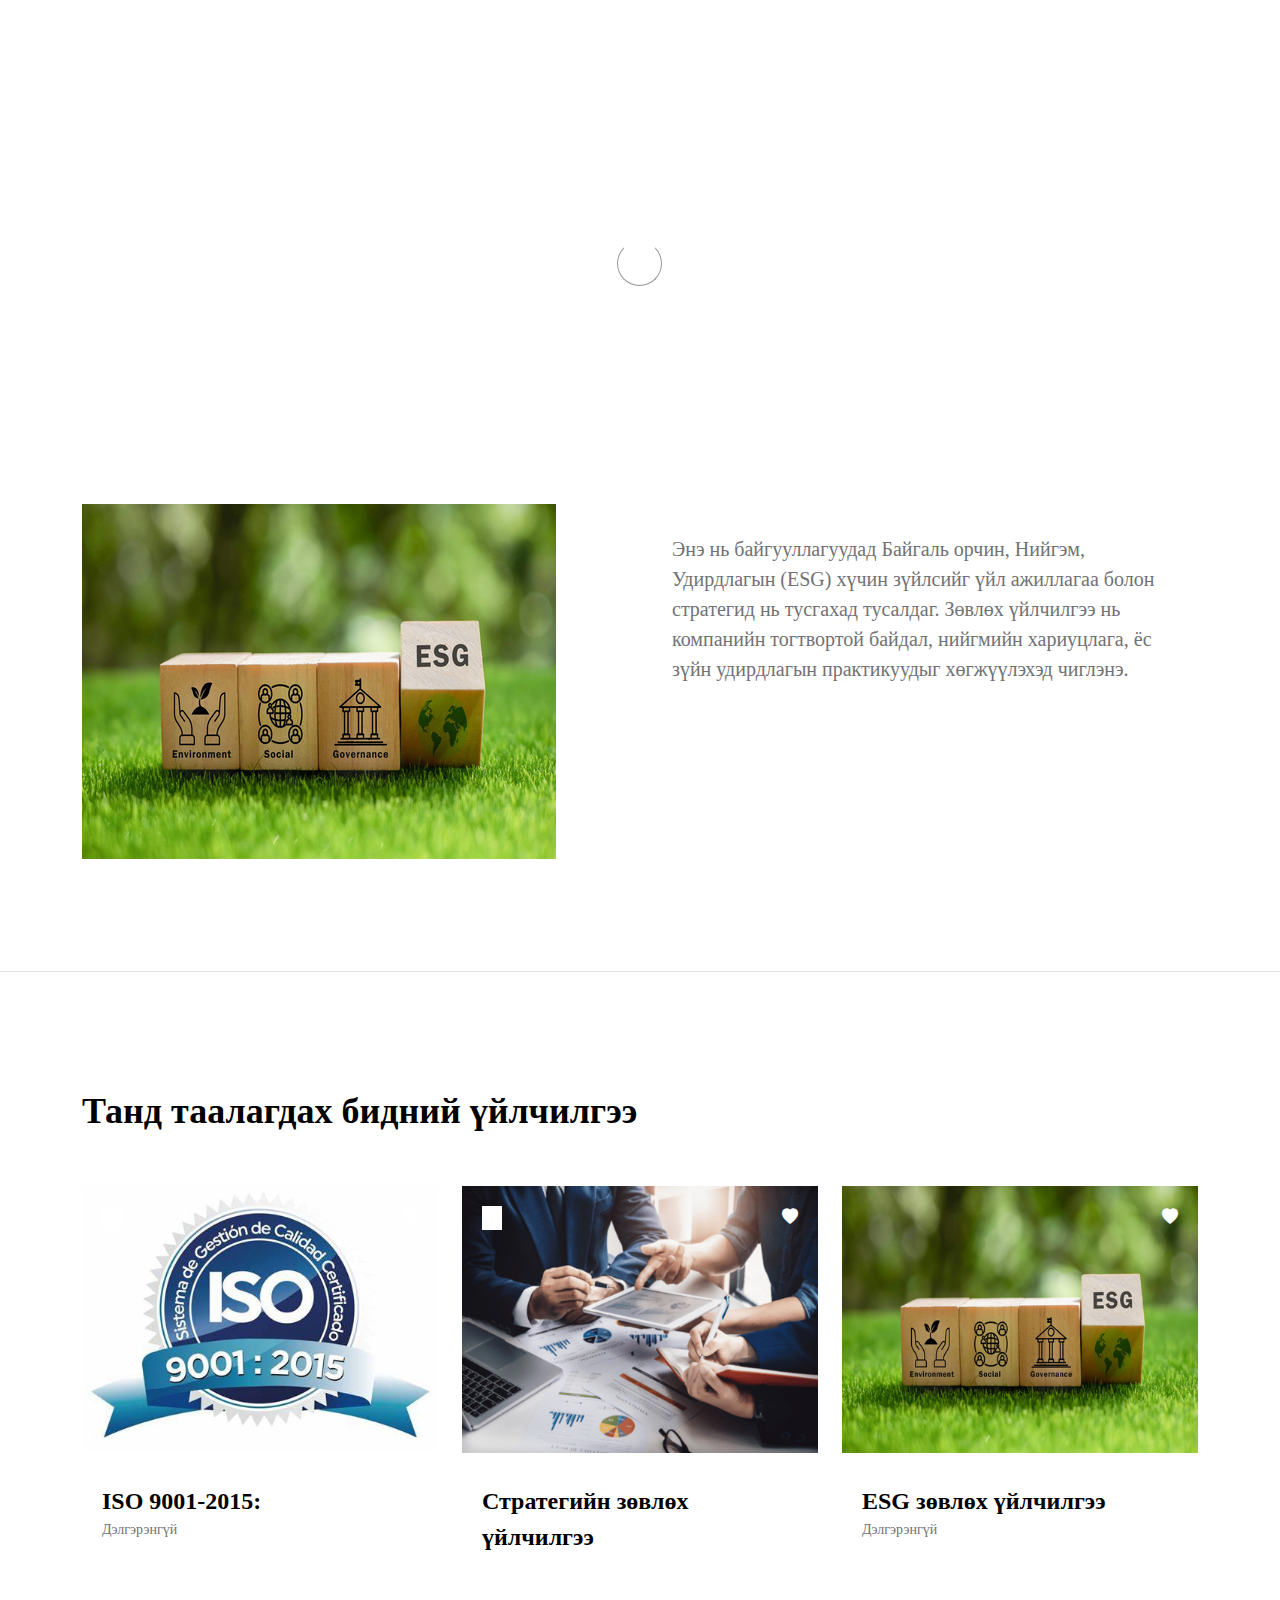
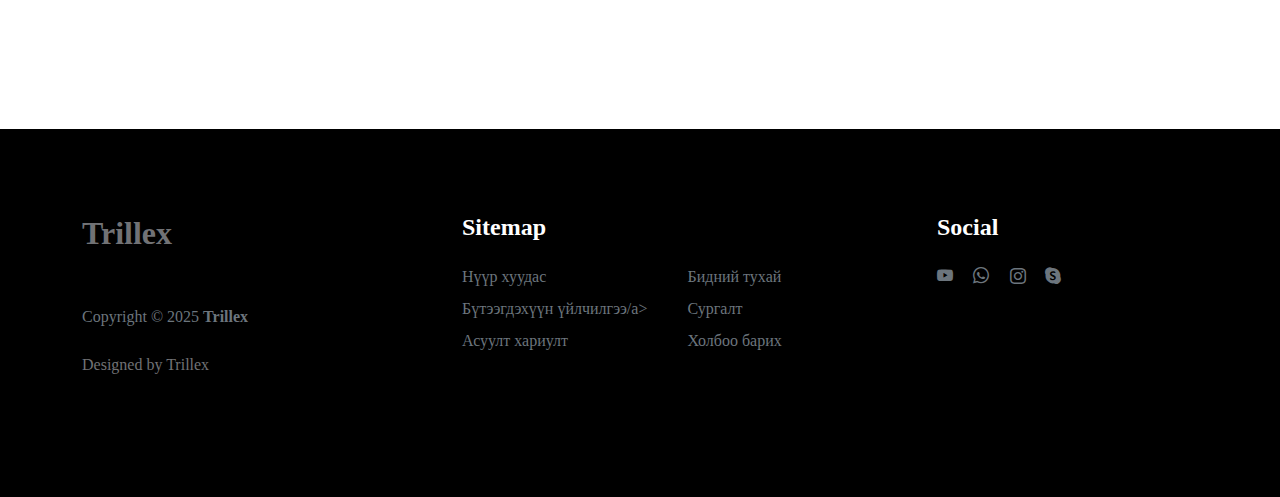
<file: product-detail - Copy - Copy.html>
<!doctype html>
<html lang="en">
    <head>
        <meta charset="utf-8">
        <meta name="viewport" content="width=device-width, initial-scale=1">

        <meta name="description" content="">
        <meta name="author" content="">

        <title>Trillex</title>

        <!-- CSS FILES -->
        <link rel="preconnect" href="https://fonts.googleapis.com">

        <link rel="preconnect" href="https://fonts.gstatic.com" crossorigin>

        <link href="https://fonts.googleapis.com/css2?family=Inter:wght@100;300;400;700;900&display=swap" rel="stylesheet">

        <link href="css/bootstrap.min.css" rel="stylesheet">
        <link href="css/bootstrap-icons.css" rel="stylesheet">

        <link rel="stylesheet" href="css/slick.css"/>

        <link href="css/tooplate-little-fashion.css" rel="stylesheet">
<!--

Tooplate 2127 Little Fashion

https://www.tooplate.com/view/2127-little-fashion

-->
    </head>
    
    <body>

        <section class="preloader">
            <div class="spinner">
                <span class="sk-inner-circle"></span>
            </div>
        </section>
    
        <main>

            <nav class="navbar navbar-expand-lg">
                <div class="container">
                    <button class="navbar-toggler" type="button" data-bs-toggle="collapse" data-bs-target="#navbarNav" aria-controls="navbarNav" aria-expanded="false" aria-label="Toggle navigation">
                        <span class="navbar-toggler-icon"></span>
                    </button>

                    <a class="navbar-brand" href="index.html">
                        <strong><span>Trillex</span></strong>
                    </a>

                    <div class="d-lg-none">
                        <a href="sign-in.html" class="bi-person custom-icon me-3"></a>

                        <a href="product-detail.html" class="bi-bag custom-icon"></a>
                    </div>

                    <div class="collapse navbar-collapse" id="navbarNav">
                        <ul class="navbar-nav mx-auto">
                            <li class="nav-item">
                                <a class="nav-link" href="index.html">Нүүр хуудас</a>
                            </li>

                            <li class="nav-item">
                                <a class="nav-link" href="about.html">Бидний тухай</a>
                            </li>

                            <li class="nav-item">
                                <a class="nav-link" href="products.html">Бүтээгдэхүүн үйлчилгээ</a>
                            </li>

                            <li class="nav-item">
                                <a class="nav-link" href="faq.html">Сургалт</a>
                            </li>
                            <li class="nav-item">
                                <a class="nav-link" href="faq copy.html">Асуулт хариулт</a>
                            </li>

                            <li class="nav-item">
                                <a class="nav-link" href="contact.html">Холбоо барих</a>
                            </li>
                        </ul>

                        <div class="d-none d-lg-block">
                            <a href="sign-in.html" class="bi-person custom-icon me-3"></a>

                            <a href="product-detail - Copy - Copy.html" class="bi-bag custom-icon"></a>
                        </div>
                    </div>
                </div>
            </nav>

            <header class="site-header section-padding d-flex justify-content-center align-items-center">
                <div class="container">
                    <div class="row">

                        <div class="col-lg-10 col-12">
                            <h1>
                                <span class="d-block text-primary">ESG зөвлөх үйлчилгээ</span>
                                <span class="d-block text-dark"></span>
                            </h1>
                        </div>
                    </div>
                </div>
            </header>

            <section class="product-detail section-padding">
                <div class="container">
                    <div class="row">

                        <div class="col-lg-6 col-12">
                            <div class="product-thumb">
                                <img src="images/esg1.jpeg" class="img-fluid product-image" alt="">
                            </div>
                        </div>

                        <div class="col-lg-6 col-12">
                            <div class="product-info d-flex">
                                <div>
                                    <p >Энэ нь байгууллагуудад Байгаль орчин, Нийгэм, Удирдлагын (ESG) хүчин зүйлсийг үйл ажиллагаа болон стратегид нь тусгахад тусалдаг. Зөвлөх үйлчилгээ нь компанийн тогтвортой байдал, нийгмийн хариуцлага, ёс зүйн удирдлагын практикуудыг хөгжүүлэхэд чиглэнэ.</p>
                                     </div>

                                <small class="product-price text-muted ms-auto mt-auto mb-5"></small>
                            </div>

                            <div class="product-description">

                                <strong class="d-block mt-4 mb-2"></strong>
 <p>
                                    <a href="#" class="product-additional-link"></a>

                                    <a href="#" class="product-additional-link"></a>
                                </p>
                            </div>

                        </div>

                    </div>
                </div>
            </section>

            <section class="related-product section-padding border-top">
                <div class="container">
                    <div class="row">

                        <div class="col-12">
                            <h3 class="mb-5">Танд таалагдах бидний үйлчилгээ</h3>
                        </div>

                        <div class="col-lg-4 col-12 mb-3">
                            <div class="product-thumb">
                                <a href="product-detail.html">
                                    <img src="images/iso9001-2015.jpg" class="img-fluid product-image" alt="">
                                </a>

                                <div class="product-top d-flex">
                                    <span class="product-alert me-auto"></span>

                                    <a href="#" class="bi-heart-fill product-icon"></a>
                                </div>

                                <div class="product-info d-flex">
                                    <div>
                                        <h5 class="product-title mb-0">
                                            <a href="product-detail.html" class="product-title-link">ISO 9001-2015:  </a>
                                        </h5>

                                        <p class="product-p">Дэлгэрэнгүй</p>
                                    </div>

                                    <small class="product-price text-muted ms-auto mt-auto mb-5"></small>
                                </div>
                            </div>
                        </div>

                        <div class="col-lg-4 col-12 mb-3">
                            <div class="product-thumb">
                                <a href="product-detail - Copy.html">
                                    <img src="images/strategy.png" class="img-fluid product-image" alt="">
                                </a>

                                <div class="product-top d-flex">
                                    <span class="product-alert"></span>

                                    <a href="#" class="bi-heart-fill product-icon ms-auto"></a>
                                </div>

                                <div class="product-info d-flex">
                                    <div>
                                        <h5 class="product-title mb-0">
                                            <a href="product-detail - Copy.html" class="product-title-link">Стратегийн зөвлөх үйлчилгээ </a>
                                        </h5>

                                        <p class="product-p"></p>
                                    </div>

                                    <small class="product-price text-muted ms-auto mt-auto mb-5"></small>
                                </div>
                            </div>
                        </div>

                        <div class="col-lg-4 col-12">
                            <div class="product-thumb">
                                <a href="product-detail - Copy - Copy.html">
                                    <img src="images/esg1.jpeg" class="img-fluid product-image" alt="">
                                </a>

                                <div class="product-top d-flex">
                                    <a href="#" class="bi-heart-fill product-icon ms-auto"></a>
                                </div>

                                <div class="product-info d-flex">
                                    <div>
                                        <h5 class="product-title mb-0">
                                            <a href="product-detail.html" class="product-title-link">ESG зөвлөх үйлчилгээ</a>
                                        </h5>

                                        <p class="product-p">Дэлгэрэнгүй</p>
                                    </div>

                                    <small class="product-price text-muted ms-auto mt-auto mb-5"></small>
                                </div>
                            </div>
                        </div>

                    </div>
                </div>
            </section>

        </main>

        <footer class="site-footer">
            <div class="container">
                <div class="row">

                    <div class="col-lg-3 col-10 me-auto mb-4">
                        <h4 class="text-white mb-3"><a href="index.html">Trillex</a></h4>
                        <p class="copyright-text text-muted mt-lg-5 mb-4 mb-lg-0">Copyright © 2025 <strong>Trillex</strong></p>
                        <br>
                        <p class="copyright-text">Designed by <a href="https://www.tooplate.com/" target="_blank">Trillex</a></p>
                    </div>

                    <div class="col-lg-5 col-8">
                        <h5 class="text-white mb-3">Sitemap</h5>

                        <ul class="footer-menu d-flex flex-wrap">
                            <li class="footer-menu-item"><a href="index.html" class="footer-menu-link">Нүүр хуудас</a></li>

                            <li class="footer-menu-item"><a href="about.html" class="footer-menu-link">Бидний тухай</a></li>

                            <li class="footer-menu-item"><a href="products.html" class="footer-menu-link">Бүтээгдэхүүн үйлчилгээ/a></li>

                            <li class="footer-menu-item"><a href="faq.html" class="footer-menu-link">Сургалт</a></li>
                            <li class="footer-menu-item"><a href="faq copy.html" class="footer-menu-link">Асуулт хариулт</a></li>

                            <li class="footer-menu-item"><a href="contact.html" class="footer-menu-link">Холбоо барих</a></li>
                        </ul>
                    </div>

                    <div class="col-lg-3 col-4">
                        <h5 class="text-white mb-3">Social</h5>

                        <ul class="social-icon">

                            <li><a href="#" class="social-icon-link bi-youtube"></a></li>

                            <li><a href="#" class="social-icon-link bi-whatsapp"></a></li>

                            <li><a href="#" class="social-icon-link bi-instagram"></a></li>

                            <li><a href="#" class="social-icon-link bi-skype"></a></li>
                        </ul>
                    </div>

                </div>
            </div>
        </footer>

        <!-- CART MODAL -->
        <div class="modal fade" id="cart-modal" tabindex="-1" aria-labelledby="exampleModalLabel" aria-hidden="true">
            <div class="modal-dialog modal-dialog-centered modal-lg">
                <div class="modal-content border-0">
                    <div class="modal-header flex-column">
                        <button type="button" class="btn-close" data-bs-dismiss="modal" aria-label="Close"></button>
                    </div>

                    <div class="modal-body">
                        <div class="row">
                            <div class="col-lg-6 col-12 mt-4 mt-lg-0">
                                <img src="images/product/evan-mcdougall-qnh1odlqOmk-unsplash.jpeg" class="img-fluid product-image" alt="">
                            </div>

                            <div class="col-lg-6 col-12 mt-3 mt-lg-0">
                                <h3 class="modal-title" id="exampleModalLabel">Tree pot</h3>

                                <p class="product-price text-muted mt-3">$25</p>

                                <p class="product-p">Quatity: <span class="ms-1">4</span></p>

                                <p class="product-p">Colour: <span class="ms-1">Black</span></p>

                                <p class="product-p pb-3">Size: <span class="ms-1">S/S</span></p>

                                <div class="border-top mt-4 pt-3">
                                    <p class="product-p"><strong>Total: <span class="ms-1">$100</span></strong></p>
                                </div>

                            </div>
                        </div>
                    </div>

                    <div class="modal-footer">
                        <div class="row w-50">
                            <button type="button" class="btn custom-btn cart-btn ms-lg-4">Checkout</button>
                        </div>
                    </div>
                </div>

            </div>
        </div>

        <!-- JAVASCRIPT FILES -->
        <script src="js/jquery.min.js"></script>
        <script src="js/bootstrap.bundle.min.js"></script>
        <script src="js/Headroom.js"></script>
        <script src="js/jQuery.headroom.js"></script>
        <script src="js/slick.min.js"></script>
        <script src="js/custom.js"></script>

    </body>
</html>
</file>
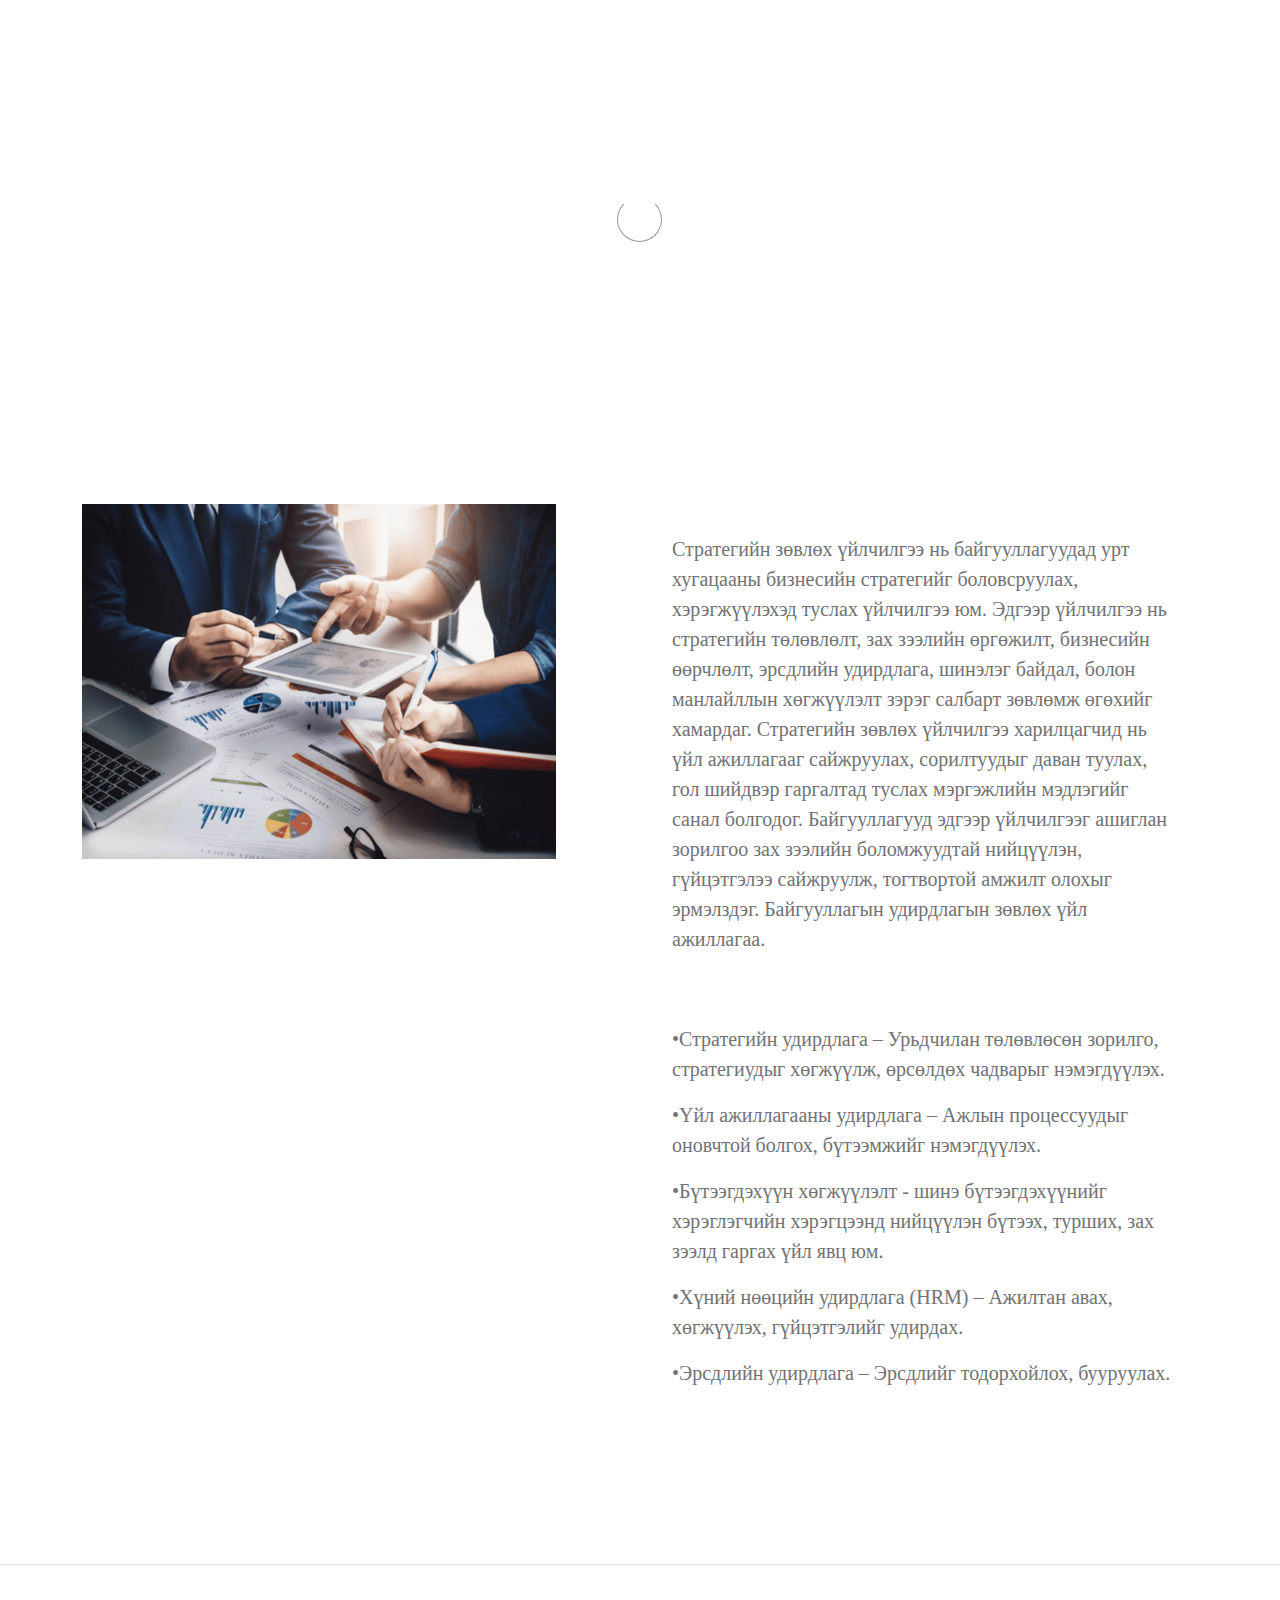
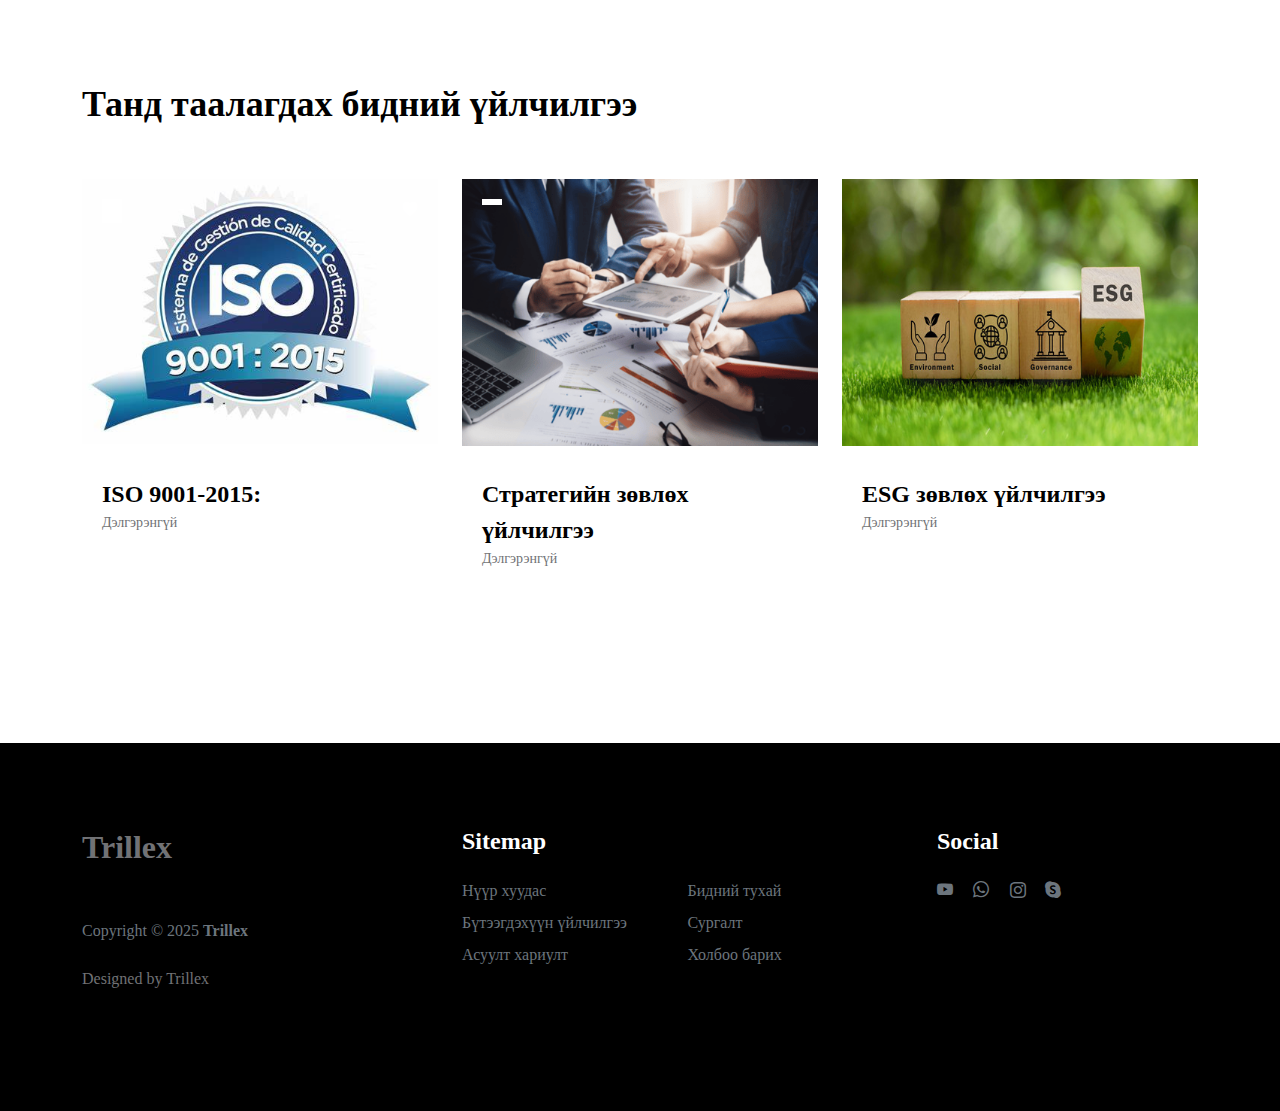
<file: product-detail - Copy.html>
<!doctype html>
<html lang="en">
    <head>
        <meta charset="utf-8">
        <meta name="viewport" content="width=device-width, initial-scale=1">

        <meta name="description" content="">
        <meta name="author" content="">

        <title>Trillex</title>

        <!-- CSS FILES -->
        <link rel="preconnect" href="https://fonts.googleapis.com">

        <link rel="preconnect" href="https://fonts.gstatic.com" crossorigin>

        <link href="https://fonts.googleapis.com/css2?family=Inter:wght@100;300;400;700;900&display=swap" rel="stylesheet">

        <link href="css/bootstrap.min.css" rel="stylesheet">
        <link href="css/bootstrap-icons.css" rel="stylesheet">

        <link rel="stylesheet" href="css/slick.css"/>

        <link href="css/tooplate-little-fashion.css" rel="stylesheet">
<!--

Tooplate 2127 Little Fashion

https://www.tooplate.com/view/2127-little-fashion

-->
    </head>
    
    <body>

        <section class="preloader">
            <div class="spinner">
                <span class="sk-inner-circle"></span>
            </div>
        </section>
    
        <main>

            <nav class="navbar navbar-expand-lg">
                <div class="container">
                    <button class="navbar-toggler" type="button" data-bs-toggle="collapse" data-bs-target="#navbarNav" aria-controls="navbarNav" aria-expanded="false" aria-label="Toggle navigation">
                        <span class="navbar-toggler-icon"></span>
                    </button>

                    <a class="navbar-brand" href="index.html">
                        <strong><span>Trillex</span></strong>
                    </a>

                    <div class="d-lg-none">
                        <a href="sign-in.html" class="bi-person custom-icon me-3"></a>

                        <a href="product-detail.html" class="bi-bag custom-icon"></a>
                    </div>

                    <div class="collapse navbar-collapse" id="navbarNav">
                        <ul class="navbar-nav mx-auto">
                            <li class="nav-item">
                                <a class="nav-link" href="index.html">Нүүр хуудас</a>
                            </li>

                            <li class="nav-item">
                                <a class="nav-link" href="about.html">Бидний тухай</a>
                            </li>

                            <li class="nav-item">
                                <a class="nav-link" href="products.html">Бүтээгдэхүүн</a>
                            </li>

                            <li class="nav-item">
                                <a class="nav-link" href="faq.html">Сургалт</a>
                            </li>
                            <li class="nav-item">
                                <a class="nav-link" href="faq copy.html">Асуулт хариулт</a>
                            </li>

                            <li class="nav-item">
                                <a class="nav-link" href="contact.html">Холбоо барих</a>
                            </li>
                        </ul>

                        <div class="d-none d-lg-block">
                            <a href="sign-in.html" class="bi-person custom-icon me-3"></a>

                            <a href="product-detail.html" class="bi-bag custom-icon"></a>
                        </div>
                    </div>
                </div>
            </nav>

            <header class="site-header section-padding d-flex justify-content-center align-items-center">
                <div class="container">
                    <div class="row">

                        <div class="col-lg-10 col-12">
                            <h1>
                                <span class="d-block text-primary">Стратегийн зөвлөх үйлчилгээ</span>
                                <span class="d-block text-dark"></span>
                            </h1>
                        </div>
                    </div>
                </div>
            </header>

            <section class="product-detail section-padding">
                <div class="container">
                    <div class="row">

                        <div class="col-lg-6 col-12">
                            <div class="product-thumb">
                                <img src="images/strategy.png" class="img-fluid product-image" alt="">
                            </div>
                        </div>

                        <div class="col-lg-6 col-12">
                            <div class="product-info d-flex">
                                <div>
                                    <p >Стратегийн зөвлөх үйлчилгээ нь байгууллагуудад урт хугацааны бизнесийн стратегийг боловсруулах, хэрэгжүүлэхэд туслах үйлчилгээ юм. Эдгээр үйлчилгээ нь стратегийн төлөвлөлт, зах зээлийн өргөжилт, бизнесийн өөрчлөлт, эрсдлийн удирдлага, шинэлэг байдал, болон манлайллын хөгжүүлэлт зэрэг салбарт зөвлөмж өгөхийг хамардаг. Стратегийн зөвлөх үйлчилгээ  харилцагчид нь үйл ажиллагааг сайжруулах, сорилтуудыг даван туулах, гол шийдвэр гаргалтад туслах мэргэжлийн мэдлэгийг санал болгодог. Байгууллагууд эдгээр үйлчилгээг ашиглан зорилгоо зах зээлийн боломжуудтай нийцүүлэн, гүйцэтгэлээ сайжруулж, тогтвортой амжилт олохыг эрмэлздэг.
                                        Байгууллагын удирдлагын зөвлөх үйл ажиллагаа. </p>
                                     </div>

                                <small class="product-price text-muted ms-auto mt-auto mb-5"></small>
                            </div>

                            <div class="product-description">

                                <strong class="d-block mt-4 mb-2"></strong>

                                
                                    <p>•Стратегийн удирдлага – Урьдчилан төлөвлөсөн зорилго, стратегиудыг хөгжүүлж, өрсөлдөх чадварыг нэмэгдүүлэх.</p>
                                    <p>•Үйл ажиллагааны удирдлага – Ажлын процессуудыг оновчтой болгох, бүтээмжийг нэмэгдүүлэх.</p>
                                    <p>•Бүтээгдэхүүн хөгжүүлэлт - шинэ бүтээгдэхүүнийг хэрэглэгчийн хэрэгцээнд нийцүүлэн бүтээх, турших, зах зээлд гаргах үйл явц юм. </p>
                                    <p>•Хүний нөөцийн удирдлага (HRM) – Ажилтан авах, хөгжүүлэх, гүйцэтгэлийг удирдах.</p>
                                    <p>•Эрсдлийн удирдлага – Эрсдлийг тодорхойлох, бууруулах.</p>
                                

                                <p>
                                    <a href="#" class="product-additional-link"></a>

                                    <a href="#" class="product-additional-link"></a>
                                </p>
                            </div>

                        </div>

                    </div>
                </div>
            </section>

            <section class="related-product section-padding border-top">
                <div class="container">
                    <div class="row">

                        <div class="col-12">
                            <h3 class="mb-5">Танд таалагдах бидний үйлчилгээ</h3>
                        </div>

                        <div class="col-lg-4 col-12 mb-3">
                            <div class="product-thumb">
                                <a href="product-detail.html">
                                    <img src="images/iso9001-2015.jpg" class="img-fluid product-image" alt="">
                                </a>

                                <div class="product-top d-flex">
                                    <span class="product-alert me-auto"></span>

                                    <a href="#" class="bi-heart-fill product-icon"></a>
                                </div>

                                <div class="product-info d-flex">
                                    <div>
                                        <h5 class="product-title mb-0">
                                            <a href="product-detail.html" class="product-title-link">ISO 9001-2015:  </a>
                                        </h5>

                                        <p class="product-p">Дэлгэрэнгүй</p>
                                    </div>

                                    <small class="product-price text-muted ms-auto mt-auto mb-5"></small>
                                </div>
                            </div>
                        </div>

                        <div class="col-lg-4 col-12 mb-3">
                            <div class="product-thumb">
                                <a href="product-detail - Copy.html">
                                    <img src="images/strategy.png" class="img-fluid product-image" alt="">
                                </a>

                                <div class="product-top d-flex">
                                    <span class="product-alert"></span>

                                    <a href="#" class=""></a>
                                </div>

                                <div class="product-info d-flex">
                                    <div>
                                        <h5 class="product-title mb-0">
                                            <a href="product-detail.html" class="product-title-link">Стратегийн зөвлөх үйлчилгээ </a>
                                        </h5>

                                        <p class="product-p">Дэлгэрэнгүй</p>
                                    </div>

                                    <small class="product-price text-muted ms-auto mt-auto mb-5"></small>
                                </div>
                            </div>
                        </div>

                        <div class="col-lg-4 col-12">
                            <div class="product-thumb">
                                <a href="product-detail - Copy - Copy.html">
                                    <img src="images/esg1.jpeg" class="img-fluid product-image" alt="">
                                </a>

                                <div class="product-top d-flex">
                                    <a href="#" class=""></a>
                                </div>

                                <div class="product-info d-flex">
                                    <div>
                                        <h5 class="product-title mb-0">
                                            <a href="product-detail - Copy - Copy.html" class="product-title-link">ESG зөвлөх үйлчилгээ</a>
                                        </h5>

                                        <p class="product-p">Дэлгэрэнгүй</p>
                                    </div>

                                    <small class="product-price text-muted ms-auto mt-auto mb-5"></small>
                                </div>
                            </div>
                        </div>

                    </div>
                </div>
            </section>

        </main>

        <footer class="site-footer">
            <div class="container">
                <div class="row">

                    <div class="col-lg-3 col-10 me-auto mb-4">
                        <h4 class="text-white mb-3"><a href="index.html">Trillex</a></h4>
                        <p class="copyright-text text-muted mt-lg-5 mb-4 mb-lg-0">Copyright © 2025 <strong>Trillex</strong></p>
                        <br>
                        <p class="copyright-text">Designed by <a href="https://www.tooplate.com/" target="_blank">Trillex</a></p>
                    </div>

                    <div class="col-lg-5 col-8">
                        <h5 class="text-white mb-3">Sitemap</h5>

                        <ul class="footer-menu d-flex flex-wrap">
                            <li class="footer-menu-item"><a href="index.html" class="footer-menu-link">Нүүр хуудас</a></li>

                            <li class="footer-menu-item"><a href="about.html" class="footer-menu-link">Бидний тухай</a></li>

                            <li class="footer-menu-item"><a href="products.html" class="footer-menu-link">Бүтээгдэхүүн үйлчилгээ</a></li>

                            <li class="footer-menu-item"><a href="faq.html" class="footer-menu-link">Сургалт</a></li>
                            <li class="footer-menu-item"><a href="faq copy.html" class="footer-menu-link">Асуулт хариулт</a></li>

                            <li class="footer-menu-item"><a href="contact.html" class="footer-menu-link">Холбоо барих</a></li>
                        </ul>
                    </div>

                    <div class="col-lg-3 col-4">
                        <h5 class="text-white mb-3">Social</h5>

                        <ul class="social-icon">

                            <li><a href="#" class="social-icon-link bi-youtube"></a></li>

                            <li><a href="#" class="social-icon-link bi-whatsapp"></a></li>

                            <li><a href="#" class="social-icon-link bi-instagram"></a></li>

                            <li><a href="#" class="social-icon-link bi-skype"></a></li>
                        </ul>
                    </div>

                </div>
            </div>
        </footer>

        <!-- CART MODAL -->
        <div class="modal fade" id="cart-modal" tabindex="-1" aria-labelledby="exampleModalLabel" aria-hidden="true">
            <div class="modal-dialog modal-dialog-centered modal-lg">
                <div class="modal-content border-0">
                    <div class="modal-header flex-column">
                        <button type="button" class="btn-close" data-bs-dismiss="modal" aria-label="Close"></button>
                    </div>

                    <div class="modal-body">
                        <div class="row">
                            <div class="col-lg-6 col-12 mt-4 mt-lg-0">
                                <img src="images/product/evan-mcdougall-qnh1odlqOmk-unsplash.jpeg" class="img-fluid product-image" alt="">
                            </div>

                            <div class="col-lg-6 col-12 mt-3 mt-lg-0">
                                <h3 class="modal-title" id="exampleModalLabel">Tree pot</h3>

                                <p class="product-price text-muted mt-3">$25</p>

                                <p class="product-p">Quatity: <span class="ms-1">4</span></p>

                                <p class="product-p">Colour: <span class="ms-1">Black</span></p>

                                <p class="product-p pb-3">Size: <span class="ms-1">S/S</span></p>

                                <div class="border-top mt-4 pt-3">
                                    <p class="product-p"><strong>Total: <span class="ms-1">$100</span></strong></p>
                                </div>

                            </div>
                        </div>
                    </div>

                    <div class="modal-footer">
                        <div class="row w-50">
                            <button type="button" class="btn custom-btn cart-btn ms-lg-4">Checkout</button>
                        </div>
                    </div>
                </div>

            </div>
        </div>

        <!-- JAVASCRIPT FILES -->
        <script src="js/jquery.min.js"></script>
        <script src="js/bootstrap.bundle.min.js"></script>
        <script src="js/Headroom.js"></script>
        <script src="js/jQuery.headroom.js"></script>
        <script src="js/slick.min.js"></script>
        <script src="js/custom.js"></script>

    </body>
</html>
</file>
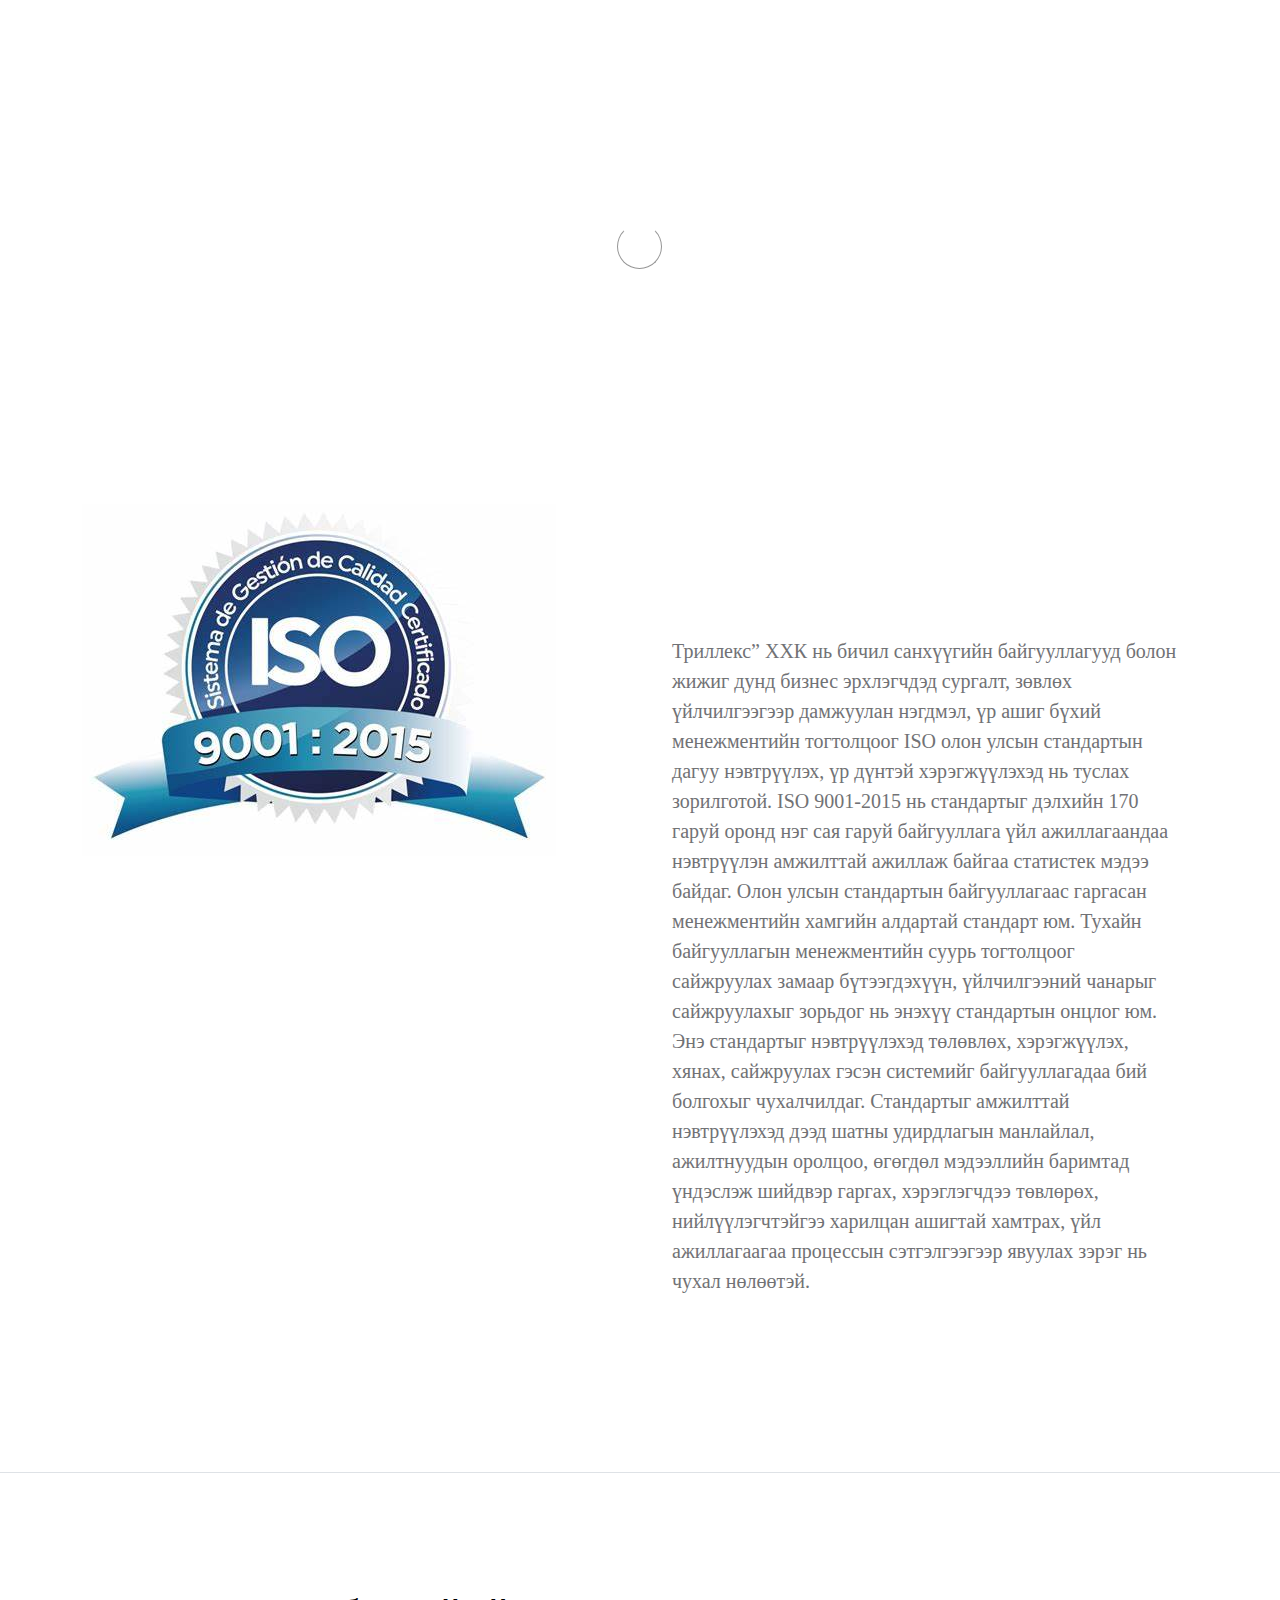
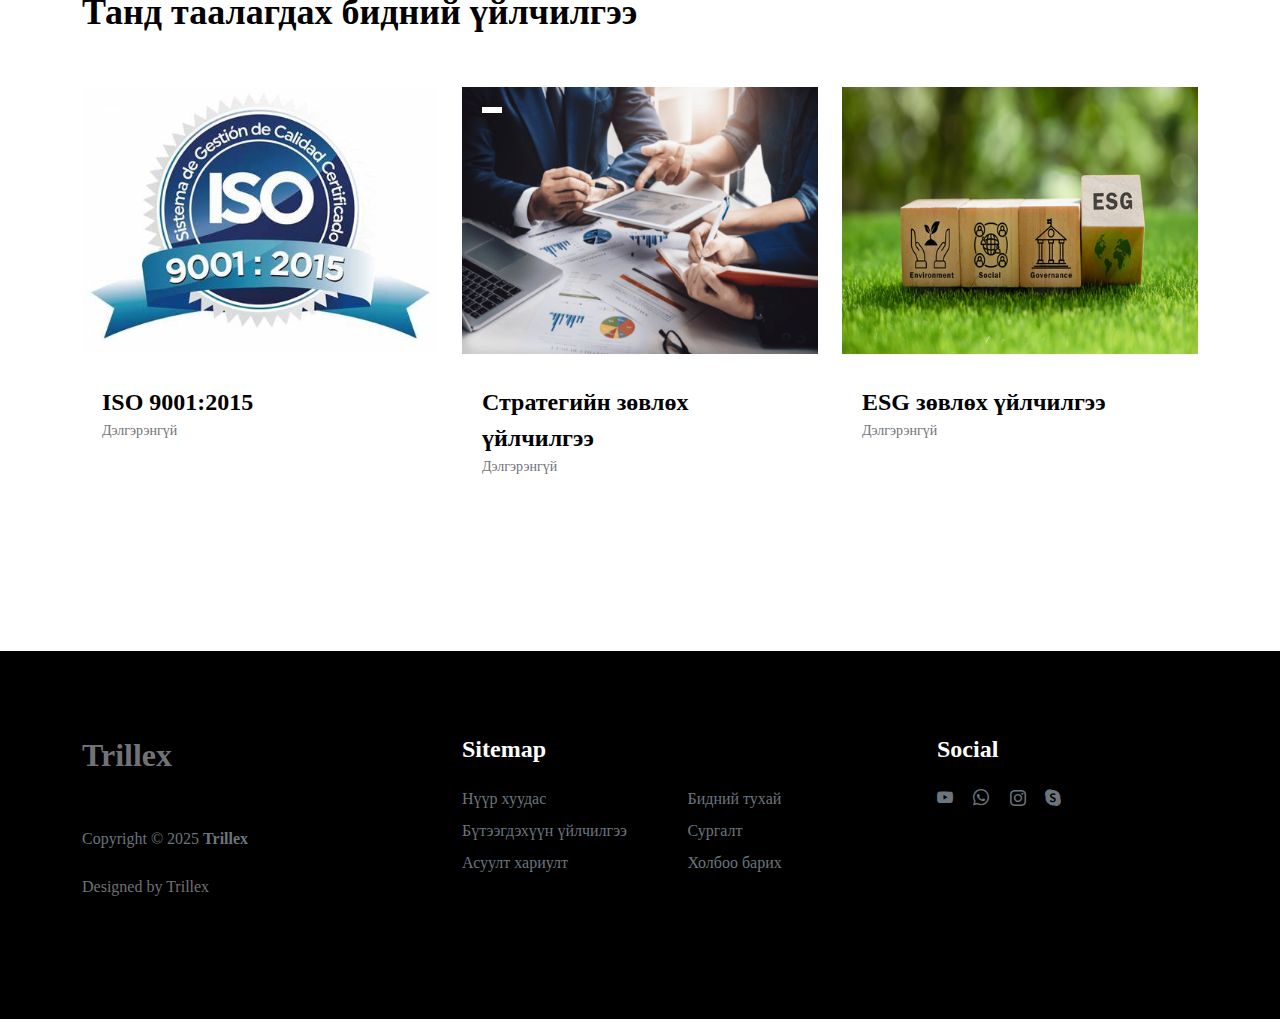
<file: product-detail.html>
<!doctype html>
<html lang="en">
    <head>
        <meta charset="utf-8">
        <meta name="viewport" content="width=device-width, initial-scale=1">

        <meta name="description" content="">
        <meta name="author" content="">

        <title>Trillex</title>

        <!-- CSS FILES -->
        <link rel="preconnect" href="https://fonts.googleapis.com">

        <link rel="preconnect" href="https://fonts.gstatic.com" crossorigin>

        <link href="https://fonts.googleapis.com/css2?family=Inter:wght@100;300;400;700;900&display=swap" rel="stylesheet">

        <link href="css/bootstrap.min.css" rel="stylesheet">
        <link href="css/bootstrap-icons.css" rel="stylesheet">

        <link rel="stylesheet" href="css/slick.css"/>

        <link href="css/tooplate-little-fashion.css" rel="stylesheet">
<!--

Tooplate 2127 Little Fashion

https://www.tooplate.com/view/2127-little-fashion

-->
    </head>
    
    <body>

        <section class="preloader">
            <div class="spinner">
                <span class="sk-inner-circle"></span>
            </div>
        </section>
    
        <main>

            <nav class="navbar navbar-expand-lg">
                <div class="container">
                    <button class="navbar-toggler" type="button" data-bs-toggle="collapse" data-bs-target="#navbarNav" aria-controls="navbarNav" aria-expanded="false" aria-label="Toggle navigation">
                        <span class="navbar-toggler-icon"></span>
                    </button>

                    <a class="navbar-brand" href="index.html">
                        <strong><span>Trillex</span></strong>
                    </a>

                    <div class="d-lg-none">
                        <a href="sign-in.html" class="bi-person custom-icon me-3"></a>

                        <a href="product-detail.html" class="bi-bag custom-icon"></a>
                    </div>

                    <div class="collapse navbar-collapse" id="navbarNav">
                        <ul class="navbar-nav mx-auto">
                            <li class="nav-item">
                                <a class="nav-link" href="index.html">Нүүр хуудас</a>
                            </li>

                            <li class="nav-item">
                                <a class="nav-link" href="about.html">Бидний тухай</a>
                            </li>

                            <li class="nav-item">
                                <a class="nav-link" href="products.html">Бүтээгдэхүүн үйлчилгээ</a>
                            </li>

                            <li class="nav-item">
                                <a class="nav-link" href="faq.html">Сургалт</a>
                            </li>
                            <li class="nav-item">
                                <a class="nav-link" href="faq copy.html">Асуулт хариулт</a>
                            </li>

                            <li class="nav-item">
                                <a class="nav-link" href="contact.html">Холбоо барих</a>
                            </li>
                        </ul>

                        <div class="d-none d-lg-block">
                            <a href="sign-in.html" class="bi-person custom-icon me-3"></a>

                            <a href="product-detail.html" class="bi-bag custom-icon"></a>
                        </div>
                    </div>
                </div>
            </nav>

            <header class="site-header section-padding d-flex justify-content-center align-items-center">
                <div class="container">
                    <div class="row">

                        <div class="col-lg-10 col-12">
                            <h1>
                                <span class="d-block text-primary">ISO 9001:2015</span>
                                <span class="d-block text-dark"></span>
                            </h1>
                        </div>
                    </div>
                </div>
            </header>

            <section class="product-detail section-padding">
                <div class="container">
                    <div class="row">

                        <div class="col-lg-6 col-12">
                            <div class="product-thumb">
                                <img src="images/iso9001-2015.jpg" class="img-fluid product-image" alt="">
                            </div>
                        </div>

                        <div class="col-lg-6 col-12">
                            <div class="product-info d-flex">
                                <div>
                                    <h2 class="product-title mb-0"></h2>

                                    
                                </div>

                                <small class="product-price text-muted ms-auto mt-auto mb-5"></small>
                            </div>

                            <div class="product-description">

                                <strong class="d-block mt-4 mb-2"></strong>

                                <p >Триллекс” ХХК нь бичил санхүүгийн байгууллагууд болон жижиг дунд бизнес эрхлэгчдэд сургалт, зөвлөх үйлчилгээгээр дамжуулан нэгдмэл, үр ашиг бүхий менежментийн тогтолцоог ISO олон улсын стандартын дагуу нэвтрүүлэх, үр дүнтэй хэрэгжүүлэхэд нь туслах зорилготой. ISO 9001-2015 нь стандартыг  дэлхийн 170 гаруй оронд нэг сая гаруй байгууллага үйл ажиллагаандаа  нэвтрүүлэн амжилттай ажиллаж байгаа статистек мэдээ байдаг.  Олон улсын стандартын байгууллагаас гаргасан менежментийн хамгийн алдартай стандарт юм.
                                    Тухайн байгууллагын менежментийн суурь тогтолцоог сайжруулах замаар бүтээгдэхүүн, үйлчилгээний чанарыг сайжруулахыг зорьдог нь энэхүү стандартын онцлог юм. 
                                    Энэ стандартыг нэвтрүүлэхэд төлөвлөх, хэрэгжүүлэх, хянах, сайжруулах гэсэн системийг байгууллагадаа бий болгохыг чухалчилдаг. 
                                    Стандартыг амжилттай нэвтрүүлэхэд дээд шатны удирдлагын манлайлал, ажилтнуудын оролцоо, өгөгдөл мэдээллийн баримтад үндэслэж шийдвэр гаргах, хэрэглэгчдээ төвлөрөх, нийлүүлэгчтэйгээ харилцан ашигтай хамтрах, үйл ажиллагаагаа процессын сэтгэлгээгээр явуулах зэрэг нь чухал нөлөөтэй.
                                    </p>
                            

                                

                                <p>
                                    <a href="#" class="product-additional-link"></a>

                                    <a href="#" class="product-additional-link"></a>
                                </p>
                            </div>

                        </div>

                    </div>
                </div>
            </section>

            <section class="related-product section-padding border-top">
                <div class="container">
                    <div class="row">

                        <div class="col-12">
                            <h3 class="mb-5">Танд таалагдах бидний үйлчилгээ</h3>
                        </div>

                        <div class="col-lg-4 col-12 mb-3">
                            <div class="product-thumb">
                                <a href="product-detail.html">
                                    <img src="images/iso9001-2015.jpg" class="img-fluid product-image" alt="">
                                </a>

                                <div class="product-top d-flex">
                                    <span class="product-alert me-auto"></span>

                                    <a href="#" class=""></a>
                                </div>

                                <div class="product-info d-flex">
                                    <div>
                                        <h5 class="product-title mb-0">
                                            <a href="product-detail.html" class="product-title-link">ISO 9001:2015  </a>
                                        </h5>

                                        <p class="product-p">Дэлгэрэнгүй</p>
                                    </div>

                                    <small class="product-price text-muted ms-auto mt-auto mb-5"></small>
                                </div>
                            </div>
                        </div>

                        <div class="col-lg-4 col-12 mb-3">
                            <div class="product-thumb">
                                <a href="product-detail - Copy.html">
                                    <img src="images/strategy.png" class="img-fluid product-image" alt="">
                                </a>

                                <div class="product-top d-flex">
                                    <span class="product-alert"></span>

                                    <a href="#" class=""></a>
                                </div>

                                <div class="product-info d-flex">
                                    <div>
                                        <h5 class="product-title mb-0">
                                            <a href="product-detail - Copy.html" class="product-title-link">Стратегийн зөвлөх үйлчилгээ </a>
                                        </h5>

                                        <p class="product-p">Дэлгэрэнгүй</p>
                                    </div>

                                    <small class="product-price text-muted ms-auto mt-auto mb-5"></small>
                                </div>
                            </div>
                        </div>

                        <div class="col-lg-4 col-12">
                            <div class="product-thumb">
                                <a href="product-detail - Copy - Copy.html">
                                    <img src="images/esg1.jpeg" class="img-fluid product-image" alt="">
                                </a>

                                <div class="product-top d-flex">
                                    <a href="#" class=""></a>
                                </div>

                                <div class="product-info d-flex">
                                    <div>
                                        <h5 class="product-title mb-0">
                                            <a href="product-detail - Copy - Copy.html" class="product-title-link">ESG зөвлөх үйлчилгээ</a>
                                        </h5>

                                        <p class="product-p">Дэлгэрэнгүй</p>
                                    </div>

                                    <small class="product-price text-muted ms-auto mt-auto mb-5"></small>
                                </div>
                            </div>
                        </div>

                    </div>
                </div>
            </section>

        </main>

        <footer class="site-footer">
            <div class="container">
                <div class="row">

                    <div class="col-lg-3 col-10 me-auto mb-4">
                        <h4 class="text-white mb-3"><a href="index.html">Trillex</a></h4>
                        <p class="copyright-text text-muted mt-lg-5 mb-4 mb-lg-0">Copyright © 2025 <strong>Trillex</strong></p>
                        <br>
                        <p class="copyright-text">Designed by <a href="#" target="_blank">Trillex</a></p>
                    </div>

                    <div class="col-lg-5 col-8">
                        <h5 class="text-white mb-3">Sitemap</h5>

                        <ul class="footer-menu d-flex flex-wrap">
                            <li class="footer-menu-item"><a href="index.html" class="footer-menu-link">Нүүр хуудас</a></li>

                            <li class="footer-menu-item"><a href="about.html" class="footer-menu-link">Бидний тухай</a></li>

                            <li class="footer-menu-item"><a href="products.html" class="footer-menu-link">Бүтээгдэхүүн үйлчилгээ</a></li>

                            <li class="footer-menu-item"><a href="faq.html" class="footer-menu-link">Сургалт</a></li>
                            <li class="footer-menu-item"><a href="faq copy.html" class="footer-menu-link">Асуулт хариулт</a></li>

                            <li class="footer-menu-item"><a href="contact.html" class="footer-menu-link">Холбоо барих</a></li>
                        </ul>
                    </div>

                    <div class="col-lg-3 col-4">
                        <h5 class="text-white mb-3">Social</h5>

                        <ul class="social-icon">

                            <li><a href="#" class="social-icon-link bi-youtube"></a></li>

                            <li><a href="#" class="social-icon-link bi-whatsapp"></a></li>

                            <li><a href="#" class="social-icon-link bi-instagram"></a></li>

                            <li><a href="#" class="social-icon-link bi-skype"></a></li>
                        </ul>
                    </div>

                </div>
            </div>
        </footer>

        <!-- CART MODAL -->
        <div class="modal fade" id="cart-modal" tabindex="-1" aria-labelledby="exampleModalLabel" aria-hidden="true">
            <div class="modal-dialog modal-dialog-centered modal-lg">
                <div class="modal-content border-0">
                    <div class="modal-header flex-column">
                        <button type="button" class="btn-close" data-bs-dismiss="modal" aria-label="Close"></button>
                    </div>

                    <div class="modal-body">
                        <div class="row">
                            <div class="col-lg-6 col-12 mt-4 mt-lg-0">
                                <img src="images/product/evan-mcdougall-qnh1odlqOmk-unsplash.jpeg" class="img-fluid product-image" alt="">
                            </div>

                            <div class="col-lg-6 col-12 mt-3 mt-lg-0">
                                <h3 class="modal-title" id="exampleModalLabel">Tree pot</h3>

                                <p class="product-price text-muted mt-3">$25</p>

                                <p class="product-p">Quatity: <span class="ms-1">4</span></p>

                                <p class="product-p">Colour: <span class="ms-1">Black</span></p>

                                <p class="product-p pb-3">Size: <span class="ms-1">S/S</span></p>

                                <div class="border-top mt-4 pt-3">
                                    <p class="product-p"><strong>Total: <span class="ms-1">$100</span></strong></p>
                                </div>

                            </div>
                        </div>
                    </div>

                    <div class="modal-footer">
                        <div class="row w-50">
                            <button type="button" class="btn custom-btn cart-btn ms-lg-4">Checkout</button>
                        </div>
                    </div>
                </div>

            </div>
        </div>

        <!-- JAVASCRIPT FILES -->
        <script src="js/jquery.min.js"></script>
        <script src="js/bootstrap.bundle.min.js"></script>
        <script src="js/Headroom.js"></script>
        <script src="js/jQuery.headroom.js"></script>
        <script src="js/slick.min.js"></script>
        <script src="js/custom.js"></script>

    </body>
</html>
</file>
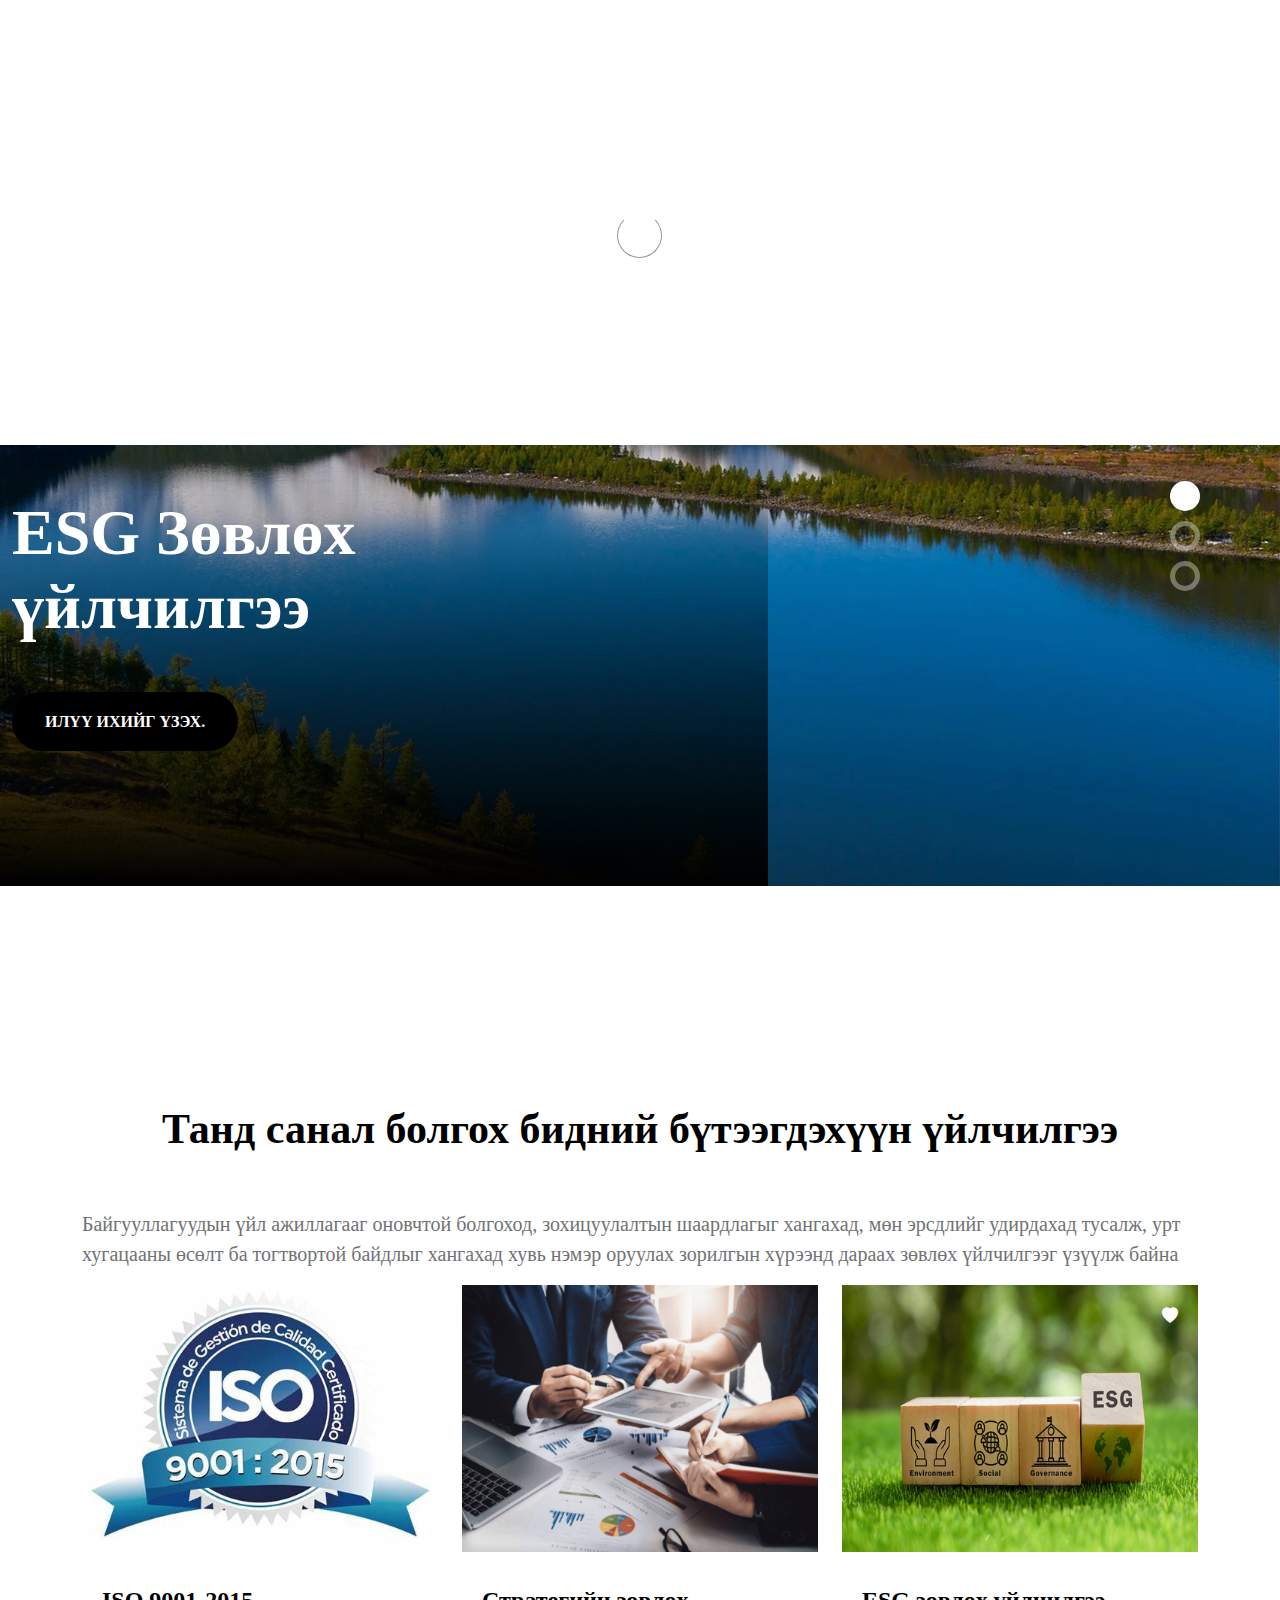
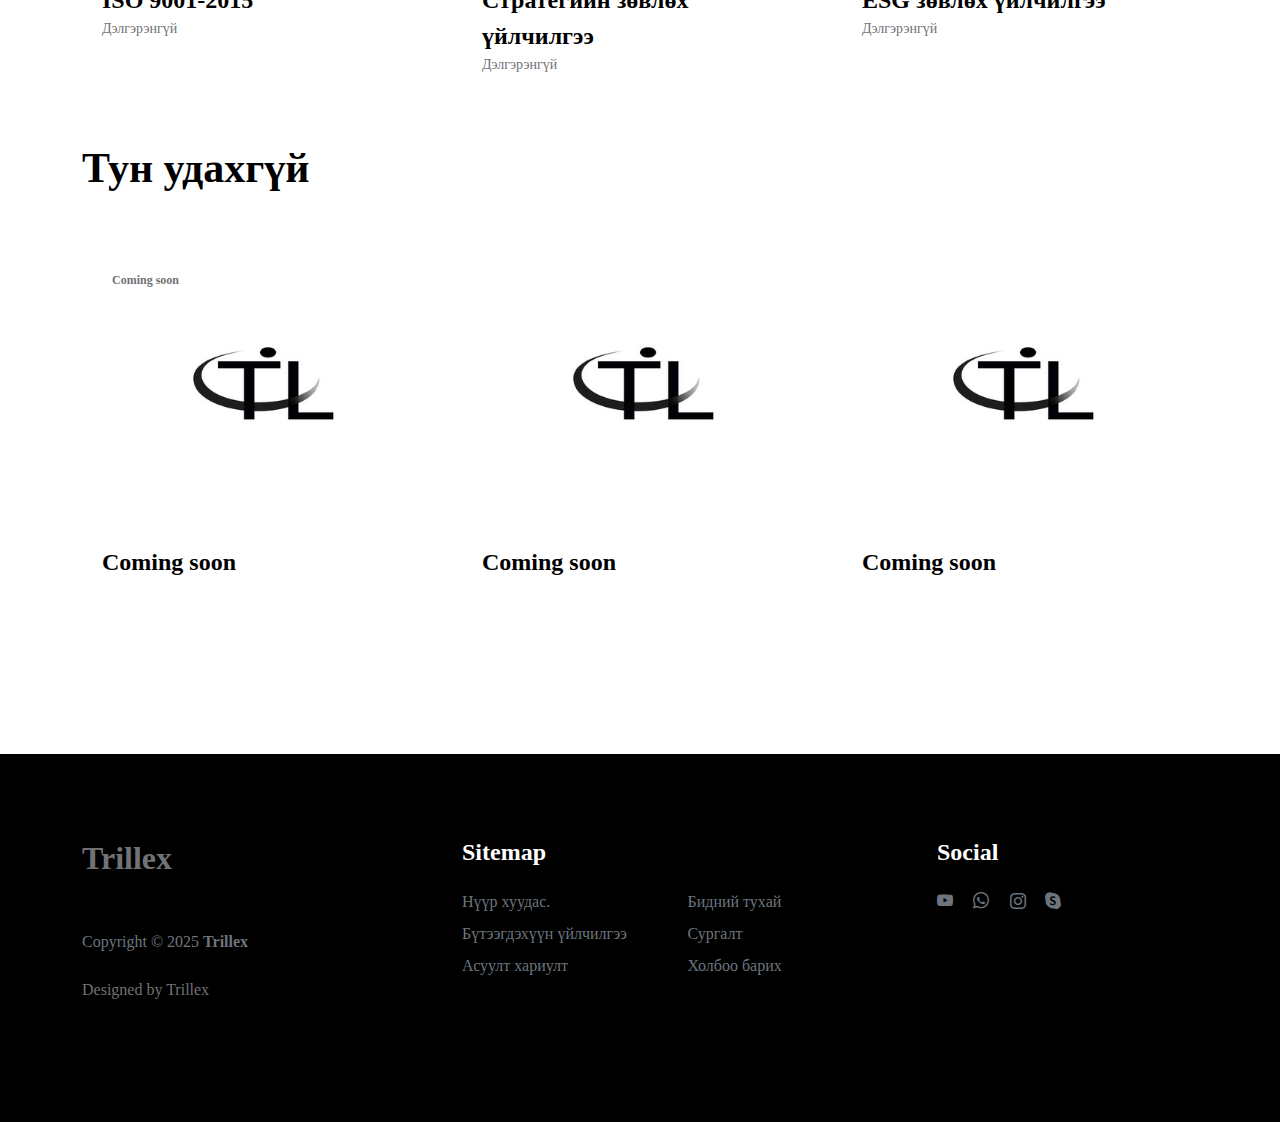
<file: products.html>
<!doctype html>
<html lang="en">
    <head>
        <meta charset="utf-8">
        <meta name="viewport" content="width=device-width, initial-scale=1">

        <meta name="description" content="">
        <meta name="author" content="">

        <title>Trillex</title>

        <!-- CSS FILES -->
        <link rel="preconnect" href="https://fonts.googleapis.com">

        <link rel="preconnect" href="https://fonts.gstatic.com" crossorigin>

        <link href="https://fonts.googleapis.com/css2?family=Inter:wght@100;300;400;700;900&display=swap" rel="stylesheet">

        <link href="css/bootstrap.min.css" rel="stylesheet">
        <link href="css/bootstrap-icons.css" rel="stylesheet">

        <link rel="stylesheet" href="css/slick.css"/>

        <link href="css/tooplate-little-fashion.css" rel="stylesheet">
<!--

Tooplate 2127 Little Fashion

https://www.tooplate.com/view/2127-little-fashion

-->
    </head>
    
    <body>

        <section class="preloader">
            <div class="spinner">
                <span class="sk-inner-circle"></span>
            </div>
        </section>
    
        <main>

            <nav class="navbar navbar-expand-lg">
                <div class="container">
                    <button class="navbar-toggler" type="button" data-bs-toggle="collapse" data-bs-target="#navbarNav" aria-controls="navbarNav" aria-expanded="false" aria-label="Toggle navigation">
                        <span class="navbar-toggler-icon"></span>
                    </button>

                    <a class="navbar-brand" href="index.html">
                        <strong><span>Trillex</span></strong>
                    </a>

                    <div class="d-lg-none">
                        <a href="sign-in.html" class="bi-person custom-icon me-3"></a>

                        <a href="product-detail.html" class="bi-bag custom-icon"></a>
                    </div>

                    <div class="collapse navbar-collapse" id="navbarNav">
                        <ul class="navbar-nav mx-auto">
                            <li class="nav-item">
                                <a class="nav-link" href="index.html">Нүүр хуудас</a>
                            </li>

                            <li class="nav-item">
                                <a class="nav-link" href="about.html">Бидний тухай</a>
                            </li>

                            <li class="nav-item">
                                <a class="nav-link active" href="products.html">Бүтээгдэхүүн үйлчилгээ</a>
                            </li>

                            <li class="nav-item">
                                <a class="nav-link" href="faq.html">Сургалт</a>
                            </li>
                            <li class="nav-item">
                                <a class="nav-link" href="faq copy.html">Асуулт хариулт</a>
                            </li>

                            <li class="nav-item">
                                <a class="nav-link" href="contact.html">Холбоо барих</a>
                            </li>
                        </ul>

                        <div class="d-none d-lg-block">
                            <a href="sign-in.html" class="bi-person custom-icon me-3"></a>

                            <a href="product-detail.html" class="bi-bag custom-icon"></a>
                        </div>
                    </div>
                </div>
            </nav>

            <section class="slick-slideshow">   
                <div class="slick-custom">
                    <img src="images/uul.jpg" class="image-fluid" alt="">

                    <div class="slick-bottom">
                        <div class="container">
                            <div class="row">
                                <div class="col-lg-10 col-12" style="text-align: left;">
                                    <h1 class="slick-title">ESG Зөвлөх үйлчилгээ</h1>
                                    <h1 class="slick-title"></h1>

                                    <p class=" text-white mt-lg-3 mb-lg-5"></p>

                                    <a href="about.html" class="btn custom-btn">Илүү ихийг үзэх.</a>
                                </div>
                            </div>
                        </div>
                    </div>
                </div>

                <div class="slick-custom">
                    <img src="images/gar.jpg" class="img-fluid" alt="">

                    <div class="slick-bottom">
                        <div class="container">
                            <div class="row">
                                <div class="col-lg-6 col-10">
                                    <h1 class="slick-title">Менежментийн зөвлөх үйлчилгээ</h1>

                                    <p class="lead text-white mt-lg-3 mb-lg-5"></p>

                                    <a href="product.html" class="btn custom-btn">Илүү ихийг үзэх</a>
                                </div>
                            </div>
                        </div>
                    </div>
                </div>

                <div class="slick-custom">
                    <img src="images/people/1.png" class="img-fluid" alt="">

                    <div class="slick-bottom">
                        <div class="container">
                            <div class="row">
                                <div class="col-lg-6 col-10">
                                    <h1 class="slick-title">ISO 9001:2015 зөвлөх үйлчилгээ</h1>

                                    <p class="lead text-white mt-lg-3 mb-lg-5"></p>

                                    <a href="contact.html" class="btn custom-btn"></a>
                                </div>
                            </div>
                        </div>
                    </div>
                </div>

            </section>

            <section class="products section-padding">
                <div class="container">
                    <div class="row">
                        <div class="col-12 text-center">
                            <h2 class="mb-5">Танд санал болгох бидний бүтээгдэхүүн үйлчилгээ<span></span></h2>
                        </div>
                        
                        <div class="col-12">
                            <P>Байгууллагуудын үйл ажиллагааг оновчтой болгоход, зохицуулалтын шаардлагыг хангахад, мөн эрсдлийг удирдахад тусалж, урт хугацааны өсөлт ба тогтвортой байдлыг хангахад хувь нэмэр оруулах зорилгын хүрээнд дараах зөвлөх үйлчилгээг үзүүлж байна</p>
                        </div>

                        <div class="col-lg-4 col-12 mb-3">
                            <div class="product-thumb">
                                <a href="product-detail.html">
                                    <img src="images/iso9001-2015.jpg" class="img-fluid product-image" alt="">
                                </a>

                                <div class="product-top d-flex">
                                    <span class="product-alert me-auto"></span>

                                    <a href="#" class="bi-heart-fill product-icon"></a>
                                </div>

                                <div class="product-info d-flex">
                                    <div>
                                        <h5 class="product-title mb-0">
                                            <a href="product-detail.html" class="product-title-link">ISO 9001-2015  </a>
                                        </h5>

                                        <p class="product-p">Дэлгэрэнгүй</p>
                                    </div>

                                    <small class="product-price text-muted ms-auto"></small>
                                </div>
                            </div>
                        </div>

                        <div class="col-lg-4 col-12 mb-3">
                            <div class="product-thumb">
                                <a href="product-detail - Copy.html">
                                    <img src="images/strategy.png" class="img-fluid product-image" alt="">
                                </a>

                                <div class="product-top d-flex">
                                    

                                    <a href="#" class="#"></a>
                                </div>

                                <div class="product-info d-flex">
                                    <div>
                                        <h5 class="product-title mb-0">
                                            <a href="product-detail - Copy.html" class="product-title-link">Стратегийн зөвлөх үйлчилгээ </a>
                                        </h5>

                                        <p class="product-p">Дэлгэрэнгүй</p>
                                    </div>

                                    <small class="product-price text-muted ms-auto"></small>
                                </div>
                            </div>
                        </div>

                        <div class="col-lg-4 col-12">
                            <div class="product-thumb">
                                <a href="product-detail - Copy - Copy.html">
                                    <img src="images/esg1.jpeg" class="img-fluid product-image" alt="">
                                </a>

                                <div class="product-top d-flex">
                                    <a href="#" class="bi-heart-fill product-icon ms-auto"></a>
                                </div>

                                <div class="product-info d-flex">
                                    <div>
                                        <h5 class="product-title mb-0">
                                            <a href="product-detail - Copy - Copy.html" class="product-title-link">ESG зөвлөх үйлчилгээ</a>
                                        </h5>

                                        <p class="product-p">Дэлгэрэнгүй</p>
                                    </div>

                                    <small class="product-price text-muted ms-auto"></small>
                                </div>
                            </div>
                        </div>

                        <div class="col-12">
                            <h2 class="mb-5">Тун удахгүй<div class=""></div></h2>
                        </div>

                        <div class="col-lg-4 col-12 mb-3">
                            <div class="product-thumb">
                                <a href="#">
                                    <img src="images/logo1.jpg" class="img-fluid product-image" alt="">
                                </a>

                                <div class="product-top d-flex">
                                    <span class="product-alert">Coming soon</span>

                                    <a href="#" class="bi-heart-fill product-icon ms-auto"></a>
                                </div>

                                <div class="product-info d-flex">
                                    <div>
                                        <h5 class="product-title mb-0">
                                            <a href="#" class="product-title-link">Coming soon</a>
                                        </h5>

                                        <p class="product-p"></p>
                                    </div>

                                    <small class="product-price text-muted ms-auto"></small>
                                </div>
                            </div>
                        </div>

                        <div class="col-lg-4 col-12 mb-3">
                            <div class="product-thumb">
                                <a href="#">
                                    <img src="images/logo1.jpg" class="img-fluid product-image" alt="">
                                </a>

                                <div class="product-top d-flex">
                                    <a href="#" class="bi-heart-fill product-icon ms-auto"></a>
                                </div>

                                <div class="product-info d-flex">
                                    <div>
                                        <h5 class="product-title mb-0">
                                            <a href="#" class="product-title-link">Coming soon</a>
                                        </h5>

                                        <p class="product-p"></p>
                                    </div>

                                    <small class="product-price text-muted ms-auto"></small>
                                </div>
                            </div>
                        </div>

                        <div class="col-lg-4 col-12 mb-3">
                            <div class="product-thumb">
                                <a href="#">
                                    <img src="images/logo1.jpg" class="img-fluid product-image" alt="">
                                </a>

                                <div class="product-top d-flex">
                                    <a href="#" class="bi-heart-fill product-icon ms-auto"></a>
                                </div>

                                <div class="product-info d-flex">
                                    <div>
                                        <h5 class="product-title mb-0">
                                            <a href="#" class="product-title-link">Coming soon</a>
                                        </h5>

                                        <p class="product-p"></p>
                                    </div>

                                    <small class="product-price text-muted ms-auto"></small>
                                </div>
                            </div>
                        </div>

                    </div>
                </div>
            </section>

        </main>

        <footer class="site-footer">
            <div class="container">
                <div class="row">

                    <div class="col-lg-3 col-10 me-auto mb-4">
                        <h4 class="text-white mb-3"><a href="index.html">Trillex</a></h4>
                        <p class="copyright-text text-muted mt-lg-5 mb-4 mb-lg-0">Copyright © 2025 <strong>Trillex</strong></p>
                        <br>
                        <p class="copyright-text">Designed by <a href="#" target="_blank">Trillex</a></p>
                    </div>

                    <div class="col-lg-5 col-8">
                        <h5 class="text-white mb-3">Sitemap</h5>

                        <ul class="footer-menu d-flex flex-wrap">
                            <li class="footer-menu-item"><a href="index.html" class="footer-menu-link">Нүүр хуудас.</a></li>

                            <li class="footer-menu-item"><a href="#" class="footer-menu-link">Бидний тухай</a></li>

                            <li class="footer-menu-item"><a href="#" class="footer-menu-link">Бүтээгдэхүүн үйлчилгээ</a></li>

                            <li class="footer-menu-item"><a href="faq.html" class="footer-menu-link">Сургалт</a></li>
                            <li class="footer-menu-item"><a href="faq copy.html" class="footer-menu-link">Асуулт хариулт</a></li>
                            
                            

                            <li class="footer-menu-item"><a href="contact.html" class="footer-menu-link">Холбоо барих</a></li>
                        </ul>
                    </div>

                    <div class="col-lg-3 col-4">
                        <h5 class="text-white mb-3">Social</h5>

                        <ul class="social-icon">

                            <li><a href="#" class="social-icon-link bi-youtube"></a></li>

                            <li><a href="#" class="social-icon-link bi-whatsapp"></a></li>

                            <li><a href="#" class="social-icon-link bi-instagram"></a></li>

                            <li><a href="#" class="social-icon-link bi-skype"></a></li>
                        </ul>
                    </div>

                </div>
            </div>
        </footer>

        <!-- JAVASCRIPT FILES -->
        <script src="js/jquery.min.js"></script>
        <script src="js/bootstrap.bundle.min.js"></script>
        <script src="js/Headroom.js"></script>
        <script src="js/jQuery.headroom.js"></script>
        <script src="js/slick.min.js"></script>
        <script src="js/custom.js"></script>

    </body>
</html>
</file>
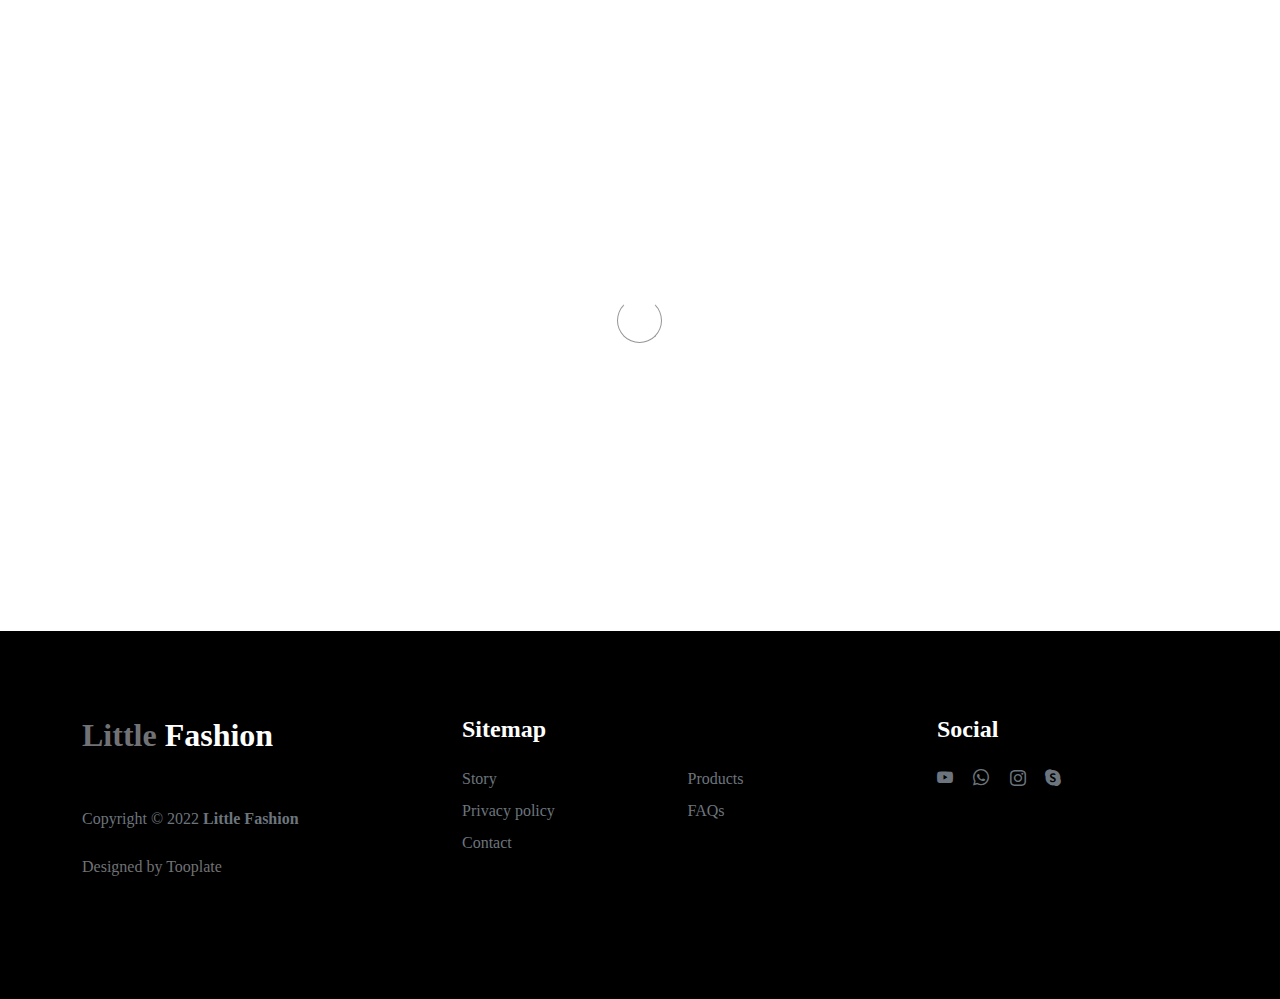
<file: sign-in.html>
<!doctype html>
<html lang="en">
    <head>
        <meta charset="utf-8">
        <meta name="viewport" content="width=device-width, initial-scale=1">

        <meta name="description" content="">
        <meta name="author" content="">

        <title>Tooplate's Little Fashion - Sign In Page</title>

        <!-- CSS FILES -->
        <link rel="preconnect" href="https://fonts.googleapis.com">

        <link rel="preconnect" href="https://fonts.gstatic.com" crossorigin>

        <link href="https://fonts.googleapis.com/css2?family=Inter:wght@100;300;400;700;900&display=swap" rel="stylesheet">

        <link href="css/bootstrap.min.css" rel="stylesheet">
        <link href="css/bootstrap-icons.css" rel="stylesheet">

        <link rel="stylesheet" href="css/slick.css"/>

        <link href="css/tooplate-little-fashion.css" rel="stylesheet">
        
<!--

Tooplate 2127 Little Fashion

https://www.tooplate.com/view/2127-little-fashion

-->
    </head>
    
    <body>

        <section class="preloader">
            <div class="spinner">
                <span class="sk-inner-circle"></span>
            </div>
        </section>
    
        <main>

            <section class="sign-in-form section-padding">
                <div class="container">
                    <div class="row">

                        <div class="col-lg-8 mx-auto col-12">

                            <h1 class="hero-title text-center mb-5">Sign In</h1>

                            <div class="row">
                                <div class="col-lg-8 col-11 mx-auto">
                                    <form role="form" method="post">

                                        <div class="form-floating mb-4 p-0">
                                            <input type="email" name="email" id="email" pattern="[^ @]*@[^ @]*" class="form-control" placeholder="Email address" required>

                                            <label for="email">Email address</label>
                                        </div>

                                        <div class="form-floating p-0">
                                            <input type="password" name="password" id="password" class="form-control" placeholder="Password" required>

                                            <label for="password">Password</label>
                                        </div>

                                        <button type="submit" class="btn custom-btn form-control mt-4 mb-3">
                                            Sign in
                                        </button>

                                        <p class="text-center">Don’t have an account? <a href="sign-up.html">Create One</a></p>

                                    </form>
                                </div>
                            </div>
                            
                        </div>

                    </div>
                </div>
            </section>

        </main>

        <footer class="site-footer">
            <div class="container">
                <div class="row">

                    <div class="col-lg-3 col-10 me-auto mb-4">
                        <h4 class="text-white mb-3"><a href="index.html">Little</a> Fashion</h4>
                        <p class="copyright-text text-muted mt-lg-5 mb-4 mb-lg-0">Copyright © 2022 <strong>Little Fashion</strong></p>
                        <br>
                        <p class="copyright-text">Designed by <a href="https://www.tooplate.com/" target="_blank">Tooplate</a></p>
                    </div>

                    <div class="col-lg-5 col-8">
                        <h5 class="text-white mb-3">Sitemap</h5>

                        <ul class="footer-menu d-flex flex-wrap">
                            <li class="footer-menu-item"><a href="about.html" class="footer-menu-link">Story</a></li>

                            <li class="footer-menu-item"><a href="#" class="footer-menu-link">Products</a></li>

                            <li class="footer-menu-item"><a href="#" class="footer-menu-link">Privacy policy</a></li>

                            <li class="footer-menu-item"><a href="#" class="footer-menu-link">FAQs</a></li>

                            <li class="footer-menu-item"><a href="#" class="footer-menu-link">Contact</a></li>
                        </ul>
                    </div>

                    <div class="col-lg-3 col-4">
                        <h5 class="text-white mb-3">Social</h5>

                        <ul class="social-icon">

                            <li><a href="#" class="social-icon-link bi-youtube"></a></li>

                            <li><a href="#" class="social-icon-link bi-whatsapp"></a></li>

                            <li><a href="#" class="social-icon-link bi-instagram"></a></li>

                            <li><a href="#" class="social-icon-link bi-skype"></a></li>
                        </ul>
                    </div>

                </div>
            </div>
        </footer>

        <!-- JAVASCRIPT FILES -->
        <script src="js/jquery.min.js"></script>
        <script src="js/bootstrap.bundle.min.js"></script>
        <script src="js/Headroom.js"></script>
        <script src="js/jQuery.headroom.js"></script>
        <script src="js/slick.min.js"></script>
        <script src="js/custom.js"></script>

    </body>
</html>
</file>
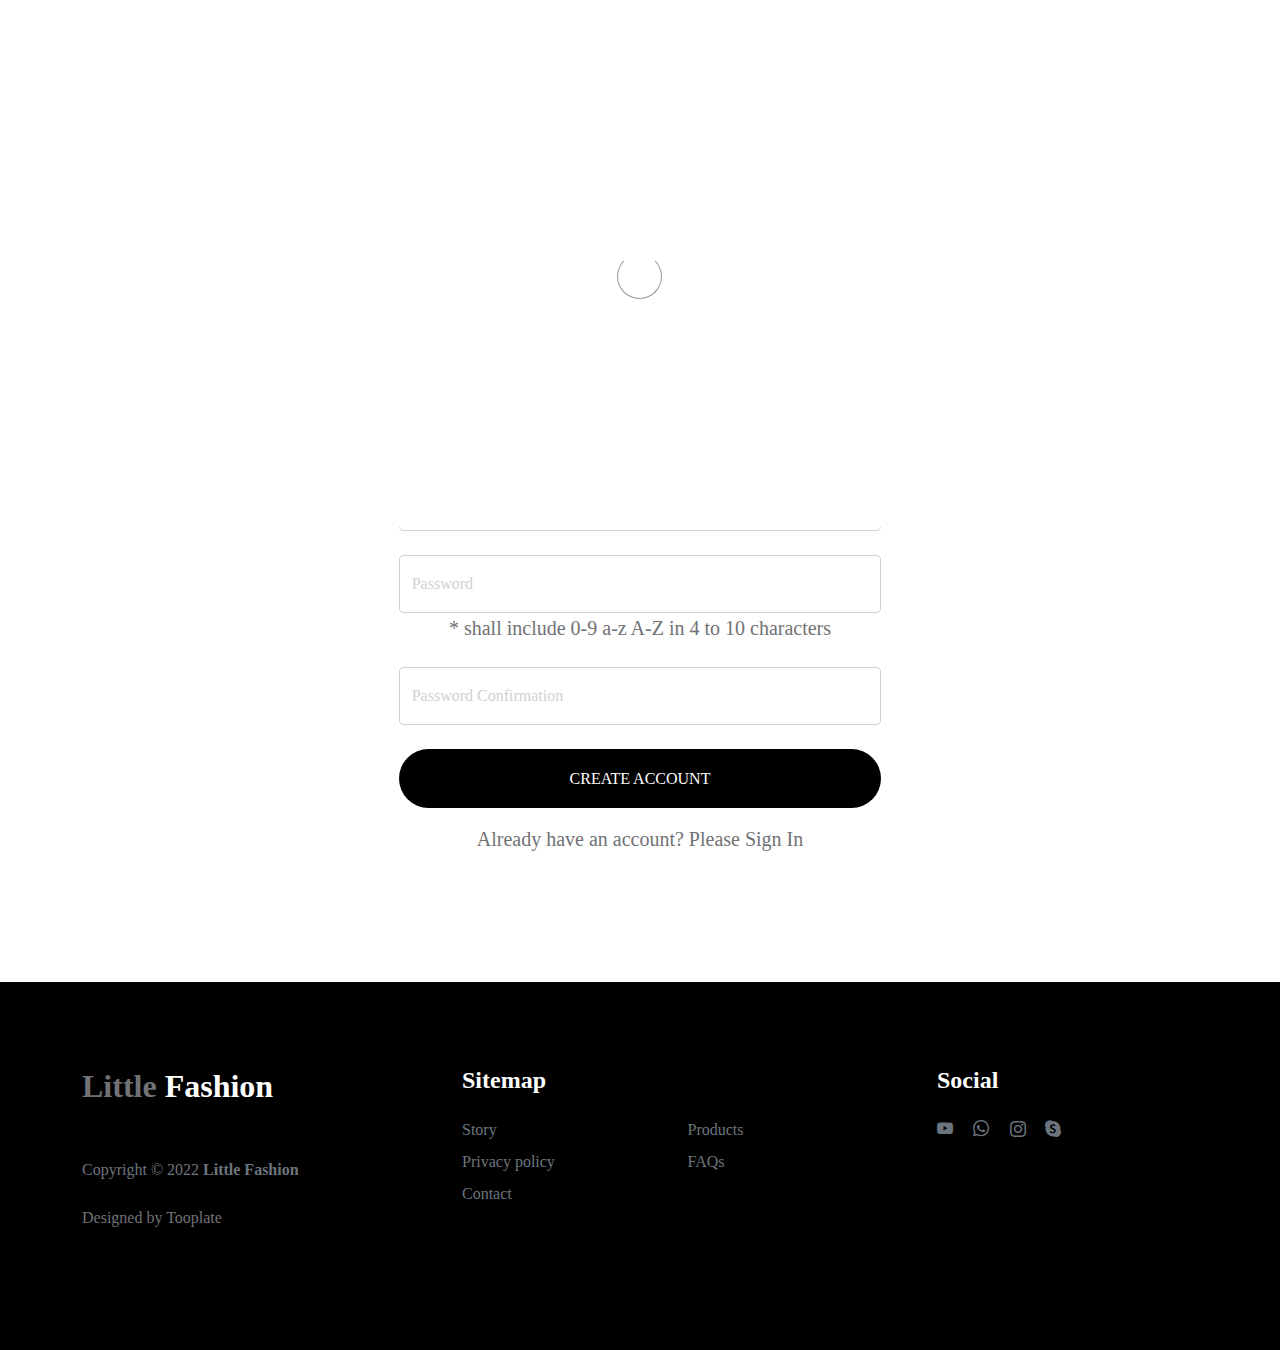
<file: sign-up.html>
<!doctype html>
<html lang="en">
    <head>
        <meta charset="utf-8">
        <meta name="viewport" content="width=device-width, initial-scale=1">

        <meta name="description" content="">
        <meta name="author" content="">

        <title>Tooplate's Little Fashion - Sign Up Page</title>

        <!-- CSS FILES -->
        <link rel="preconnect" href="https://fonts.googleapis.com">

        <link rel="preconnect" href="https://fonts.gstatic.com" crossorigin>

        <link href="https://fonts.googleapis.com/css2?family=Inter:wght@100;300;400;700;900&display=swap" rel="stylesheet">

        <link href="css/bootstrap.min.css" rel="stylesheet">
        <link href="css/bootstrap-icons.css" rel="stylesheet">

        <link rel="stylesheet" href="css/slick.css"/>

        <link href="css/tooplate-little-fashion.css" rel="stylesheet">
        
<!--

Tooplate 2127 Little Fashion

https://www.tooplate.com/view/2127-little-fashion

-->
    </head>
    
    <body>

        <section class="preloader">
            <div class="spinner">
                <span class="sk-inner-circle"></span>
            </div>
        </section>
    
        <main>

            <section class="sign-in-form section-padding">
                <div class="container">
                    <div class="row">

                        <div class="col-lg-8 mx-auto col-12">

                            <h1 class="hero-title text-center mb-5">Sign Up</h1>

                            <div class="social-login d-flex flex-column w-50 m-auto">
                                
                                <a href="#" class="btn custom-btn social-btn mb-4">
                                    <i class="bi bi-google me-3"></i>

                                    Continue with Google
                                </a>

                                <a href="#" class="btn custom-btn social-btn">
                                    <i class="bi bi-facebook me-3"></i>

                                    Continue with Facebook
                                </a>
                            </div>

                            <div class="div-separator w-50 m-auto my-5"><span>or</span></div>

                            <div class="row">
                                <div class="col-lg-8 col-11 mx-auto">
                                    <form role="form" method="post">

                                        <div class="form-floating">
                                            <input type="email" name="email" id="email" pattern="[^ @]*@[^ @]*" class="form-control" placeholder="Email address" required>

                                            <label for="email">Email address</label>
                                        </div>

                                        <div class="form-floating my-4">
                                            <input type="password" name="password" id="password" pattern="[0-9a-zA-Z]{4,10}" class="form-control" placeholder="Password" required>

                                            <label for="password">Password</label>
                                            
                                            <p class="text-center">* shall include 0-9 a-z A-Z in 4 to 10 characters</p>
                                        </div>

                                        <div class="form-floating">
                                            <input type="password" name="confirm_password" id="confirm_password" pattern="[0-9a-zA-Z]{4,10}" class="form-control" placeholder="Password" required>

                                            <label for="confirm_password">Password Confirmation</label>
                                        </div>

                                        <button type="submit" class="btn custom-btn form-control mt-4 mb-3">
                                            Create account
                                        </button>

                                        <p class="text-center">Already have an account? Please <a href="sign-in.html">Sign In</a></p>

                                    </form>
                                </div>
                            </div>
                            
                        </div>

                    </div>
                </div>
            </section>

        </main>

        <footer class="site-footer">
            <div class="container">
                <div class="row">

                    <div class="col-lg-3 col-10 me-auto mb-4">
                        <h4 class="text-white mb-3"><a href="index.html">Little</a> Fashion</h4>
                        <p class="copyright-text text-muted mt-lg-5 mb-4 mb-lg-0">Copyright © 2022 <strong>Little Fashion</strong></p>
                        <br>
                        <p class="copyright-text">Designed by <a href="https://www.tooplate.com/" target="_blank">Tooplate</a></p>
                    </div>

                    <div class="col-lg-5 col-8">
                        <h5 class="text-white mb-3">Sitemap</h5>

                        <ul class="footer-menu d-flex flex-wrap">
                            <li class="footer-menu-item"><a href="about.html" class="footer-menu-link">Story</a></li>

                            <li class="footer-menu-item"><a href="#" class="footer-menu-link">Products</a></li>

                            <li class="footer-menu-item"><a href="#" class="footer-menu-link">Privacy policy</a></li>

                            <li class="footer-menu-item"><a href="#" class="footer-menu-link">FAQs</a></li>

                            <li class="footer-menu-item"><a href="#" class="footer-menu-link">Contact</a></li>
                        </ul>
                    </div>

                    <div class="col-lg-3 col-4">
                        <h5 class="text-white mb-3">Social</h5>

                        <ul class="social-icon">

                            <li><a href="#" class="social-icon-link bi-youtube"></a></li>

                            <li><a href="#" class="social-icon-link bi-whatsapp"></a></li>

                            <li><a href="#" class="social-icon-link bi-instagram"></a></li>

                            <li><a href="#" class="social-icon-link bi-skype"></a></li>
                        </ul>
                    </div>

                </div>
            </div>
        </footer>

        <!-- JAVASCRIPT FILES -->
        <script src="js/jquery.min.js"></script>
        <script src="js/bootstrap.bundle.min.js"></script>
        <script src="js/Headroom.js"></script>
        <script src="js/jQuery.headroom.js"></script>
        <script src="js/slick.min.js"></script>
        <script src="js/custom.js"></script>

    </body>
</html>
</file>
<file: css/tooplate-little-fashion.css>
:root {
  --white-color:                #FFFFFF;
  --primary-color:              #;
  --section-bg-color:           #f0f8ff;
  --dark-color:                 #000000;
  --grey-color:                 #d0d1d1;
  --p-color:                    #717275;

  --body-font-family:           'roboto';

  --h5-font-size:               24px;
  --p-font-size:                20px;
  --copyright-text-font-size:   16px;
  --product-link-font-size:     14px;
  --custom-link-font-size:      12px;

  --font-weight-thin:           100;
  --font-weight-light:          300;
  --font-weight-normal:         400;
  --font-weight-bold:           700;
  --font-weight-black:          900;
}

body,
html {
  height: 100%;
}

html {
  scroll-behavior: smooth;
}

@media screen and (prefers-reduced-motion: reduce) {
  html {
    scroll-behavior: auto;
  }
}

body {
    background: var(--white-color);
    font-family: var(--body-font-family);    
    position: relative;
}

/*---------------------------------------
  TYPOGRAPHY               
-----------------------------------------*/

h2,
h3,
h4,
h5,
h6 {
  color: var(--dark-color);
  line-height: inherit;
}

h1,
h2,
h3,
h4,
h5,
h6 {
  font-weight: var(--font-weight-bold);
}

h1,
h2 {
  font-weight: var(--font-weight-black);
}

h1 {
  font-size: 64px;
  line-height: normal;
}

h2 {
  font-size: 42px;
}

h3 {
  font-size: 36px;
}

h4 {
  font-size: 32px;
}

h5 {
  font-size: 24px;
}

h6 {
  font-size: 20px;
}

p {
  color: var(--p-color);
  font-size: var(--p-font-size);
  font-weight: var(--font-weight-light);
}

a, 
button {
  touch-action: manipulation;
  transition: all 0.3s;
}

a {
  color: var(--p-color);
  text-decoration: none;
}

a:hover {
  color: var(--primary-color);
}

.text-primary {
  color: var(--primary-color) !important;
}

::selection {
  background: var(--primary-color);
  color: var(--white-color);
}

/*---------------------------------------
  CUSTOM LINK               
-----------------------------------------*/
.custom-link {
  color: var(--p-color);
  font-size: var(--custom-link-font-size);
  font-weight: var(--font-weight-bold);
  text-transform: uppercase;
  position: relative;
}

.custom-link i {
  position: absolute;
  opacity: 0;
  bottom: 0;
  left: 100%;
  transition: all 0.3s;
  line-height: normal;
}

.custom-link:hover i {
  opacity: 1;
  left: 101%;
}

.lead {
  font-size: 1.5rem;
  font-weight: var(--font-weight-thin);
}

b,
strong {
  font-weight: var(--font-weight-bold);
}

/*---------------------------------------
  PRE LOADER               
-----------------------------------------*/
.preloader {
  position: fixed;
  top: 0;
  left: 0;
  width: 100%;
  height: 100%;
  z-index: 99999;
  display: flex;
  flex-flow: row nowrap;
  justify-content: center;
  align-items: center;
  background: none repeat scroll 0 0 var(--white-color);
}

.spinner {
  border: 1px solid transparent;
  border-radius: 5px;
  position: relative;
}

.spinner::before {
  content: '';
  box-sizing: border-box;
  position: absolute;
  top: 50%;
  left: 50%;
  width: 45px;
  height: 45px;
  margin-top: -10px;
  margin-left: -23px;
  border-radius: 50%;
  border: 1px solid #959595;
  border-top-color: var(--white-color);
  animation: spinner .9s linear infinite;
}

@keyframes spinner {
  to {transform: rotate(360deg);}
}

/*---------------------------------------
  CUSTOM BUTTON & ICON              
-----------------------------------------*/
.custom-btn {
  background: var(--dark-color);
  border-radius: 50px;
  color: var(--white-color);
  font-size: var(--copyright-text-font-size);
  text-transform: uppercase;
  padding: 16.50px 20px;
}

.social-btn {
  background: transparent;
  border: 1px solid var(--grey-color);
  color: var(--dark-color);
  text-transform: none;
}

.social-btn:hover {
  border-color: transparent;
}

.cart-form-select {
  border-radius: 0;
  padding-top: 15px;
  padding-bottom: 15px;
}

.cart-btn {
  border-radius: 0;
  width: 100%;
  font-size: var(--product-link-font-size);
}

.custom-btn:hover,
.slick-slideshow .custom-btn:hover {
  background: var(--primary-color);
  color: var(--white-color);
}

.custom-icon {
  color: var(--p-color);
  font-size: 24px;
}

.custom-icon {
  display: inline-block;
  vertical-align: middle;
}

.bi-bag.custom-icon {
  font-size: 17px;
}

.featured-icon {
  color: var(--grey-color);
  font-size: 52px;
}

/*---------------------------------------
  DIV SEPARATOR               
-----------------------------------------*/
.div-separator {
  position: relative;
}

.div-separator::before {
  content: "";
  height: 1px;
  background: var(--grey-color);
  display: block;
  width: 100%;
}

.div-separator span {
  position: absolute;
  top: 50%;
  margin-left: -22.5px;
  left: 50%;
  text-align: center;
  background: var(--white-color);
  margin-top: -11px;
  color: var(--dark-color);
  font-weight: var(--font-weight-bold);
  font-size: 14px;
  width: 35px;
  text-transform: uppercase;
}

/*---------------------------------------
  FULL IMAGE               
-----------------------------------------*/
.full-image-img {
  display: block;
  position: absolute;
  z-index: -1;
  right: 0;
  width: 100%;
  bottom: -120px;
  min-width: 650px;
}

@media (min-width: 1600px) {
  .full-image-img {
    bottom: -200px;
  }
}

/*---------------------------------------
  NAVIGATION               
-----------------------------------------*/
.navbar {
  background: var(--white-color);
  position: fixed;
  top: 0;
  right: 0;
  left: 0;
  padding: 25px 0;
  z-index: 2;
  will-change: transform;
  transition: transform 300ms linear;
}

.navbar span, h2 span, h4 span {
	color: var(--primary-color);
}

.navbar.headroom--not-top {
  padding: 20px 0;
}

.headroom--pinned {
  transform: translate(0, 0);
}

.headroom--unpinned {
  transform: translate(0, -150%);
}

.navbar-brand {
  color: var(--dark-color);
  font-size: 24px;
  font-weight: var(--font-weight-light);
  margin: 0;
  padding: 0;
}

.navbar-expand-lg .navbar-nav .nav-link {
  display: inline-block;
  padding: 0;
  margin-right: 1.5rem;
  margin-left: 1.5rem;
}

.nav-link {
  color: var(--p-color);
  font-size: 16px;
  position: relative;
}

.navbar .nav-link::after {
  position: absolute;
  top: 100%;
  left: 0;
  width: 100%;
  height: 2px;
  background: var(--grey-color);
  content: '';
  opacity: 0;
  -webkit-transition: opacity 0.3s, -webkit-transform 0.3s;
  -moz-transition: opacity 0.3s, -moz-transform 0.3s;
  transition: opacity 0.3s, transform 0.3s;
  -webkit-transform: translateY(10px);
  -moz-transform: translateY(10px);
  transform: translateY(10px);
}

.navbar .nav-link.active::after, 
.navbar .nav-link:hover::after {
  opacity: 1;
  -webkit-transform: translateY(0px);
  -moz-transform: translateY(0px);
  transform: translateY(0px);
}

.navbar .nav-link.active,
.navbar .nav-link:hover {
  color: var(--primary-color);
}

.nav-link:focus, 
.nav-link:hover {
  color: var(--p-color);
}

.navbar-toggler {
  border: 0;
  padding: 0;
  cursor: pointer;
  margin: 0;
  width: 30px;
  height: 35px;
  outline: none;
}

.navbar-toggler:focus {
  outline: none;
  box-shadow: none;
}

.navbar-toggler[aria-expanded="true"] .navbar-toggler-icon {
  background: transparent;
}

.navbar-toggler[aria-expanded="true"] .navbar-toggler-icon:before,
.navbar-toggler[aria-expanded="true"] .navbar-toggler-icon:after {
  transition: top 300ms 50ms ease, -webkit-transform 300ms 350ms ease;
  transition: top 300ms 50ms ease, transform 300ms 350ms ease;
  transition: top 300ms 50ms ease, transform 300ms 350ms ease, -webkit-transform 300ms 350ms ease;
  top: 0;
}

.navbar-toggler[aria-expanded="true"] .navbar-toggler-icon:before {
  transform: rotate(45deg);
}

.navbar-toggler[aria-expanded="true"] .navbar-toggler-icon:after {
  transform: rotate(-45deg);
}

.navbar-toggler .navbar-toggler-icon {
  background: var(--dark-color);
  transition: background 10ms 300ms ease;
  display: block;
  width: 30px;
  height: 2px;
  position: relative;
}

.navbar-toggler .navbar-toggler-icon::before,
.navbar-toggler .navbar-toggler-icon::after {
  transition: top 300ms 350ms ease, -webkit-transform 300ms 50ms ease;
  transition: top 300ms 350ms ease, transform 300ms 50ms ease;
  transition: top 300ms 350ms ease, transform 300ms 50ms ease, -webkit-transform 300ms 50ms ease;
  position: absolute;
  right: 0;
  left: 0;
  background: var(--dark-color);
  width: 30px;
  height: 2px;
  content: '';
}

.navbar-toggler .navbar-toggler-icon:before {
  top: -8px;
}

.navbar-toggler .navbar-toggler-icon:after {
  top: 8px;
}

/*---------------------------------------
  SITE HEADER              
-----------------------------------------*/
.site-header {
  background-color: var(--section-bg-color);
  position: relative;
  overflow: hidden;
  margin-top: 86px;
}

.site-header.section-padding {
  padding-top: 7rem;
  padding-bottom: 7rem;
}

.site-header.section-padding-img {
  padding-top: 10rem;
  padding-bottom: 10rem;
}

.header-image {
  position: absolute;
  top: 0;
  right: 0;
  width: 50%;
  height: 100%;
  object-fit: cover;
}

/*---------------------------------------
  SLICK SLIDESHOW               
-----------------------------------------*/
@media (min-width: 992px) {
  .slick-slideshow {
    height: 100vh;
  }
}

.slick-slideshow {
  margin-top: 86px;
}

.slick-title {
  color: var(--white-color);
}

.slick-custom {
  position:left
  ;
}

.slick-custom img {
  width: 100%;
  object-fit: cover;
}

.slick-bottom {
  background: linear-gradient(to top, var(--dark-color), transparent 90%);
  position: absolute;
  z-index: 2;
  bottom: 0;
  right: 0;
  left: 0;
  width: 60%;
  height: 60%;
}

.slick-bottom .container {
  position:absolute;
  top: 40%;
  left: 50%;
  transform: translate(-50%, -40%);
}

.slick-overlay {
  background: linear-gradient(to top, #000, transparent 120%);
  position: absolute;
  top: 0;
  right: 0;
  bottom: 0;
  left: 0;
}

.slick-slideshow .custom-btn {
  font-weight: var(--font-weight-bold);
  display: inline-block;
  padding-right: 32px;
  padding-left: 32px;
}

@media (min-width: 576px) {
  .slick-slideshow .slick-dots {
    max-width: 540px;
  }
}

@media (min-width: 768px) {
  .slick-slideshow .slick-dots {
    max-width: 720px;
  }
}

@media (min-width: 992px) {
  .slick-slideshow .slick-dots {
    max-width: 960px;
  }
}

@media (min-width: 1200px) {
  .slick-slideshow .slick-dots {
    max-width: 1140px;
  }
}

@media (min-width: 1400px) {
  .slick-slideshow .slick-dots {
    max-width: 1320px;
  }
}

.slick-slideshow .slick-dots {
  position: absolute;
  z-index: 2;
  top: 50%;
  left: 0;
  right: 0;
  transform: translate(0, -50%);
  margin: 0 auto;
  padding: 0;
}

.slick-slideshow .slick-dots li {
  background: transparent;
  border: 5px solid rgba(255, 255, 255, 0.35);
  border-radius: 100%;
  display: block;
  width: 30px;
  height: 30px;
  margin: 10px;
  padding: 5px;
  margin-left: auto;
  cursor: pointer;
}

.slick-slideshow .slick-dots button {
  background: transparent;
  border: none;
  color: transparent;
  display: block;
  width: 100%;
  height: 0;
  margin: 0;
  padding: 0;
  outline: none;
  height: 0;
}

.slick-slideshow .slick-dots li:hover,
.slick-slideshow .slick-dots .slick-active {
  background: var(--white-color);
}

/*---------------------------------------
  CUSTOM CIRCLE IMAGES               
-----------------------------------------*/

.custom-circle-image {
  border-radius: 100px;
  width: 55px;
  height: 55px;
}

.custom-circle-image.team-image {
  width: 85px;
  height: 85px;
}

/*---------------------------------------
  TESTIMONIAL               
-----------------------------------------*/
.slick-testimonial .slick-list,
.slick-testimonial .slick-track {
  height: 100%;
}

.slick-testimonial {
  margin: auto;

}

.slick-testimonial-caption {
  quotes: '❝' '❞';
  position: relative;
  padding: 5rem 7rem;
}

.slick-testimonial-caption::before {
  content: open-quote;
  display: inline-block;
  color: var(--primary-color);
  font-family: auto;
  font-size: 100px;
  height: 0;
  position: absolute;
  top: 0;
  left: 0;
}

.slick-testimonial .slick-dots {
  text-align: center;
}

.slick-testimonial .slick-dots li {
  background: var(-);
  display: inline-block;
  vertical-align: top;
  width: 16%;
  height: 1px;
}

.slick-testimonial .slick-dots button {
  background: transparent;
  border: none;
  color: transparent;
  display: block;
  width: 100%;
  height: 0;
  margin: 0;
  padding: 0;
}

.slick-testimonial .slick-dots li:hover,
.slick-testimonial .slick-dots .slick-active {
  background: var(--dark-color);
}

/*---------------------------------------
  SECTION               
-----------------------------------------*/
section {
  content-visibility: auto;
  contain-intrinsic-size: 700px;
}

.section-padding {
  padding-top: 7rem;
  padding-bottom: 7rem;
}

.featured {
  background: var(--section-bg-color);
}

/*---------------------------------------
  ABOUT               
-----------------------------------------*/
.about .nav-pills .nav-item {
  width: 100%;
}

.about .nav-pills .nav-link {
  color: var(--grey-color);
  font-size: 18px;
  font-weight: var(--font-weight-bold);
  border-left: 1px solid var(--grey-color);
  border-radius: 0;
  padding-right: 0;
}

.about .nav-pills .nav-link:hover,
.about .nav-pills .nav-link.active, 
.about .nav-pills .show>.nav-link {
  background: transparent;
  border-left-color: var(--primary-color);
  color: var(--primary-color);
}

/*---------------------------------------
  FAQ ACCORDION               
-----------------------------------------*/
.accordion-item {
  background-color: transparent;
  border-top: 0;
  border-right: 0;
  border-left: 0;
}

.accordion-button {
  background-color: transparent;
  box-shadow: none;
}

.accordion-button:not(.collapsed) {
  background: transparent;
  box-shadow: none;
}

button:focus:not(:focus-visible) {
  border-color: transparent;
  box-shadow: none;
}

.accordion-body {
  border-top: 1px solid rgba(0,0,0,.125);
}

.accordion-button {
  font-size: 1.5rem;
  font-weight: var(--font-weight-normal);
  padding-top: 1.5rem;
  padding-right: 0;
  padding-bottom: 1.5rem;
  padding-left: 0;
}

.accordion-body {
  padding: 2rem 0;
}

/*---------------------------------------
  TEAM MEMBERS               
-----------------------------------------*/
.team {
  background: var(--grey-color);
}

.team-thumb {
  background: var(--white-color);
  position: relative;
  border-radius: .25rem;
  padding: 42px 32px;
}

.team-info {
  width: 100%;
}

.custom-modal-btn {
  background: var(--grey-color);
  color: var(--white-color);
  position: absolute;
  top: 0;
  right: 0;
  bottom: 0;
  margin: auto 32px;
  width: 42px;
  height: 42px;
}

.modal-body {
  padding: 4rem;
}

.modal-header {
  padding-top: 7rem;
  padding-bottom: 5rem;
}

.modal-header .btn-close {
  position: absolute;
  top: 0;
  right: 0;
  font-size: 24px;
  margin: 32px;
}

#cart-modal .modal-header .btn-close {
  z-index: 2;
  margin: 22px;
}

#cart-modal .modal-header {
  border-bottom: 0;
  padding: 0;
}

#cart-modal .modal-footer {
  padding: 2rem 4rem;
}

/*---------------------------------------
  SKILL - PROGRESS BAR               
-----------------------------------------*/
.skill-thumb strong {
  display: inline-block;
  margin-bottom: 6px;
}

.skill-thumb span {
  color: var(--dark-color);
  font-size: 24px;
  font-weight: var(--font-weight-bold);
}

.skill-thumb .progress {
  background: var(--white-color);
  box-shadow: none;
  border-radius: 100px;
  height: 1px;
  margin-bottom: 16px;
}

.skill-thumb .progress .progress-bar-primary {
  background: var(--grey-color);
}

/*---------------------------------------
  PRODUCT               
-----------------------------------------*/
.front-product {
  background: var(--section-bg-color);
}

.product-thumb {
  background: var(--white-color);
  position: relative;
  transition: all 0.5s ease-out;
}

.product-image {
  transition: all 0.5s ease-out;
}

.product-thumb:hover .product-image {
  box-shadow: 0 1rem 3rem rgba(0,0,0,.175);
}

.product-top {
  position: absolute;
  top: 0;
  right: 0;
  left: 0;
  margin: 20px;
}

.product-info {
  padding: 30px 20px;
}

.product-description,
.product-cart-thumb {
  padding: 0 20px;
}

.product-icon {
  color: var(--white-color);
}

.product-title-link {
  color: var(--dark-color);
}

.product-additional-link {
  display: inline-block;
  vertical-align: top;
  font-size: var(--product-link-font-size);
  margin-top: 32px;
  margin-right: 12px;
}

.product-alert {
  background: var(--white-color);
  color: var(--p-color);
  font-size: var(--custom-link-font-size);
  font-weight: var(--font-weight-bold);
  padding: 3px 10px;
}

.product-p {
  font-size: var(--product-link-font-size);
}

.view-all {
  text-transform: uppercase;
  color: var(--p-color);
  font-size: 13px;
  font-weight: var(--font-weight-bold);
  border-bottom: 2px solid var(--grey-color);
  padding-bottom: 6px;
}

/*---------------------------------------
  CONTACT              
-----------------------------------------*/
.contact-info {
  padding: 40px;
}

.contact-form .form-control {
  border-color: var(--grey-color);
  font-weight: var(--font-weight-normal);
}

.form-floating>label {
  color: var(--grey-color);
  font-weight: var(--font-weight-normal);
}

.contact-form button[type='submit'] {
  background: var(--dark-color);
  border: none;
  border-radius: 100px;
  color: var(--white-color);
  font-weight: var(--font-weight-bold);
  text-transform: uppercase;
  padding: 16px;
}

.contact-form button[type='submit']:hover {
  background: var(--primary-color);
}

/*---------------------------------------
  SITE FOOTER               
-----------------------------------------*/
.site-footer {
  background: var(--dark-color);
  padding-top: 5rem;
  padding-bottom: 5rem;
}

.footer-menu {
  margin: 0;
  padding: 0;
}

.footer-menu-item {
  display: block;
  width: 50%;
}

.footer-menu-link {
  color: #6c757d;
  font-weight: var(--font-weight-light);
  display: inline-block;
  vertical-align: top;
  margin-top: 4px;
  margin-bottom: 4px;
}

.site-footer .social-icon-link {
  margin-top: 4px;
}

.site-footer .social-icon-link:hover,
.footer-menu-link:hover {
  color: var(--white-color);
}

.copyright-text {
  font-size: var(--copyright-text-font-size);
}

/*---------------------------------------
  SOCIAL ICON               
-----------------------------------------*/
.social-icon {
  margin: 0;
  padding: 0;
}

.social-icon li {
  list-style: none;
  display: inline-block;
  vertical-align: top;
}

.social-icon-link {
  color: #6c757d;
  font-size: 1rem;
  display: inline-block;
  vertical-align: top;
  margin-bottom: 4px;
  margin-right: 15px;
}

.social-icon-link:hover {
  color: var(--primary-color);
}

/*---------------------------------------
  RESPONSIVE STYLES               
-----------------------------------------*/
@media screen and (max-width: 1200px) {
  h1 {
    font-size: 62px;
  }
}

@media screen and (max-width: 991px) {
  h1 {
    font-size: 42px;
    margin-bottom: 0;
  }

  h2 {
    font-size: 36px;
  }

  h3 {
    font-size: 32px;
  }

  h4 {
    font-size: 28px;
  }

  h5 {
    font-size: 24px;
  }

  h6 {
    font-size: 20px;
  }

  .lead {
    font-size: 16px;
  }

  .navbar-expand-lg .navbar-nav .nav-link {
    margin-top: 1rem;
  }

  .site-header {
    background-position: bottom;
  }

  #cart-modal .modal-header .btn-close {
    margin: 22px 14px;
  }

  .custom-btn {
    font-size: 14px;
    padding: 13.5px 20px;
  }

  .slick-slideshow .custom-btn {
    padding-right: 27px;
    padding-left: 27px;
  }

  .social-login,
  .div-separator {
    width: 75% !important;
  }

  #cart-modal .modal-footer .row {
    width: 100% !important;
  }

  .site-header.section-padding,
  .section-padding {
    padding-top: 4rem;
    padding-bottom: 4rem;
  }

  .site-header-image.section-padding {
    padding-bottom: 0;
  }

  .header-info {
    padding-top: 50px;
    padding-bottom: 100px;
  }

  .header-image {
    position: relative;
    top: auto;
    bottom: 0;
    left: 0;
    width: auto;
    height: auto;
  }

  .slick-testimonial-caption {
    padding: 6rem 3rem 4rem 3rem;
  }

  .slick-slideshow .slick-dots li {
    width: 25px;
    height: 25px;
  }

  .modal-header {
    padding-top: 6rem;
    padding-bottom: 2rem;
  }

  .modal-body {
    padding: 2rem;
  }

  #cart-modal .modal-footer {
    padding-right: 0;
    padding-left: 0;
  }

  #cart-modal .modal-body {
    padding: 4rem 2rem 2rem 2rem;
  }

  .full-image-img {
    bottom: 0;
  }
}
</file>
